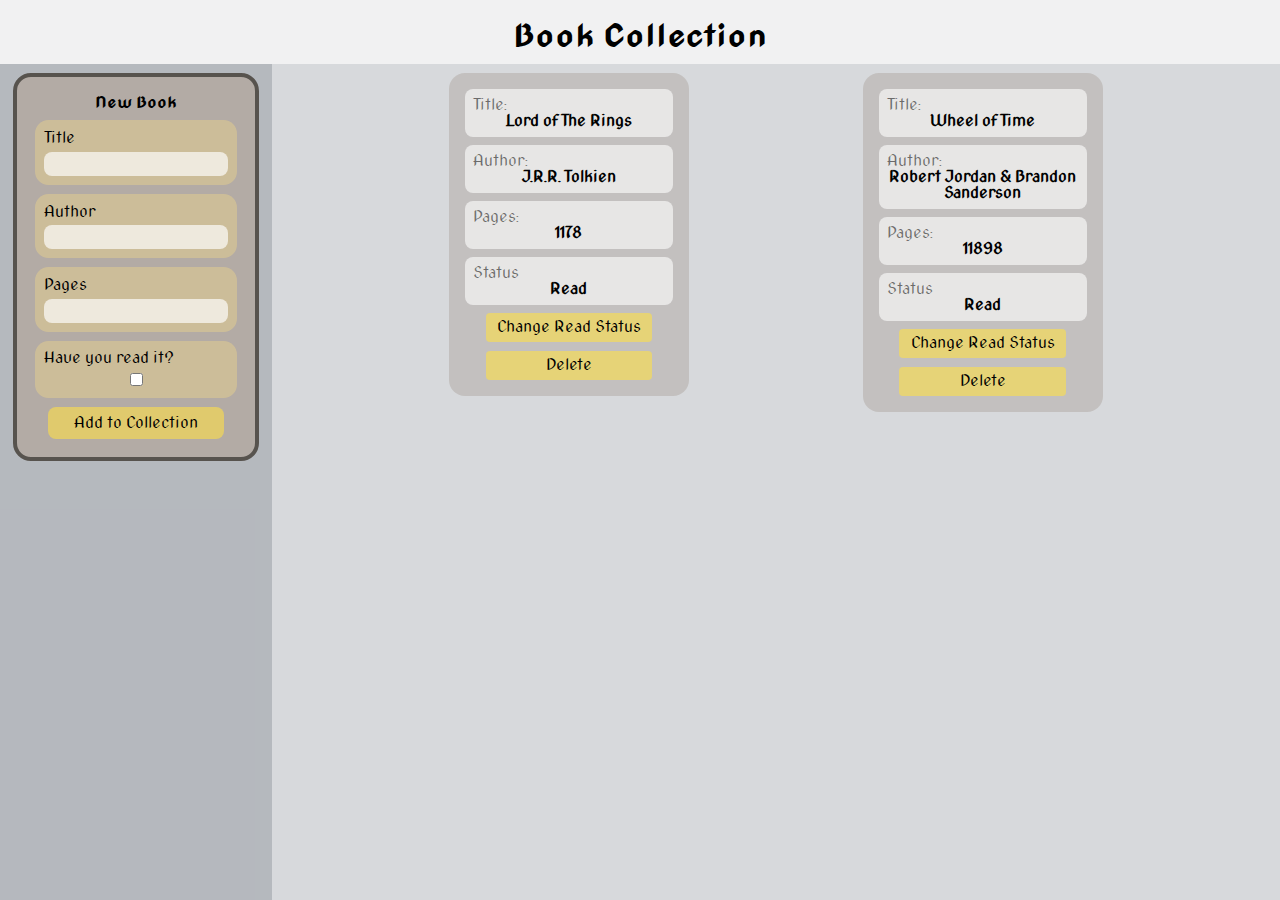
<file: index.html>
<!doctype html>
<html lang="en-US">
  <head>
    <meta charset="UTF-8" />
    <meta name="viewport" content="width=device-width, initial-scale=1.0" />
    <link rel="stylesheet" href="style.css" />
    <script src="script.js" defer></script>
    <title>Library</title>
  </head>
  <body>
    <div>
      <h1>Book Collection</h1>
    </div>
    <div id="sidebar">
      <form>
        <legend>New Book</legend>
        <label for="title"
          > <span>Title <span></span></span>
          <input type="text" id="title" />
        </label>
        <label for="author"
          ><span>Author <span></span></span>
          <input type="text" id="author" />
        </label>
        <label for="pages"
          ><span>Pages <span></span></span>
          <input type="tel" id="pages" />
        </label>
        <label for="read"
          >Have you read it?
          <input type="checkbox" id="read" />
        </label>
        <button type="button" id="addToCollection">Add to Collection</button>
      </form>
    </div>
    <div id="contents"></div>
  </body>
</html>
</file>
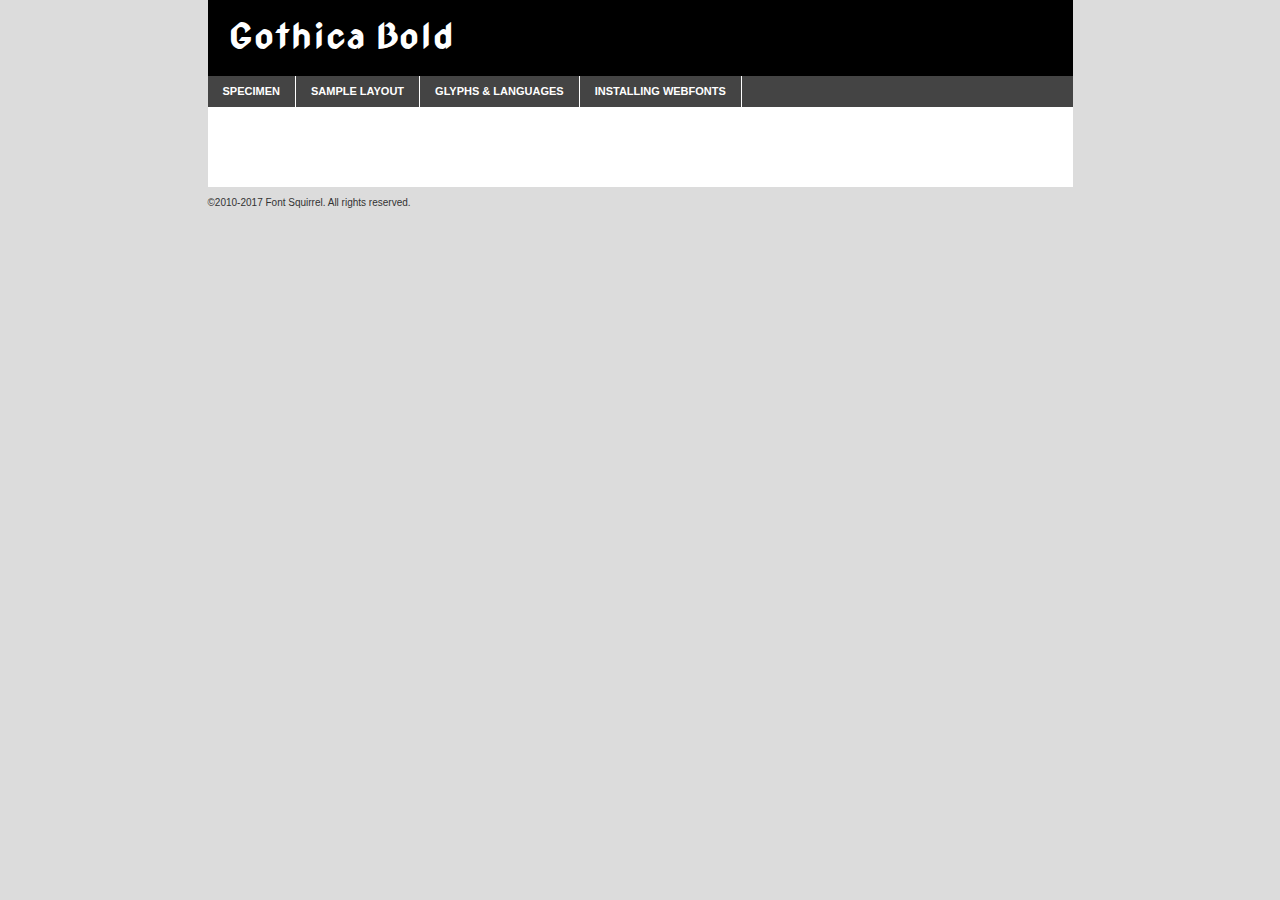
<file: fonts/gothica-bold-demo.html>
<!DOCTYPE html PUBLIC "-//W3C//DTD XHTML 1.0 Transitional//EN" "http://www.w3.org/TR/xhtml1/DTD/xhtml1-transitional.dtd">

<html xmlns="http://www.w3.org/1999/xhtml" xml:lang="en" lang="en">
  <head>
    <meta http-equiv="Content-Type" content="text/html; charset=utf-8" />
    <script
      src="http://ajax.googleapis.com/ajax/libs/jquery/1.7.2/jquery.min.js"
      type="text/javascript"
      charset="utf-8"
    ></script>
    <script type="text/javascript">
      (function ($) {
        $.fn.easyTabs = function (option) {
          var param = jQuery.extend(
            { fadeSpeed: "fast", defaultContent: 1, activeClass: "active" },
            option,
          );
          $(this).each(function () {
            var thisId = "#" + this.id;
            if (param.defaultContent == "") {
              param.defaultContent = 1;
            }
            if (typeof param.defaultContent == "number") {
              var defaultTab = $(
                thisId + " .tabs li:eq(" + (param.defaultContent - 1) + ") a",
              )
                .attr("href")
                .substr(1);
            } else {
              var defaultTab = param.defaultContent;
            }
            $(thisId + " .tabs li a").each(function () {
              var tabToHide = $(this).attr("href").substr(1);
              $("#" + tabToHide).addClass("easytabs-tab-content");
            });
            hideAll();
            changeContent(defaultTab);

            function hideAll() {
              $(thisId + " .easytabs-tab-content").hide();
            }

            function changeContent(tabId) {
              hideAll();
              $(thisId + " .tabs li").removeClass(param.activeClass);
              $(thisId + " .tabs li a[href=#" + tabId + "]")
                .closest("li")
                .addClass(param.activeClass);
              if (param.fadeSpeed != "none") {
                $(thisId + " #" + tabId).fadeIn(param.fadeSpeed);
              } else {
                $(thisId + " #" + tabId).show();
              }
            }

            $(thisId + " .tabs li").click(function () {
              var tabId = $(this).find("a").attr("href").substr(1);
              changeContent(tabId);
              return false;
            });
          });
        };
      })(jQuery);
    </script>
    <link
      rel="stylesheet"
      href="specimen_files/specimen_stylesheet.css"
      type="text/css"
      charset="utf-8"
    />
    <link
      rel="stylesheet"
      href="stylesheet.css"
      type="text/css"
      charset="utf-8"
    />

    <style type="text/css">
      body {
        font-family: "gothicabold";
      }
    </style>

    <title>Gothica Bold Specimen</title>

    <script type="text/javascript" charset="utf-8">
      $(document).ready(function () {
        $("#container").easyTabs({ defaultContent: 1 });
      });
    </script>
  </head>

  <body>
    <div id="container">
      <div id="header">Gothica Bold</div>
      <ul class="tabs">
        <li><a href="#specimen">Specimen</a></li>
        <li><a href="#layout">Sample Layout</a></li>
        <li><a href="#glyphs">Glyphs &amp; Languages</a></li>
        <li><a href="#installing">Installing Webfonts</a></li>
      </ul>

      <div id="main_content">
        <div id="specimen">
          <div class="section">
            <div class="grid12 firstcol">
              <div class="huge">AaBb</div>
            </div>
          </div>

          <div class="section">
            <div class="glyph_range">
              A&#x200B;B&#x200b;C&#x200b;D&#x200b;E&#x200b;F&#x200b;G&#x200b;H&#x200b;I&#x200b;J&#x200b;K&#x200b;L&#x200b;M&#x200b;N&#x200b;O&#x200b;P&#x200b;Q&#x200b;R&#x200b;S&#x200b;T&#x200b;U&#x200b;V&#x200b;W&#x200b;X&#x200b;Y&#x200b;Z&#x200b;a&#x200b;b&#x200b;c&#x200b;d&#x200b;e&#x200b;f&#x200b;g&#x200b;h&#x200b;i&#x200b;j&#x200b;k&#x200b;l&#x200b;m&#x200b;n&#x200b;o&#x200b;p&#x200b;q&#x200b;r&#x200b;s&#x200b;t&#x200b;u&#x200b;v&#x200b;w&#x200b;x&#x200b;y&#x200b;z&#x200b;1&#x200b;2&#x200b;3&#x200b;4&#x200b;5&#x200b;6&#x200b;7&#x200b;8&#x200b;9&#x200b;0&#x200b;&amp;&#x200b;.&#x200b;,&#x200b;?&#x200b;!&#x200b;&#64;&#x200b;(&#x200b;)&#x200b;#&#x200b;$&#x200b;%&#x200b;*&#x200b;+&#x200b;-&#x200b;=&#x200b;:&#x200b;;
            </div>
          </div>
          <div class="section">
            <div class="grid12 firstcol">
              <table class="sample_table">
                <tr>
                  <td>10</td>
                  <td class="size10">
                    abcdefghijklmnopqrstuvwxyzABCDEFGHIJKLMNOPQRSTUVWXYZ0123456789abcdefghijklmnopqrstuvwxyzABCDEFGHIJKLMNOPQRSTUVWXYZ0123456789abcdefghijklmnopqrstuvwxyzABCDEFGHIJKLMNOPQRSTUVWXYZ
                  </td>
                </tr>
                <tr>
                  <td>11</td>
                  <td class="size11">
                    abcdefghijklmnopqrstuvwxyzABCDEFGHIJKLMNOPQRSTUVWXYZ0123456789abcdefghijklmnopqrstuvwxyzABCDEFGHIJKLMNOPQRSTUVWXYZ0123456789abcdefghijklmnopqrstuvwxyzABCDEFGHIJKLMNOPQRSTUVWXYZ
                  </td>
                </tr>
                <tr>
                  <td>12</td>
                  <td class="size12">
                    abcdefghijklmnopqrstuvwxyzABCDEFGHIJKLMNOPQRSTUVWXYZ0123456789abcdefghijklmnopqrstuvwxyzABCDEFGHIJKLMNOPQRSTUVWXYZ0123456789abcdefghijklmnopqrstuvwxyzABCDEFGHIJKLMNOPQRSTUVWXYZ
                  </td>
                </tr>
                <tr>
                  <td>13</td>
                  <td class="size13">
                    abcdefghijklmnopqrstuvwxyzABCDEFGHIJKLMNOPQRSTUVWXYZ0123456789abcdefghijklmnopqrstuvwxyzABCDEFGHIJKLMNOPQRSTUVWXYZ0123456789abcdefghijklmnopqrstuvwxyzABCDEFGHIJKLMNOPQRSTUVWXYZ
                  </td>
                </tr>
                <tr>
                  <td>14</td>
                  <td class="size14">
                    abcdefghijklmnopqrstuvwxyzABCDEFGHIJKLMNOPQRSTUVWXYZ0123456789abcdefghijklmnopqrstuvwxyzABCDEFGHIJKLMNOPQRSTUVWXYZ0123456789abcdefghijklmnopqrstuvwxyzABCDEFGHIJKLMNOPQRSTUVWXYZ
                  </td>
                </tr>
                <tr>
                  <td>16</td>
                  <td class="size16">
                    abcdefghijklmnopqrstuvwxyzABCDEFGHIJKLMNOPQRSTUVWXYZ0123456789abcdefghijklmnopqrstuvwxyzABCDEFGHIJKLMNOPQRSTUVWXYZ
                  </td>
                </tr>
                <tr>
                  <td>18</td>
                  <td class="size18">
                    abcdefghijklmnopqrstuvwxyzABCDEFGHIJKLMNOPQRSTUVWXYZ0123456789abcdefghijklmnopqrstuvwxyzABCDEFGHIJKLMNOPQRSTUVWXYZ
                  </td>
                </tr>
                <tr>
                  <td>20</td>
                  <td class="size20">
                    abcdefghijklmnopqrstuvwxyzABCDEFGHIJKLMNOPQRSTUVWXYZ0123456789abcdefghijklmnopqrstuvwxyzABCDEFGHIJKLMNOPQRSTUVWXYZ
                  </td>
                </tr>
                <tr>
                  <td>24</td>
                  <td class="size24">
                    abcdefghijklmnopqrstuvwxyzABCDEFGHIJKLMNOPQRSTUVWXYZ0123456789abcdefghijklmnopqrstuvwxyzABCDEFGHIJKLMNOPQRSTUVWXYZ
                  </td>
                </tr>
                <tr>
                  <td>30</td>
                  <td class="size30">
                    abcdefghijklmnopqrstuvwxyzABCDEFGHIJKLMNOPQRSTUVWXYZ0123456789abcdefghijklmnopqrstuvwxyzABCDEFGHIJKLMNOPQRSTUVWXYZ
                  </td>
                </tr>
                <tr>
                  <td>36</td>
                  <td class="size36">
                    abcdefghijklmnopqrstuvwxyzABCDEFGHIJKLMNOPQRSTUVWXYZ0123456789abcdefghijklmnopqrstuvwxyzABCDEFGHIJKLMNOPQRSTUVWXYZ
                  </td>
                </tr>
                <tr>
                  <td>48</td>
                  <td class="size48">
                    abcdefghijklmnopqrstuvwxyzABCDEFGHIJKLMNOPQRSTUVWXYZ0123456789abcdefghijklmnopqrstuvwxyzABCDEFGHIJKLMNOPQRSTUVWXYZ
                  </td>
                </tr>
                <tr>
                  <td>60</td>
                  <td class="size60">
                    abcdefghijklmnopqrstuvwxyzABCDEFGHIJKLMNOPQRSTUVWXYZ0123456789abcdefghijklmnopqrstuvwxyzABCDEFGHIJKLMNOPQRSTUVWXYZ
                  </td>
                </tr>
                <tr>
                  <td>72</td>
                  <td class="size72">
                    abcdefghijklmnopqrstuvwxyzABCDEFGHIJKLMNOPQRSTUVWXYZ0123456789abcdefghijklmnopqrstuvwxyzABCDEFGHIJKLMNOPQRSTUVWXYZ
                  </td>
                </tr>
                <tr>
                  <td>90</td>
                  <td class="size90">
                    abcdefghijklmnopqrstuvwxyzABCDEFGHIJKLMNOPQRSTUVWXYZ0123456789abcdefghijklmnopqrstuvwxyzABCDEFGHIJKLMNOPQRSTUVWXYZ
                  </td>
                </tr>
              </table>
            </div>
          </div>

          <div class="section" id="bodycomparison">
            <div id="xheight">
              <div class="fontbody">
                &#x25FC;&#x25FC;&#x25FC;&#x25FC;&#x25FC;&#x25FC;&#x25FC;&#x25FC;&#x25FC;&#x25FC;&#x25FC;&#x25FC;&#x25FC;&#x25FC;&#x25FC;&#x25FC;&#x25FC;&#x25FC;&#x25FC;&#x25FC;&#x25FC;&#x25FC;&#x25FC;&#x25FC;&#x25FC;&#x25FC;&#x25FC;&#x25FC;&#x25FC;&#x25FC;&#x25FC;&#x25FC;&#x25FC;&#x25FC;&#x25FC;&#x25FC;&#x25FC;&#x25FC;&#x25FC;&#x25FC;&#x25FC;&#x25FC;&#x25FC;&#x25FC;&#x25FC;&#x25FC;&#x25FC;&#x25FC;&#x25FC;&#x25FC;&#x25FC;&#x25FC;&#x25FC;&#x25FC;&#x25FC;&#x25FC;&#x25FC;&#x25FC;&#x25FC;&#x25FC;&#x25FC;&#x25FC;&#x25FC;&#x25FC;&#x25FC;&#x25FC;&#x25FC;&#x25FC;&#x25FC;&#x25FC;&#x25FC;&#x25FC;&#x25FC;&#x25FC;&#x25FC;&#x25FC;&#x25FC;&#x25FC;&#x25FC;&#x25FC;&#x25FC;&#x25FC;&#x25FC;&#x25FC;&#x25FC;&#x25FC;&#x25FC;&#x25FC;&#x25FC;&#x25FC;&#x25FC;&#x25FC;&#x25FC;&#x25FC;&#x25FC;&#x25FC;&#x25FC;&#x25FC;&#x25FC;body
              </div>
              <div class="arialbody">body</div>
              <div class="verdanabody">body</div>
              <div class="georgiabody">body</div>
            </div>
            <div class="fontbody" style="z-index: 1">
              body<span>Gothica Bold</span>
            </div>
            <div class="arialbody" style="z-index: 1">
              body<span>Arial</span>
            </div>
            <div class="verdanabody" style="z-index: 1">
              body<span>Verdana</span>
            </div>
            <div class="georgiabody" style="z-index: 1">
              body<span>Georgia</span>
            </div>
          </div>

          <div class="section psample psample_row1" id="">
            <div class="grid2 firstcol">
              <p class="size10">
                <span>10.</span>Aenean lacinia bibendum nulla sed consectetur.
                Fusce dapibus, tellus ac cursus commodo, tortor mauris
                condimentum nibh, ut fermentum massa justo sit amet risus.
                Nullam id dolor id nibh ultricies vehicula ut id elit. Cum
                sociis natoque penatibus et magnis dis parturient montes,
                nascetur ridiculus mus. Nulla vitae elit libero, a pharetra
                augue.
              </p>
            </div>
            <div class="grid3">
              <p class="size11">
                <span>11.</span>Aenean lacinia bibendum nulla sed consectetur.
                Fusce dapibus, tellus ac cursus commodo, tortor mauris
                condimentum nibh, ut fermentum massa justo sit amet risus.
                Nullam id dolor id nibh ultricies vehicula ut id elit. Cum
                sociis natoque penatibus et magnis dis parturient montes,
                nascetur ridiculus mus. Nulla vitae elit libero, a pharetra
                augue.
              </p>
            </div>
            <div class="grid3">
              <p class="size12">
                <span>12.</span>Aenean lacinia bibendum nulla sed consectetur.
                Fusce dapibus, tellus ac cursus commodo, tortor mauris
                condimentum nibh, ut fermentum massa justo sit amet risus.
                Nullam id dolor id nibh ultricies vehicula ut id elit. Cum
                sociis natoque penatibus et magnis dis parturient montes,
                nascetur ridiculus mus. Nulla vitae elit libero, a pharetra
                augue.
              </p>
            </div>
            <div class="grid4">
              <p class="size13">
                <span>13.</span>Aenean lacinia bibendum nulla sed consectetur.
                Fusce dapibus, tellus ac cursus commodo, tortor mauris
                condimentum nibh, ut fermentum massa justo sit amet risus.
                Nullam id dolor id nibh ultricies vehicula ut id elit. Cum
                sociis natoque penatibus et magnis dis parturient montes,
                nascetur ridiculus mus. Nulla vitae elit libero, a pharetra
                augue.
              </p>
            </div>
            <div class="white_blend"></div>
          </div>
          <div class="section psample psample_row2" id="">
            <div class="grid3 firstcol">
              <p class="size14">
                <span>14.</span>Aenean lacinia bibendum nulla sed consectetur.
                Fusce dapibus, tellus ac cursus commodo, tortor mauris
                condimentum nibh, ut fermentum massa justo sit amet risus.
                Nullam id dolor id nibh ultricies vehicula ut id elit. Cum
                sociis natoque penatibus et magnis dis parturient montes,
                nascetur ridiculus mus. Nulla vitae elit libero, a pharetra
                augue.
              </p>
            </div>
            <div class="grid4">
              <p class="size16">
                <span>16.</span>Aenean lacinia bibendum nulla sed consectetur.
                Fusce dapibus, tellus ac cursus commodo, tortor mauris
                condimentum nibh, ut fermentum massa justo sit amet risus.
                Nullam id dolor id nibh ultricies vehicula ut id elit. Cum
                sociis natoque penatibus et magnis dis parturient montes,
                nascetur ridiculus mus. Nulla vitae elit libero, a pharetra
                augue.
              </p>
            </div>
            <div class="grid5">
              <p class="size18">
                <span>18.</span>Aenean lacinia bibendum nulla sed consectetur.
                Fusce dapibus, tellus ac cursus commodo, tortor mauris
                condimentum nibh, ut fermentum massa justo sit amet risus.
                Nullam id dolor id nibh ultricies vehicula ut id elit. Cum
                sociis natoque penatibus et magnis dis parturient montes,
                nascetur ridiculus mus. Nulla vitae elit libero, a pharetra
                augue.
              </p>
            </div>

            <div class="white_blend"></div>
          </div>

          <div class="section psample psample_row3" id="">
            <div class="grid5 firstcol">
              <p class="size20">
                <span>20.</span>Aenean lacinia bibendum nulla sed consectetur.
                Fusce dapibus, tellus ac cursus commodo, tortor mauris
                condimentum nibh, ut fermentum massa justo sit amet risus.
                Nullam id dolor id nibh ultricies vehicula ut id elit. Cum
                sociis natoque penatibus et magnis dis parturient montes,
                nascetur ridiculus mus. Nulla vitae elit libero, a pharetra
                augue.
              </p>
            </div>
            <div class="grid7">
              <p class="size24">
                <span>24.</span>Aenean lacinia bibendum nulla sed consectetur.
                Fusce dapibus, tellus ac cursus commodo, tortor mauris
                condimentum nibh, ut fermentum massa justo sit amet risus.
                Nullam id dolor id nibh ultricies vehicula ut id elit. Cum
                sociis natoque penatibus et magnis dis parturient montes,
                nascetur ridiculus mus. Nulla vitae elit libero, a pharetra
                augue.
              </p>
            </div>

            <div class="white_blend"></div>
          </div>

          <div class="section psample psample_row4" id="">
            <div class="grid12 firstcol">
              <p class="size30">
                <span>30.</span>Aenean lacinia bibendum nulla sed consectetur.
                Fusce dapibus, tellus ac cursus commodo, tortor mauris
                condimentum nibh, ut fermentum massa justo sit amet risus.
                Nullam id dolor id nibh ultricies vehicula ut id elit. Cum
                sociis natoque penatibus et magnis dis parturient montes,
                nascetur ridiculus mus. Nulla vitae elit libero, a pharetra
                augue.
              </p>
            </div>
            <div class="white_blend"></div>
          </div>

          <div class="section psample psample_row1 fullreverse">
            <div class="grid2 firstcol">
              <p class="size10">
                <span>10.</span>Aenean lacinia bibendum nulla sed consectetur.
                Fusce dapibus, tellus ac cursus commodo, tortor mauris
                condimentum nibh, ut fermentum massa justo sit amet risus.
                Nullam id dolor id nibh ultricies vehicula ut id elit. Cum
                sociis natoque penatibus et magnis dis parturient montes,
                nascetur ridiculus mus. Nulla vitae elit libero, a pharetra
                augue.
              </p>
            </div>
            <div class="grid3">
              <p class="size11">
                <span>11.</span>Aenean lacinia bibendum nulla sed consectetur.
                Fusce dapibus, tellus ac cursus commodo, tortor mauris
                condimentum nibh, ut fermentum massa justo sit amet risus.
                Nullam id dolor id nibh ultricies vehicula ut id elit. Cum
                sociis natoque penatibus et magnis dis parturient montes,
                nascetur ridiculus mus. Nulla vitae elit libero, a pharetra
                augue.
              </p>
            </div>
            <div class="grid3">
              <p class="size12">
                <span>12.</span>Aenean lacinia bibendum nulla sed consectetur.
                Fusce dapibus, tellus ac cursus commodo, tortor mauris
                condimentum nibh, ut fermentum massa justo sit amet risus.
                Nullam id dolor id nibh ultricies vehicula ut id elit. Cum
                sociis natoque penatibus et magnis dis parturient montes,
                nascetur ridiculus mus. Nulla vitae elit libero, a pharetra
                augue.
              </p>
            </div>
            <div class="grid4">
              <p class="size13">
                <span>13.</span>Aenean lacinia bibendum nulla sed consectetur.
                Fusce dapibus, tellus ac cursus commodo, tortor mauris
                condimentum nibh, ut fermentum massa justo sit amet risus.
                Nullam id dolor id nibh ultricies vehicula ut id elit. Cum
                sociis natoque penatibus et magnis dis parturient montes,
                nascetur ridiculus mus. Nulla vitae elit libero, a pharetra
                augue.
              </p>
            </div>
            <div class="black_blend"></div>
          </div>

          <div class="section psample psample_row2 fullreverse">
            <div class="grid3 firstcol">
              <p class="size14">
                <span>14.</span>Aenean lacinia bibendum nulla sed consectetur.
                Fusce dapibus, tellus ac cursus commodo, tortor mauris
                condimentum nibh, ut fermentum massa justo sit amet risus.
                Nullam id dolor id nibh ultricies vehicula ut id elit. Cum
                sociis natoque penatibus et magnis dis parturient montes,
                nascetur ridiculus mus. Nulla vitae elit libero, a pharetra
                augue.
              </p>
            </div>
            <div class="grid4">
              <p class="size16">
                <span>16.</span>Aenean lacinia bibendum nulla sed consectetur.
                Fusce dapibus, tellus ac cursus commodo, tortor mauris
                condimentum nibh, ut fermentum massa justo sit amet risus.
                Nullam id dolor id nibh ultricies vehicula ut id elit. Cum
                sociis natoque penatibus et magnis dis parturient montes,
                nascetur ridiculus mus. Nulla vitae elit libero, a pharetra
                augue.
              </p>
            </div>
            <div class="grid5">
              <p class="size18">
                <span>18.</span>Aenean lacinia bibendum nulla sed consectetur.
                Fusce dapibus, tellus ac cursus commodo, tortor mauris
                condimentum nibh, ut fermentum massa justo sit amet risus.
                Nullam id dolor id nibh ultricies vehicula ut id elit. Cum
                sociis natoque penatibus et magnis dis parturient montes,
                nascetur ridiculus mus. Nulla vitae elit libero, a pharetra
                augue.
              </p>
            </div>
            <div class="black_blend"></div>
          </div>

          <div class="section psample fullreverse psample_row3" id="">
            <div class="grid5 firstcol">
              <p class="size20">
                <span>20.</span>Aenean lacinia bibendum nulla sed consectetur.
                Fusce dapibus, tellus ac cursus commodo, tortor mauris
                condimentum nibh, ut fermentum massa justo sit amet risus.
                Nullam id dolor id nibh ultricies vehicula ut id elit. Cum
                sociis natoque penatibus et magnis dis parturient montes,
                nascetur ridiculus mus. Nulla vitae elit libero, a pharetra
                augue.
              </p>
            </div>
            <div class="grid7">
              <p class="size24">
                <span>24.</span>Aenean lacinia bibendum nulla sed consectetur.
                Fusce dapibus, tellus ac cursus commodo, tortor mauris
                condimentum nibh, ut fermentum massa justo sit amet risus.
                Nullam id dolor id nibh ultricies vehicula ut id elit. Cum
                sociis natoque penatibus et magnis dis parturient montes,
                nascetur ridiculus mus. Nulla vitae elit libero, a pharetra
                augue.
              </p>
            </div>

            <div class="black_blend"></div>
          </div>

          <div
            class="section psample fullreverse psample_row4"
            id=""
            style="border-bottom: 20px #000 solid"
          >
            <div class="grid12 firstcol">
              <p class="size30">
                <span>30.</span>Aenean lacinia bibendum nulla sed consectetur.
                Fusce dapibus, tellus ac cursus commodo, tortor mauris
                condimentum nibh, ut fermentum massa justo sit amet risus.
                Nullam id dolor id nibh ultricies vehicula ut id elit. Cum
                sociis natoque penatibus et magnis dis parturient montes,
                nascetur ridiculus mus. Nulla vitae elit libero, a pharetra
                augue.
              </p>
            </div>
            <div class="black_blend"></div>
          </div>
        </div>

        <div id="layout">
          <div class="section">
            <div class="grid12 firstcol">
              <h1>Lorem Ipsum Dolor</h1>
              <h2>Etiam porta sem malesuada magna mollis euismod</h2>

              <p class="byline">By <a href="#link">Aenean Lacinia</a></p>
            </div>
          </div>
          <div class="section">
            <div class="grid8 firstcol">
              <p class="large">
                Donec sed odio dui. Morbi leo risus, porta ac consectetur ac,
                vestibulum at eros. Fusce dapibus, tellus ac cursus commodo,
                tortor mauris condimentum nibh, ut fermentum massa justo sit
                amet risus.
              </p>

              <h3>Pellentesque ornare sem</h3>

              <p>
                Maecenas sed diam eget risus varius blandit sit amet non magna.
                Maecenas faucibus mollis interdum. Donec ullamcorper nulla non
                metus auctor fringilla. Nullam id dolor id nibh ultricies
                vehicula ut id elit. Nullam id dolor id nibh ultricies vehicula
                ut id elit.
              </p>

              <p>
                Aenean eu leo quam. Pellentesque ornare sem lacinia quam
                venenatis vestibulum. Lorem ipsum dolor sit amet, consectetur
                adipiscing elit. Cum sociis natoque penatibus et magnis dis
                parturient montes, nascetur ridiculus mus.
              </p>

              <p>
                Nulla vitae elit libero, a pharetra augue. Praesent commodo
                cursus magna, vel scelerisque nisl consectetur et. Aenean
                lacinia bibendum nulla sed consectetur.
              </p>

              <p>
                Nullam quis risus eget urna mollis ornare vel eu leo. Nullam
                quis risus eget urna mollis ornare vel eu leo. Maecenas sed diam
                eget risus varius blandit sit amet non magna. Donec ullamcorper
                nulla non metus auctor fringilla.
              </p>

              <h3>Cras mattis consectetur</h3>

              <p>
                Aenean eu leo quam. Pellentesque ornare sem lacinia quam
                venenatis vestibulum. Aenean lacinia bibendum nulla sed
                consectetur. Integer posuere erat a ante venenatis dapibus
                posuere velit aliquet. Cras mattis consectetur purus sit amet
                fermentum.
              </p>

              <p>
                Nullam id dolor id nibh ultricies vehicula ut id elit. Nullam
                quis risus eget urna mollis ornare vel eu leo. Cras mattis
                consectetur purus sit amet fermentum.
              </p>
            </div>

            <div class="grid4 sidebar">
              <div class="box reverse">
                <p class="last">
                  Nullam quis risus eget urna mollis ornare vel eu leo. Donec
                  ullamcorper nulla non metus auctor fringilla. Cras mattis
                  consectetur purus sit amet fermentum. Sed posuere consectetur
                  est at lobortis. Lorem ipsum dolor sit amet, consectetur
                  adipiscing elit.
                </p>
              </div>

              <p class="caption">Maecenas sed diam eget risus varius.</p>

              <p>
                Vestibulum id ligula porta felis euismod semper. Integer posuere
                erat a ante venenatis dapibus posuere velit aliquet. Vestibulum
                id ligula porta felis euismod semper. Sed posuere consectetur
                est at lobortis. Maecenas sed diam eget risus varius blandit sit
                amet non magna. Fusce dapibus, tellus ac cursus commodo, tortor
                mauris condimentum nibh, ut fermentum massa justo sit amet
                risus.
              </p>

              <p>
                Duis mollis, est non commodo luctus, nisi erat porttitor ligula,
                eget lacinia odio sem nec elit. Aenean lacinia bibendum nulla
                sed consectetur. Vivamus sagittis lacus vel augue laoreet rutrum
                faucibus dolor auctor. Aenean lacinia bibendum nulla sed
                consectetur. Nullam quis risus eget urna mollis ornare vel eu
                leo.
              </p>

              <p>
                Praesent commodo cursus magna, vel scelerisque nisl consectetur
                et. Donec ullamcorper nulla non metus auctor fringilla. Maecenas
                faucibus mollis interdum. Fusce dapibus, tellus ac cursus
                commodo, tortor mauris condimentum nibh, ut fermentum massa
                justo sit amet risus.
              </p>
            </div>
          </div>
        </div>

        <div id="glyphs">
          <div class="section">
            <div class="grid12 firstcol">
              <h1>Language Support</h1>
              <p>
                The subset of Gothica Bold in this kit supports the following
                languages:<br />

                Albanian, Basque, Breton, Chamorro, Danish, Dutch, English,
                Faroese, Finnish, French, Frisian, Galician, German, Icelandic,
                Italian, Malagasy, Norwegian, Portuguese, Spanish, Alsatian,
                Aragonese, Arapaho, Arrernte, Asturian, Aymara, Bislama,
                Cebuano, Corsican, Fijian, French_creole, Genoese, Gilbertese,
                Greenlandic, Haitian_creole, Hiligaynon, Hmong, Hopi, Ibanag,
                Iloko_ilokano, Indonesian, Interglossa_glosa, Interlingua,
                Irish_gaelic, Jerriais, Lojban, Lombard, Luxembourgeois, Manx,
                Mohawk, Norfolk_pitcairnese, Occitan, Oromo, Pangasinan,
                Papiamento, Piedmontese, Potawatomi, Rhaeto-romance, Romansh,
                Rotokas, Sami_lule, Samoan, Sardinian, Scots_gaelic,
                Seychelles_creole, Shona, Sicilian, Somali, Southern_ndebele,
                Swahili, Swati_swazi, Tagalog_filipino_pilipino, Tetum,
                Tok_pisin, Uyghur_latinized, Volapuk, Walloon, Warlpiri, Xhosa,
                Yapese, Zulu, Latinbasic, Ubasic, Demo
              </p>
              <h1>Glyph Chart</h1>
              <p>
                The subset of Gothica Bold in this kit includes all the glyphs
                listed below. Unicode entities are included above each glyph to
                help you insert individual characters into your layout.
              </p>
              <div id="glyph_chart">
                <div>
                  <p>&amp;#13;</p>
                  &#13;
                </div>
                <div>
                  <p>&amp;#32;</p>
                  &#32;
                </div>
                <div>
                  <p>&amp;#33;</p>
                  &#33;
                </div>
                <div>
                  <p>&amp;#34;</p>
                  &#34;
                </div>
                <div>
                  <p>&amp;#35;</p>
                  &#35;
                </div>
                <div>
                  <p>&amp;#36;</p>
                  &#36;
                </div>
                <div>
                  <p>&amp;#37;</p>
                  &#37;
                </div>
                <div>
                  <p>&amp;#38;</p>
                  &#38;
                </div>
                <div>
                  <p>&amp;#39;</p>
                  &#39;
                </div>
                <div>
                  <p>&amp;#40;</p>
                  &#40;
                </div>
                <div>
                  <p>&amp;#41;</p>
                  &#41;
                </div>
                <div>
                  <p>&amp;#42;</p>
                  &#42;
                </div>
                <div>
                  <p>&amp;#43;</p>
                  &#43;
                </div>
                <div>
                  <p>&amp;#44;</p>
                  &#44;
                </div>
                <div>
                  <p>&amp;#45;</p>
                  &#45;
                </div>
                <div>
                  <p>&amp;#46;</p>
                  &#46;
                </div>
                <div>
                  <p>&amp;#47;</p>
                  &#47;
                </div>
                <div>
                  <p>&amp;#48;</p>
                  &#48;
                </div>
                <div>
                  <p>&amp;#49;</p>
                  &#49;
                </div>
                <div>
                  <p>&amp;#50;</p>
                  &#50;
                </div>
                <div>
                  <p>&amp;#51;</p>
                  &#51;
                </div>
                <div>
                  <p>&amp;#52;</p>
                  &#52;
                </div>
                <div>
                  <p>&amp;#53;</p>
                  &#53;
                </div>
                <div>
                  <p>&amp;#54;</p>
                  &#54;
                </div>
                <div>
                  <p>&amp;#55;</p>
                  &#55;
                </div>
                <div>
                  <p>&amp;#56;</p>
                  &#56;
                </div>
                <div>
                  <p>&amp;#57;</p>
                  &#57;
                </div>
                <div>
                  <p>&amp;#58;</p>
                  &#58;
                </div>
                <div>
                  <p>&amp;#59;</p>
                  &#59;
                </div>
                <div>
                  <p>&amp;#60;</p>
                  &#60;
                </div>
                <div>
                  <p>&amp;#61;</p>
                  &#61;
                </div>
                <div>
                  <p>&amp;#62;</p>
                  &#62;
                </div>
                <div>
                  <p>&amp;#63;</p>
                  &#63;
                </div>
                <div>
                  <p>&amp;#64;</p>
                  &#64;
                </div>
                <div>
                  <p>&amp;#65;</p>
                  &#65;
                </div>
                <div>
                  <p>&amp;#66;</p>
                  &#66;
                </div>
                <div>
                  <p>&amp;#67;</p>
                  &#67;
                </div>
                <div>
                  <p>&amp;#68;</p>
                  &#68;
                </div>
                <div>
                  <p>&amp;#69;</p>
                  &#69;
                </div>
                <div>
                  <p>&amp;#70;</p>
                  &#70;
                </div>
                <div>
                  <p>&amp;#71;</p>
                  &#71;
                </div>
                <div>
                  <p>&amp;#72;</p>
                  &#72;
                </div>
                <div>
                  <p>&amp;#73;</p>
                  &#73;
                </div>
                <div>
                  <p>&amp;#74;</p>
                  &#74;
                </div>
                <div>
                  <p>&amp;#75;</p>
                  &#75;
                </div>
                <div>
                  <p>&amp;#76;</p>
                  &#76;
                </div>
                <div>
                  <p>&amp;#77;</p>
                  &#77;
                </div>
                <div>
                  <p>&amp;#78;</p>
                  &#78;
                </div>
                <div>
                  <p>&amp;#79;</p>
                  &#79;
                </div>
                <div>
                  <p>&amp;#80;</p>
                  &#80;
                </div>
                <div>
                  <p>&amp;#81;</p>
                  &#81;
                </div>
                <div>
                  <p>&amp;#82;</p>
                  &#82;
                </div>
                <div>
                  <p>&amp;#83;</p>
                  &#83;
                </div>
                <div>
                  <p>&amp;#84;</p>
                  &#84;
                </div>
                <div>
                  <p>&amp;#85;</p>
                  &#85;
                </div>
                <div>
                  <p>&amp;#86;</p>
                  &#86;
                </div>
                <div>
                  <p>&amp;#87;</p>
                  &#87;
                </div>
                <div>
                  <p>&amp;#88;</p>
                  &#88;
                </div>
                <div>
                  <p>&amp;#89;</p>
                  &#89;
                </div>
                <div>
                  <p>&amp;#90;</p>
                  &#90;
                </div>
                <div>
                  <p>&amp;#91;</p>
                  &#91;
                </div>
                <div>
                  <p>&amp;#92;</p>
                  &#92;
                </div>
                <div>
                  <p>&amp;#93;</p>
                  &#93;
                </div>
                <div>
                  <p>&amp;#94;</p>
                  &#94;
                </div>
                <div>
                  <p>&amp;#95;</p>
                  &#95;
                </div>
                <div>
                  <p>&amp;#96;</p>
                  &#96;
                </div>
                <div>
                  <p>&amp;#97;</p>
                  &#97;
                </div>
                <div>
                  <p>&amp;#98;</p>
                  &#98;
                </div>
                <div>
                  <p>&amp;#99;</p>
                  &#99;
                </div>
                <div>
                  <p>&amp;#100;</p>
                  &#100;
                </div>
                <div>
                  <p>&amp;#101;</p>
                  &#101;
                </div>
                <div>
                  <p>&amp;#102;</p>
                  &#102;
                </div>
                <div>
                  <p>&amp;#103;</p>
                  &#103;
                </div>
                <div>
                  <p>&amp;#104;</p>
                  &#104;
                </div>
                <div>
                  <p>&amp;#105;</p>
                  &#105;
                </div>
                <div>
                  <p>&amp;#106;</p>
                  &#106;
                </div>
                <div>
                  <p>&amp;#107;</p>
                  &#107;
                </div>
                <div>
                  <p>&amp;#108;</p>
                  &#108;
                </div>
                <div>
                  <p>&amp;#109;</p>
                  &#109;
                </div>
                <div>
                  <p>&amp;#110;</p>
                  &#110;
                </div>
                <div>
                  <p>&amp;#111;</p>
                  &#111;
                </div>
                <div>
                  <p>&amp;#112;</p>
                  &#112;
                </div>
                <div>
                  <p>&amp;#113;</p>
                  &#113;
                </div>
                <div>
                  <p>&amp;#114;</p>
                  &#114;
                </div>
                <div>
                  <p>&amp;#115;</p>
                  &#115;
                </div>
                <div>
                  <p>&amp;#116;</p>
                  &#116;
                </div>
                <div>
                  <p>&amp;#117;</p>
                  &#117;
                </div>
                <div>
                  <p>&amp;#118;</p>
                  &#118;
                </div>
                <div>
                  <p>&amp;#119;</p>
                  &#119;
                </div>
                <div>
                  <p>&amp;#120;</p>
                  &#120;
                </div>
                <div>
                  <p>&amp;#121;</p>
                  &#121;
                </div>
                <div>
                  <p>&amp;#122;</p>
                  &#122;
                </div>
                <div>
                  <p>&amp;#123;</p>
                  &#123;
                </div>
                <div>
                  <p>&amp;#124;</p>
                  &#124;
                </div>
                <div>
                  <p>&amp;#125;</p>
                  &#125;
                </div>
                <div>
                  <p>&amp;#126;</p>
                  &#126;
                </div>
                <div>
                  <p>&amp;#160;</p>
                  &#160;
                </div>
                <div>
                  <p>&amp;#161;</p>
                  &#161;
                </div>
                <div>
                  <p>&amp;#162;</p>
                  &#162;
                </div>
                <div>
                  <p>&amp;#163;</p>
                  &#163;
                </div>
                <div>
                  <p>&amp;#164;</p>
                  &#164;
                </div>
                <div>
                  <p>&amp;#165;</p>
                  &#165;
                </div>
                <div>
                  <p>&amp;#166;</p>
                  &#166;
                </div>
                <div>
                  <p>&amp;#167;</p>
                  &#167;
                </div>
                <div>
                  <p>&amp;#168;</p>
                  &#168;
                </div>
                <div>
                  <p>&amp;#169;</p>
                  &#169;
                </div>
                <div>
                  <p>&amp;#170;</p>
                  &#170;
                </div>
                <div>
                  <p>&amp;#171;</p>
                  &#171;
                </div>
                <div>
                  <p>&amp;#172;</p>
                  &#172;
                </div>
                <div>
                  <p>&amp;#173;</p>
                  &#173;
                </div>
                <div>
                  <p>&amp;#174;</p>
                  &#174;
                </div>
                <div>
                  <p>&amp;#175;</p>
                  &#175;
                </div>
                <div>
                  <p>&amp;#176;</p>
                  &#176;
                </div>
                <div>
                  <p>&amp;#177;</p>
                  &#177;
                </div>
                <div>
                  <p>&amp;#178;</p>
                  &#178;
                </div>
                <div>
                  <p>&amp;#179;</p>
                  &#179;
                </div>
                <div>
                  <p>&amp;#180;</p>
                  &#180;
                </div>
                <div>
                  <p>&amp;#181;</p>
                  &#181;
                </div>
                <div>
                  <p>&amp;#182;</p>
                  &#182;
                </div>
                <div>
                  <p>&amp;#183;</p>
                  &#183;
                </div>
                <div>
                  <p>&amp;#184;</p>
                  &#184;
                </div>
                <div>
                  <p>&amp;#185;</p>
                  &#185;
                </div>
                <div>
                  <p>&amp;#186;</p>
                  &#186;
                </div>
                <div>
                  <p>&amp;#187;</p>
                  &#187;
                </div>
                <div>
                  <p>&amp;#188;</p>
                  &#188;
                </div>
                <div>
                  <p>&amp;#189;</p>
                  &#189;
                </div>
                <div>
                  <p>&amp;#190;</p>
                  &#190;
                </div>
                <div>
                  <p>&amp;#191;</p>
                  &#191;
                </div>
                <div>
                  <p>&amp;#192;</p>
                  &#192;
                </div>
                <div>
                  <p>&amp;#193;</p>
                  &#193;
                </div>
                <div>
                  <p>&amp;#194;</p>
                  &#194;
                </div>
                <div>
                  <p>&amp;#195;</p>
                  &#195;
                </div>
                <div>
                  <p>&amp;#196;</p>
                  &#196;
                </div>
                <div>
                  <p>&amp;#197;</p>
                  &#197;
                </div>
                <div>
                  <p>&amp;#198;</p>
                  &#198;
                </div>
                <div>
                  <p>&amp;#199;</p>
                  &#199;
                </div>
                <div>
                  <p>&amp;#200;</p>
                  &#200;
                </div>
                <div>
                  <p>&amp;#201;</p>
                  &#201;
                </div>
                <div>
                  <p>&amp;#202;</p>
                  &#202;
                </div>
                <div>
                  <p>&amp;#203;</p>
                  &#203;
                </div>
                <div>
                  <p>&amp;#204;</p>
                  &#204;
                </div>
                <div>
                  <p>&amp;#205;</p>
                  &#205;
                </div>
                <div>
                  <p>&amp;#206;</p>
                  &#206;
                </div>
                <div>
                  <p>&amp;#207;</p>
                  &#207;
                </div>
                <div>
                  <p>&amp;#208;</p>
                  &#208;
                </div>
                <div>
                  <p>&amp;#209;</p>
                  &#209;
                </div>
                <div>
                  <p>&amp;#210;</p>
                  &#210;
                </div>
                <div>
                  <p>&amp;#211;</p>
                  &#211;
                </div>
                <div>
                  <p>&amp;#212;</p>
                  &#212;
                </div>
                <div>
                  <p>&amp;#213;</p>
                  &#213;
                </div>
                <div>
                  <p>&amp;#214;</p>
                  &#214;
                </div>
                <div>
                  <p>&amp;#215;</p>
                  &#215;
                </div>
                <div>
                  <p>&amp;#216;</p>
                  &#216;
                </div>
                <div>
                  <p>&amp;#217;</p>
                  &#217;
                </div>
                <div>
                  <p>&amp;#218;</p>
                  &#218;
                </div>
                <div>
                  <p>&amp;#219;</p>
                  &#219;
                </div>
                <div>
                  <p>&amp;#220;</p>
                  &#220;
                </div>
                <div>
                  <p>&amp;#221;</p>
                  &#221;
                </div>
                <div>
                  <p>&amp;#222;</p>
                  &#222;
                </div>
                <div>
                  <p>&amp;#223;</p>
                  &#223;
                </div>
                <div>
                  <p>&amp;#224;</p>
                  &#224;
                </div>
                <div>
                  <p>&amp;#225;</p>
                  &#225;
                </div>
                <div>
                  <p>&amp;#226;</p>
                  &#226;
                </div>
                <div>
                  <p>&amp;#227;</p>
                  &#227;
                </div>
                <div>
                  <p>&amp;#228;</p>
                  &#228;
                </div>
                <div>
                  <p>&amp;#229;</p>
                  &#229;
                </div>
                <div>
                  <p>&amp;#230;</p>
                  &#230;
                </div>
                <div>
                  <p>&amp;#231;</p>
                  &#231;
                </div>
                <div>
                  <p>&amp;#232;</p>
                  &#232;
                </div>
                <div>
                  <p>&amp;#233;</p>
                  &#233;
                </div>
                <div>
                  <p>&amp;#234;</p>
                  &#234;
                </div>
                <div>
                  <p>&amp;#235;</p>
                  &#235;
                </div>
                <div>
                  <p>&amp;#236;</p>
                  &#236;
                </div>
                <div>
                  <p>&amp;#237;</p>
                  &#237;
                </div>
                <div>
                  <p>&amp;#238;</p>
                  &#238;
                </div>
                <div>
                  <p>&amp;#239;</p>
                  &#239;
                </div>
                <div>
                  <p>&amp;#240;</p>
                  &#240;
                </div>
                <div>
                  <p>&amp;#241;</p>
                  &#241;
                </div>
                <div>
                  <p>&amp;#242;</p>
                  &#242;
                </div>
                <div>
                  <p>&amp;#243;</p>
                  &#243;
                </div>
                <div>
                  <p>&amp;#244;</p>
                  &#244;
                </div>
                <div>
                  <p>&amp;#245;</p>
                  &#245;
                </div>
                <div>
                  <p>&amp;#246;</p>
                  &#246;
                </div>
                <div>
                  <p>&amp;#247;</p>
                  &#247;
                </div>
                <div>
                  <p>&amp;#248;</p>
                  &#248;
                </div>
                <div>
                  <p>&amp;#249;</p>
                  &#249;
                </div>
                <div>
                  <p>&amp;#250;</p>
                  &#250;
                </div>
                <div>
                  <p>&amp;#251;</p>
                  &#251;
                </div>
                <div>
                  <p>&amp;#252;</p>
                  &#252;
                </div>
                <div>
                  <p>&amp;#253;</p>
                  &#253;
                </div>
                <div>
                  <p>&amp;#254;</p>
                  &#254;
                </div>
                <div>
                  <p>&amp;#255;</p>
                  &#255;
                </div>
                <div>
                  <p>&amp;#338;</p>
                  &#338;
                </div>
                <div>
                  <p>&amp;#339;</p>
                  &#339;
                </div>
                <div>
                  <p>&amp;#376;</p>
                  &#376;
                </div>
                <div>
                  <p>&amp;#710;</p>
                  &#710;
                </div>
                <div>
                  <p>&amp;#732;</p>
                  &#732;
                </div>
                <div>
                  <p>&amp;#8192;</p>
                  &#8192;
                </div>
                <div>
                  <p>&amp;#8193;</p>
                  &#8193;
                </div>
                <div>
                  <p>&amp;#8194;</p>
                  &#8194;
                </div>
                <div>
                  <p>&amp;#8195;</p>
                  &#8195;
                </div>
                <div>
                  <p>&amp;#8196;</p>
                  &#8196;
                </div>
                <div>
                  <p>&amp;#8197;</p>
                  &#8197;
                </div>
                <div>
                  <p>&amp;#8198;</p>
                  &#8198;
                </div>
                <div>
                  <p>&amp;#8199;</p>
                  &#8199;
                </div>
                <div>
                  <p>&amp;#8200;</p>
                  &#8200;
                </div>
                <div>
                  <p>&amp;#8201;</p>
                  &#8201;
                </div>
                <div>
                  <p>&amp;#8202;</p>
                  &#8202;
                </div>
                <div>
                  <p>&amp;#8208;</p>
                  &#8208;
                </div>
                <div>
                  <p>&amp;#8209;</p>
                  &#8209;
                </div>
                <div>
                  <p>&amp;#8210;</p>
                  &#8210;
                </div>
                <div>
                  <p>&amp;#8211;</p>
                  &#8211;
                </div>
                <div>
                  <p>&amp;#8212;</p>
                  &#8212;
                </div>
                <div>
                  <p>&amp;#8216;</p>
                  &#8216;
                </div>
                <div>
                  <p>&amp;#8217;</p>
                  &#8217;
                </div>
                <div>
                  <p>&amp;#8218;</p>
                  &#8218;
                </div>
                <div>
                  <p>&amp;#8220;</p>
                  &#8220;
                </div>
                <div>
                  <p>&amp;#8221;</p>
                  &#8221;
                </div>
                <div>
                  <p>&amp;#8222;</p>
                  &#8222;
                </div>
                <div>
                  <p>&amp;#8226;</p>
                  &#8226;
                </div>
                <div>
                  <p>&amp;#8230;</p>
                  &#8230;
                </div>
                <div>
                  <p>&amp;#8239;</p>
                  &#8239;
                </div>
                <div>
                  <p>&amp;#8249;</p>
                  &#8249;
                </div>
                <div>
                  <p>&amp;#8250;</p>
                  &#8250;
                </div>
                <div>
                  <p>&amp;#8287;</p>
                  &#8287;
                </div>
                <div>
                  <p>&amp;#8364;</p>
                  &#8364;
                </div>
                <div>
                  <p>&amp;#8482;</p>
                  &#8482;
                </div>
                <div>
                  <p>&amp;#9724;</p>
                  &#9724;
                </div>
              </div>
            </div>
          </div>
        </div>

        <div id="specs"></div>

        <div id="installing">
          <div class="section">
            <div class="grid7 firstcol">
              <h1>Installing Webfonts</h1>

              <p>
                Webfonts are supported by all major browser platforms but not
                all in the same way. There are currently four different font
                formats that must be included in order to target all browsers.
                This includes TTF, WOFF, EOT and SVG.
              </p>

              <h2>1. Upload your webfonts</h2>
              <p>
                You must upload your webfont kit to your website. They should be
                in or near the same directory as your CSS files.
              </p>

              <h2>2. Include the webfont stylesheet</h2>
              <p>
                A special CSS @font-face declaration helps the various browsers
                select the appropriate font it needs without causing you a bunch
                of headaches. Learn more about this syntax by reading the
                <a
                  href="https://www.fontspring.com/blog/further-hardening-of-the-bulletproof-syntax"
                  >Fontspring blog post</a
                >
                about it. The code for it is as follows:
              </p>

              <code>
                @font-face{ font-family: 'MyWebFont'; src: url('WebFont.eot');
                src: url('WebFont.eot?#iefix') format('embedded-opentype'),
                url('WebFont.woff') format('woff'), url('WebFont.ttf')
                format('truetype'), url('WebFont.svg#webfont') format('svg'); }
              </code>

              <p>
                We've already gone ahead and generated the code for you. All you
                have to do is link to the stylesheet in your HTML, like this:
              </p>
              <code
                >&lt;link rel=&quot;stylesheet&quot;
                href=&quot;stylesheet.css&quot; type=&quot;text/css&quot;
                charset=&quot;utf-8&quot; /&gt;</code
              >

              <h2>3. Modify your own stylesheet</h2>
              <p>
                To take advantage of your new fonts, you must tell your
                stylesheet to use them. Look at the original @font-face
                declaration above and find the property called "font-family."
                The name linked there will be what you use to reference the
                font. Prepend that webfont name to the font stack in the
                "font-family" property, inside the selector you want to change.
                For example:
              </p>
              <code>p { font-family: 'WebFont', Arial, sans-serif; }</code>

              <h2>4. Test</h2>
              <p>
                Getting webfonts to work cross-browser <em>can</em> be tricky.
                Use the information in the sidebar to help you if you find that
                fonts aren't loading in a particular browser.
              </p>
            </div>

            <div class="grid5 sidebar">
              <div class="box">
                <h2>Troubleshooting<br />Font-Face Problems</h2>
                <p>
                  Having trouble getting your webfonts to load in your new
                  website? Here are some tips to sort out what might be the
                  problem.
                </p>

                <h3>Fonts not showing in any browser</h3>

                <p>
                  This sounds like you need to work on the plumbing. You either
                  did not upload the fonts to the correct directory, or you did
                  not link the fonts properly in the CSS. If you've confirmed
                  that all this is correct and you still have a problem, take a
                  look at your .htaccess file and see if requests are getting
                  intercepted.
                </p>

                <h3>Fonts not loading in iPhone or iPad</h3>

                <p>
                  The most common problem here is that you are serving the fonts
                  from an IIS server. IIS refuses to serve files that have
                  unknown MIME types. If that is the case, you must set the MIME
                  type for SVG to "image/svg+xml" in the server settings. Follow
                  these instructions from Microsoft if you need help.
                </p>

                <h3>Fonts not loading in Firefox</h3>

                <p>
                  The primary reason for this failure? You are still using a
                  version Firefox older than 3.5. So upgrade already! If that
                  isn't it, then you are very likely serving fonts from a
                  different domain. Firefox requires that all font assets be
                  served from the same domain. Lastly it is possible that you
                  need to add WOFF to your list of MIME types (if you are
                  serving via IIS.)
                </p>

                <h3>Fonts not loading in IE</h3>

                <p>
                  Are you looking at Internet Explorer on an actual Windows
                  machine or are you cheating by using a service like Adobe
                  BrowserLab? Many of these screenshot services do not render
                  @font-face for IE. Best to test it on a real machine.
                </p>

                <h3>Fonts not loading in IE9</h3>

                <p>
                  IE9, like Firefox, requires that fonts be served from the same
                  domain as the website. Make sure that is the case.
                </p>
              </div>
            </div>
          </div>
        </div>
      </div>
      <div id="footer">
        <p>&copy;2010-2017 Font Squirrel. All rights reserved.</p>
      </div>
    </div>
  </body>
</html>
</file>
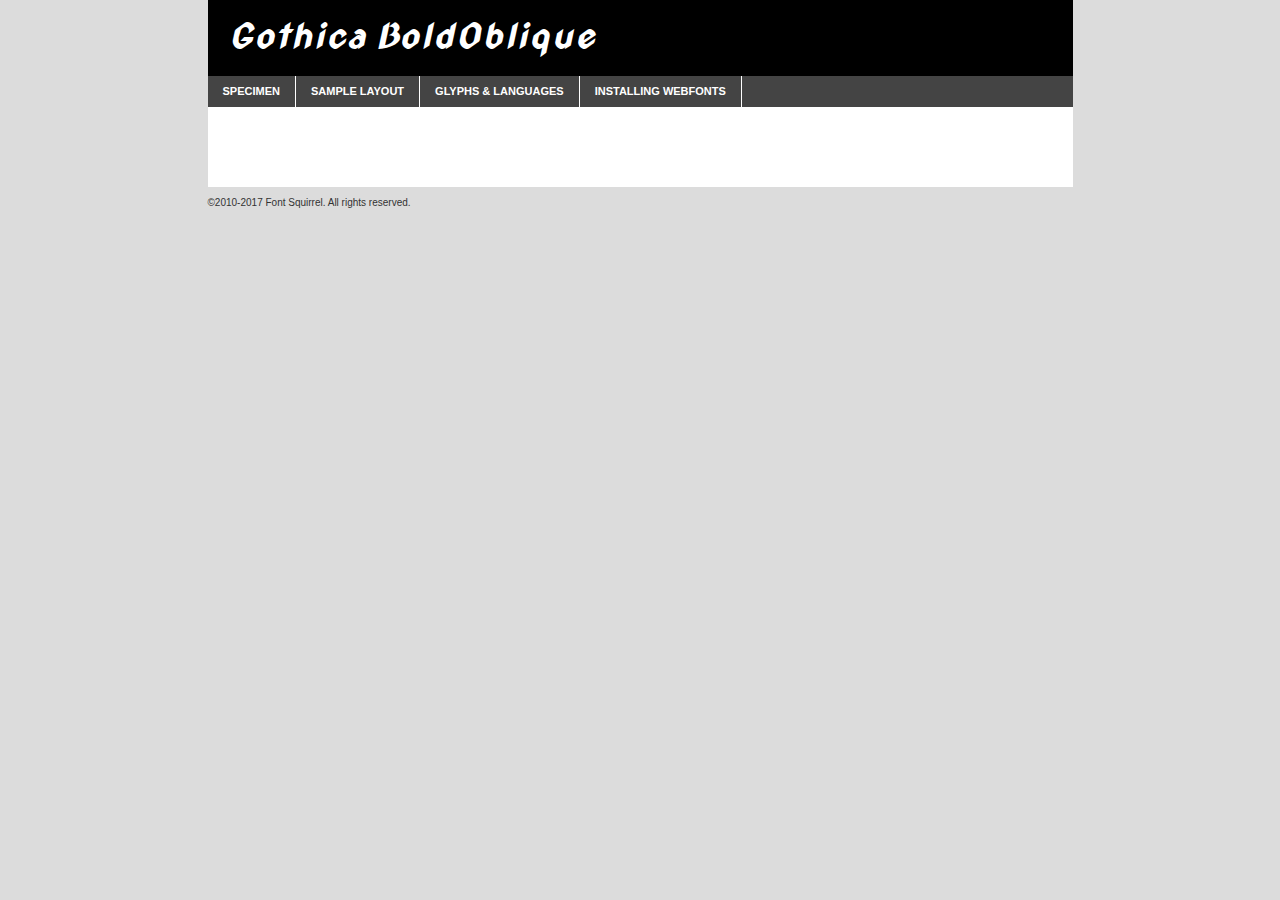
<file: fonts/gothica-boldoblique-demo.html>
<!DOCTYPE html PUBLIC "-//W3C//DTD XHTML 1.0 Transitional//EN" "http://www.w3.org/TR/xhtml1/DTD/xhtml1-transitional.dtd">

<html xmlns="http://www.w3.org/1999/xhtml" xml:lang="en" lang="en">
  <head>
    <meta http-equiv="Content-Type" content="text/html; charset=utf-8" />
    <script
      src="http://ajax.googleapis.com/ajax/libs/jquery/1.7.2/jquery.min.js"
      type="text/javascript"
      charset="utf-8"
    ></script>
    <script type="text/javascript">
      (function ($) {
        $.fn.easyTabs = function (option) {
          var param = jQuery.extend(
            { fadeSpeed: "fast", defaultContent: 1, activeClass: "active" },
            option,
          );
          $(this).each(function () {
            var thisId = "#" + this.id;
            if (param.defaultContent == "") {
              param.defaultContent = 1;
            }
            if (typeof param.defaultContent == "number") {
              var defaultTab = $(
                thisId + " .tabs li:eq(" + (param.defaultContent - 1) + ") a",
              )
                .attr("href")
                .substr(1);
            } else {
              var defaultTab = param.defaultContent;
            }
            $(thisId + " .tabs li a").each(function () {
              var tabToHide = $(this).attr("href").substr(1);
              $("#" + tabToHide).addClass("easytabs-tab-content");
            });
            hideAll();
            changeContent(defaultTab);

            function hideAll() {
              $(thisId + " .easytabs-tab-content").hide();
            }

            function changeContent(tabId) {
              hideAll();
              $(thisId + " .tabs li").removeClass(param.activeClass);
              $(thisId + " .tabs li a[href=#" + tabId + "]")
                .closest("li")
                .addClass(param.activeClass);
              if (param.fadeSpeed != "none") {
                $(thisId + " #" + tabId).fadeIn(param.fadeSpeed);
              } else {
                $(thisId + " #" + tabId).show();
              }
            }

            $(thisId + " .tabs li").click(function () {
              var tabId = $(this).find("a").attr("href").substr(1);
              changeContent(tabId);
              return false;
            });
          });
        };
      })(jQuery);
    </script>
    <link
      rel="stylesheet"
      href="specimen_files/specimen_stylesheet.css"
      type="text/css"
      charset="utf-8"
    />
    <link
      rel="stylesheet"
      href="stylesheet.css"
      type="text/css"
      charset="utf-8"
    />

    <style type="text/css">
      body {
        font-family: "gothicabold_oblique";
      }
    </style>

    <title>Gothica BoldOblique Specimen</title>

    <script type="text/javascript" charset="utf-8">
      $(document).ready(function () {
        $("#container").easyTabs({ defaultContent: 1 });
      });
    </script>
  </head>

  <body>
    <div id="container">
      <div id="header">Gothica BoldOblique</div>
      <ul class="tabs">
        <li><a href="#specimen">Specimen</a></li>
        <li><a href="#layout">Sample Layout</a></li>
        <li><a href="#glyphs">Glyphs &amp; Languages</a></li>
        <li><a href="#installing">Installing Webfonts</a></li>
      </ul>

      <div id="main_content">
        <div id="specimen">
          <div class="section">
            <div class="grid12 firstcol">
              <div class="huge">AaBb</div>
            </div>
          </div>

          <div class="section">
            <div class="glyph_range">
              A&#x200B;B&#x200b;C&#x200b;D&#x200b;E&#x200b;F&#x200b;G&#x200b;H&#x200b;I&#x200b;J&#x200b;K&#x200b;L&#x200b;M&#x200b;N&#x200b;O&#x200b;P&#x200b;Q&#x200b;R&#x200b;S&#x200b;T&#x200b;U&#x200b;V&#x200b;W&#x200b;X&#x200b;Y&#x200b;Z&#x200b;a&#x200b;b&#x200b;c&#x200b;d&#x200b;e&#x200b;f&#x200b;g&#x200b;h&#x200b;i&#x200b;j&#x200b;k&#x200b;l&#x200b;m&#x200b;n&#x200b;o&#x200b;p&#x200b;q&#x200b;r&#x200b;s&#x200b;t&#x200b;u&#x200b;v&#x200b;w&#x200b;x&#x200b;y&#x200b;z&#x200b;1&#x200b;2&#x200b;3&#x200b;4&#x200b;5&#x200b;6&#x200b;7&#x200b;8&#x200b;9&#x200b;0&#x200b;&amp;&#x200b;.&#x200b;,&#x200b;?&#x200b;!&#x200b;&#64;&#x200b;(&#x200b;)&#x200b;#&#x200b;$&#x200b;%&#x200b;*&#x200b;+&#x200b;-&#x200b;=&#x200b;:&#x200b;;
            </div>
          </div>
          <div class="section">
            <div class="grid12 firstcol">
              <table class="sample_table">
                <tr>
                  <td>10</td>
                  <td class="size10">
                    abcdefghijklmnopqrstuvwxyzABCDEFGHIJKLMNOPQRSTUVWXYZ0123456789abcdefghijklmnopqrstuvwxyzABCDEFGHIJKLMNOPQRSTUVWXYZ0123456789abcdefghijklmnopqrstuvwxyzABCDEFGHIJKLMNOPQRSTUVWXYZ
                  </td>
                </tr>
                <tr>
                  <td>11</td>
                  <td class="size11">
                    abcdefghijklmnopqrstuvwxyzABCDEFGHIJKLMNOPQRSTUVWXYZ0123456789abcdefghijklmnopqrstuvwxyzABCDEFGHIJKLMNOPQRSTUVWXYZ0123456789abcdefghijklmnopqrstuvwxyzABCDEFGHIJKLMNOPQRSTUVWXYZ
                  </td>
                </tr>
                <tr>
                  <td>12</td>
                  <td class="size12">
                    abcdefghijklmnopqrstuvwxyzABCDEFGHIJKLMNOPQRSTUVWXYZ0123456789abcdefghijklmnopqrstuvwxyzABCDEFGHIJKLMNOPQRSTUVWXYZ0123456789abcdefghijklmnopqrstuvwxyzABCDEFGHIJKLMNOPQRSTUVWXYZ
                  </td>
                </tr>
                <tr>
                  <td>13</td>
                  <td class="size13">
                    abcdefghijklmnopqrstuvwxyzABCDEFGHIJKLMNOPQRSTUVWXYZ0123456789abcdefghijklmnopqrstuvwxyzABCDEFGHIJKLMNOPQRSTUVWXYZ0123456789abcdefghijklmnopqrstuvwxyzABCDEFGHIJKLMNOPQRSTUVWXYZ
                  </td>
                </tr>
                <tr>
                  <td>14</td>
                  <td class="size14">
                    abcdefghijklmnopqrstuvwxyzABCDEFGHIJKLMNOPQRSTUVWXYZ0123456789abcdefghijklmnopqrstuvwxyzABCDEFGHIJKLMNOPQRSTUVWXYZ0123456789abcdefghijklmnopqrstuvwxyzABCDEFGHIJKLMNOPQRSTUVWXYZ
                  </td>
                </tr>
                <tr>
                  <td>16</td>
                  <td class="size16">
                    abcdefghijklmnopqrstuvwxyzABCDEFGHIJKLMNOPQRSTUVWXYZ0123456789abcdefghijklmnopqrstuvwxyzABCDEFGHIJKLMNOPQRSTUVWXYZ
                  </td>
                </tr>
                <tr>
                  <td>18</td>
                  <td class="size18">
                    abcdefghijklmnopqrstuvwxyzABCDEFGHIJKLMNOPQRSTUVWXYZ0123456789abcdefghijklmnopqrstuvwxyzABCDEFGHIJKLMNOPQRSTUVWXYZ
                  </td>
                </tr>
                <tr>
                  <td>20</td>
                  <td class="size20">
                    abcdefghijklmnopqrstuvwxyzABCDEFGHIJKLMNOPQRSTUVWXYZ0123456789abcdefghijklmnopqrstuvwxyzABCDEFGHIJKLMNOPQRSTUVWXYZ
                  </td>
                </tr>
                <tr>
                  <td>24</td>
                  <td class="size24">
                    abcdefghijklmnopqrstuvwxyzABCDEFGHIJKLMNOPQRSTUVWXYZ0123456789abcdefghijklmnopqrstuvwxyzABCDEFGHIJKLMNOPQRSTUVWXYZ
                  </td>
                </tr>
                <tr>
                  <td>30</td>
                  <td class="size30">
                    abcdefghijklmnopqrstuvwxyzABCDEFGHIJKLMNOPQRSTUVWXYZ0123456789abcdefghijklmnopqrstuvwxyzABCDEFGHIJKLMNOPQRSTUVWXYZ
                  </td>
                </tr>
                <tr>
                  <td>36</td>
                  <td class="size36">
                    abcdefghijklmnopqrstuvwxyzABCDEFGHIJKLMNOPQRSTUVWXYZ0123456789abcdefghijklmnopqrstuvwxyzABCDEFGHIJKLMNOPQRSTUVWXYZ
                  </td>
                </tr>
                <tr>
                  <td>48</td>
                  <td class="size48">
                    abcdefghijklmnopqrstuvwxyzABCDEFGHIJKLMNOPQRSTUVWXYZ0123456789abcdefghijklmnopqrstuvwxyzABCDEFGHIJKLMNOPQRSTUVWXYZ
                  </td>
                </tr>
                <tr>
                  <td>60</td>
                  <td class="size60">
                    abcdefghijklmnopqrstuvwxyzABCDEFGHIJKLMNOPQRSTUVWXYZ0123456789abcdefghijklmnopqrstuvwxyzABCDEFGHIJKLMNOPQRSTUVWXYZ
                  </td>
                </tr>
                <tr>
                  <td>72</td>
                  <td class="size72">
                    abcdefghijklmnopqrstuvwxyzABCDEFGHIJKLMNOPQRSTUVWXYZ0123456789abcdefghijklmnopqrstuvwxyzABCDEFGHIJKLMNOPQRSTUVWXYZ
                  </td>
                </tr>
                <tr>
                  <td>90</td>
                  <td class="size90">
                    abcdefghijklmnopqrstuvwxyzABCDEFGHIJKLMNOPQRSTUVWXYZ0123456789abcdefghijklmnopqrstuvwxyzABCDEFGHIJKLMNOPQRSTUVWXYZ
                  </td>
                </tr>
              </table>
            </div>
          </div>

          <div class="section" id="bodycomparison">
            <div id="xheight">
              <div class="fontbody">
                &#x25FC;&#x25FC;&#x25FC;&#x25FC;&#x25FC;&#x25FC;&#x25FC;&#x25FC;&#x25FC;&#x25FC;&#x25FC;&#x25FC;&#x25FC;&#x25FC;&#x25FC;&#x25FC;&#x25FC;&#x25FC;&#x25FC;&#x25FC;&#x25FC;&#x25FC;&#x25FC;&#x25FC;&#x25FC;&#x25FC;&#x25FC;&#x25FC;&#x25FC;&#x25FC;&#x25FC;&#x25FC;&#x25FC;&#x25FC;&#x25FC;&#x25FC;&#x25FC;&#x25FC;&#x25FC;&#x25FC;&#x25FC;&#x25FC;&#x25FC;&#x25FC;&#x25FC;&#x25FC;&#x25FC;&#x25FC;&#x25FC;&#x25FC;&#x25FC;&#x25FC;&#x25FC;&#x25FC;&#x25FC;&#x25FC;&#x25FC;&#x25FC;&#x25FC;&#x25FC;&#x25FC;&#x25FC;&#x25FC;&#x25FC;&#x25FC;&#x25FC;&#x25FC;&#x25FC;&#x25FC;&#x25FC;&#x25FC;&#x25FC;&#x25FC;&#x25FC;&#x25FC;&#x25FC;&#x25FC;&#x25FC;&#x25FC;&#x25FC;&#x25FC;&#x25FC;&#x25FC;&#x25FC;&#x25FC;&#x25FC;&#x25FC;&#x25FC;&#x25FC;&#x25FC;&#x25FC;&#x25FC;&#x25FC;&#x25FC;&#x25FC;&#x25FC;&#x25FC;&#x25FC;&#x25FC;body
              </div>
              <div class="arialbody">body</div>
              <div class="verdanabody">body</div>
              <div class="georgiabody">body</div>
            </div>
            <div class="fontbody" style="z-index: 1">
              body<span>Gothica BoldOblique</span>
            </div>
            <div class="arialbody" style="z-index: 1">
              body<span>Arial</span>
            </div>
            <div class="verdanabody" style="z-index: 1">
              body<span>Verdana</span>
            </div>
            <div class="georgiabody" style="z-index: 1">
              body<span>Georgia</span>
            </div>
          </div>

          <div class="section psample psample_row1" id="">
            <div class="grid2 firstcol">
              <p class="size10">
                <span>10.</span>Aenean lacinia bibendum nulla sed consectetur.
                Fusce dapibus, tellus ac cursus commodo, tortor mauris
                condimentum nibh, ut fermentum massa justo sit amet risus.
                Nullam id dolor id nibh ultricies vehicula ut id elit. Cum
                sociis natoque penatibus et magnis dis parturient montes,
                nascetur ridiculus mus. Nulla vitae elit libero, a pharetra
                augue.
              </p>
            </div>
            <div class="grid3">
              <p class="size11">
                <span>11.</span>Aenean lacinia bibendum nulla sed consectetur.
                Fusce dapibus, tellus ac cursus commodo, tortor mauris
                condimentum nibh, ut fermentum massa justo sit amet risus.
                Nullam id dolor id nibh ultricies vehicula ut id elit. Cum
                sociis natoque penatibus et magnis dis parturient montes,
                nascetur ridiculus mus. Nulla vitae elit libero, a pharetra
                augue.
              </p>
            </div>
            <div class="grid3">
              <p class="size12">
                <span>12.</span>Aenean lacinia bibendum nulla sed consectetur.
                Fusce dapibus, tellus ac cursus commodo, tortor mauris
                condimentum nibh, ut fermentum massa justo sit amet risus.
                Nullam id dolor id nibh ultricies vehicula ut id elit. Cum
                sociis natoque penatibus et magnis dis parturient montes,
                nascetur ridiculus mus. Nulla vitae elit libero, a pharetra
                augue.
              </p>
            </div>
            <div class="grid4">
              <p class="size13">
                <span>13.</span>Aenean lacinia bibendum nulla sed consectetur.
                Fusce dapibus, tellus ac cursus commodo, tortor mauris
                condimentum nibh, ut fermentum massa justo sit amet risus.
                Nullam id dolor id nibh ultricies vehicula ut id elit. Cum
                sociis natoque penatibus et magnis dis parturient montes,
                nascetur ridiculus mus. Nulla vitae elit libero, a pharetra
                augue.
              </p>
            </div>
            <div class="white_blend"></div>
          </div>
          <div class="section psample psample_row2" id="">
            <div class="grid3 firstcol">
              <p class="size14">
                <span>14.</span>Aenean lacinia bibendum nulla sed consectetur.
                Fusce dapibus, tellus ac cursus commodo, tortor mauris
                condimentum nibh, ut fermentum massa justo sit amet risus.
                Nullam id dolor id nibh ultricies vehicula ut id elit. Cum
                sociis natoque penatibus et magnis dis parturient montes,
                nascetur ridiculus mus. Nulla vitae elit libero, a pharetra
                augue.
              </p>
            </div>
            <div class="grid4">
              <p class="size16">
                <span>16.</span>Aenean lacinia bibendum nulla sed consectetur.
                Fusce dapibus, tellus ac cursus commodo, tortor mauris
                condimentum nibh, ut fermentum massa justo sit amet risus.
                Nullam id dolor id nibh ultricies vehicula ut id elit. Cum
                sociis natoque penatibus et magnis dis parturient montes,
                nascetur ridiculus mus. Nulla vitae elit libero, a pharetra
                augue.
              </p>
            </div>
            <div class="grid5">
              <p class="size18">
                <span>18.</span>Aenean lacinia bibendum nulla sed consectetur.
                Fusce dapibus, tellus ac cursus commodo, tortor mauris
                condimentum nibh, ut fermentum massa justo sit amet risus.
                Nullam id dolor id nibh ultricies vehicula ut id elit. Cum
                sociis natoque penatibus et magnis dis parturient montes,
                nascetur ridiculus mus. Nulla vitae elit libero, a pharetra
                augue.
              </p>
            </div>

            <div class="white_blend"></div>
          </div>

          <div class="section psample psample_row3" id="">
            <div class="grid5 firstcol">
              <p class="size20">
                <span>20.</span>Aenean lacinia bibendum nulla sed consectetur.
                Fusce dapibus, tellus ac cursus commodo, tortor mauris
                condimentum nibh, ut fermentum massa justo sit amet risus.
                Nullam id dolor id nibh ultricies vehicula ut id elit. Cum
                sociis natoque penatibus et magnis dis parturient montes,
                nascetur ridiculus mus. Nulla vitae elit libero, a pharetra
                augue.
              </p>
            </div>
            <div class="grid7">
              <p class="size24">
                <span>24.</span>Aenean lacinia bibendum nulla sed consectetur.
                Fusce dapibus, tellus ac cursus commodo, tortor mauris
                condimentum nibh, ut fermentum massa justo sit amet risus.
                Nullam id dolor id nibh ultricies vehicula ut id elit. Cum
                sociis natoque penatibus et magnis dis parturient montes,
                nascetur ridiculus mus. Nulla vitae elit libero, a pharetra
                augue.
              </p>
            </div>

            <div class="white_blend"></div>
          </div>

          <div class="section psample psample_row4" id="">
            <div class="grid12 firstcol">
              <p class="size30">
                <span>30.</span>Aenean lacinia bibendum nulla sed consectetur.
                Fusce dapibus, tellus ac cursus commodo, tortor mauris
                condimentum nibh, ut fermentum massa justo sit amet risus.
                Nullam id dolor id nibh ultricies vehicula ut id elit. Cum
                sociis natoque penatibus et magnis dis parturient montes,
                nascetur ridiculus mus. Nulla vitae elit libero, a pharetra
                augue.
              </p>
            </div>
            <div class="white_blend"></div>
          </div>

          <div class="section psample psample_row1 fullreverse">
            <div class="grid2 firstcol">
              <p class="size10">
                <span>10.</span>Aenean lacinia bibendum nulla sed consectetur.
                Fusce dapibus, tellus ac cursus commodo, tortor mauris
                condimentum nibh, ut fermentum massa justo sit amet risus.
                Nullam id dolor id nibh ultricies vehicula ut id elit. Cum
                sociis natoque penatibus et magnis dis parturient montes,
                nascetur ridiculus mus. Nulla vitae elit libero, a pharetra
                augue.
              </p>
            </div>
            <div class="grid3">
              <p class="size11">
                <span>11.</span>Aenean lacinia bibendum nulla sed consectetur.
                Fusce dapibus, tellus ac cursus commodo, tortor mauris
                condimentum nibh, ut fermentum massa justo sit amet risus.
                Nullam id dolor id nibh ultricies vehicula ut id elit. Cum
                sociis natoque penatibus et magnis dis parturient montes,
                nascetur ridiculus mus. Nulla vitae elit libero, a pharetra
                augue.
              </p>
            </div>
            <div class="grid3">
              <p class="size12">
                <span>12.</span>Aenean lacinia bibendum nulla sed consectetur.
                Fusce dapibus, tellus ac cursus commodo, tortor mauris
                condimentum nibh, ut fermentum massa justo sit amet risus.
                Nullam id dolor id nibh ultricies vehicula ut id elit. Cum
                sociis natoque penatibus et magnis dis parturient montes,
                nascetur ridiculus mus. Nulla vitae elit libero, a pharetra
                augue.
              </p>
            </div>
            <div class="grid4">
              <p class="size13">
                <span>13.</span>Aenean lacinia bibendum nulla sed consectetur.
                Fusce dapibus, tellus ac cursus commodo, tortor mauris
                condimentum nibh, ut fermentum massa justo sit amet risus.
                Nullam id dolor id nibh ultricies vehicula ut id elit. Cum
                sociis natoque penatibus et magnis dis parturient montes,
                nascetur ridiculus mus. Nulla vitae elit libero, a pharetra
                augue.
              </p>
            </div>
            <div class="black_blend"></div>
          </div>

          <div class="section psample psample_row2 fullreverse">
            <div class="grid3 firstcol">
              <p class="size14">
                <span>14.</span>Aenean lacinia bibendum nulla sed consectetur.
                Fusce dapibus, tellus ac cursus commodo, tortor mauris
                condimentum nibh, ut fermentum massa justo sit amet risus.
                Nullam id dolor id nibh ultricies vehicula ut id elit. Cum
                sociis natoque penatibus et magnis dis parturient montes,
                nascetur ridiculus mus. Nulla vitae elit libero, a pharetra
                augue.
              </p>
            </div>
            <div class="grid4">
              <p class="size16">
                <span>16.</span>Aenean lacinia bibendum nulla sed consectetur.
                Fusce dapibus, tellus ac cursus commodo, tortor mauris
                condimentum nibh, ut fermentum massa justo sit amet risus.
                Nullam id dolor id nibh ultricies vehicula ut id elit. Cum
                sociis natoque penatibus et magnis dis parturient montes,
                nascetur ridiculus mus. Nulla vitae elit libero, a pharetra
                augue.
              </p>
            </div>
            <div class="grid5">
              <p class="size18">
                <span>18.</span>Aenean lacinia bibendum nulla sed consectetur.
                Fusce dapibus, tellus ac cursus commodo, tortor mauris
                condimentum nibh, ut fermentum massa justo sit amet risus.
                Nullam id dolor id nibh ultricies vehicula ut id elit. Cum
                sociis natoque penatibus et magnis dis parturient montes,
                nascetur ridiculus mus. Nulla vitae elit libero, a pharetra
                augue.
              </p>
            </div>
            <div class="black_blend"></div>
          </div>

          <div class="section psample fullreverse psample_row3" id="">
            <div class="grid5 firstcol">
              <p class="size20">
                <span>20.</span>Aenean lacinia bibendum nulla sed consectetur.
                Fusce dapibus, tellus ac cursus commodo, tortor mauris
                condimentum nibh, ut fermentum massa justo sit amet risus.
                Nullam id dolor id nibh ultricies vehicula ut id elit. Cum
                sociis natoque penatibus et magnis dis parturient montes,
                nascetur ridiculus mus. Nulla vitae elit libero, a pharetra
                augue.
              </p>
            </div>
            <div class="grid7">
              <p class="size24">
                <span>24.</span>Aenean lacinia bibendum nulla sed consectetur.
                Fusce dapibus, tellus ac cursus commodo, tortor mauris
                condimentum nibh, ut fermentum massa justo sit amet risus.
                Nullam id dolor id nibh ultricies vehicula ut id elit. Cum
                sociis natoque penatibus et magnis dis parturient montes,
                nascetur ridiculus mus. Nulla vitae elit libero, a pharetra
                augue.
              </p>
            </div>

            <div class="black_blend"></div>
          </div>

          <div
            class="section psample fullreverse psample_row4"
            id=""
            style="border-bottom: 20px #000 solid"
          >
            <div class="grid12 firstcol">
              <p class="size30">
                <span>30.</span>Aenean lacinia bibendum nulla sed consectetur.
                Fusce dapibus, tellus ac cursus commodo, tortor mauris
                condimentum nibh, ut fermentum massa justo sit amet risus.
                Nullam id dolor id nibh ultricies vehicula ut id elit. Cum
                sociis natoque penatibus et magnis dis parturient montes,
                nascetur ridiculus mus. Nulla vitae elit libero, a pharetra
                augue.
              </p>
            </div>
            <div class="black_blend"></div>
          </div>
        </div>

        <div id="layout">
          <div class="section">
            <div class="grid12 firstcol">
              <h1>Lorem Ipsum Dolor</h1>
              <h2>Etiam porta sem malesuada magna mollis euismod</h2>

              <p class="byline">By <a href="#link">Aenean Lacinia</a></p>
            </div>
          </div>
          <div class="section">
            <div class="grid8 firstcol">
              <p class="large">
                Donec sed odio dui. Morbi leo risus, porta ac consectetur ac,
                vestibulum at eros. Fusce dapibus, tellus ac cursus commodo,
                tortor mauris condimentum nibh, ut fermentum massa justo sit
                amet risus.
              </p>

              <h3>Pellentesque ornare sem</h3>

              <p>
                Maecenas sed diam eget risus varius blandit sit amet non magna.
                Maecenas faucibus mollis interdum. Donec ullamcorper nulla non
                metus auctor fringilla. Nullam id dolor id nibh ultricies
                vehicula ut id elit. Nullam id dolor id nibh ultricies vehicula
                ut id elit.
              </p>

              <p>
                Aenean eu leo quam. Pellentesque ornare sem lacinia quam
                venenatis vestibulum. Lorem ipsum dolor sit amet, consectetur
                adipiscing elit. Cum sociis natoque penatibus et magnis dis
                parturient montes, nascetur ridiculus mus.
              </p>

              <p>
                Nulla vitae elit libero, a pharetra augue. Praesent commodo
                cursus magna, vel scelerisque nisl consectetur et. Aenean
                lacinia bibendum nulla sed consectetur.
              </p>

              <p>
                Nullam quis risus eget urna mollis ornare vel eu leo. Nullam
                quis risus eget urna mollis ornare vel eu leo. Maecenas sed diam
                eget risus varius blandit sit amet non magna. Donec ullamcorper
                nulla non metus auctor fringilla.
              </p>

              <h3>Cras mattis consectetur</h3>

              <p>
                Aenean eu leo quam. Pellentesque ornare sem lacinia quam
                venenatis vestibulum. Aenean lacinia bibendum nulla sed
                consectetur. Integer posuere erat a ante venenatis dapibus
                posuere velit aliquet. Cras mattis consectetur purus sit amet
                fermentum.
              </p>

              <p>
                Nullam id dolor id nibh ultricies vehicula ut id elit. Nullam
                quis risus eget urna mollis ornare vel eu leo. Cras mattis
                consectetur purus sit amet fermentum.
              </p>
            </div>

            <div class="grid4 sidebar">
              <div class="box reverse">
                <p class="last">
                  Nullam quis risus eget urna mollis ornare vel eu leo. Donec
                  ullamcorper nulla non metus auctor fringilla. Cras mattis
                  consectetur purus sit amet fermentum. Sed posuere consectetur
                  est at lobortis. Lorem ipsum dolor sit amet, consectetur
                  adipiscing elit.
                </p>
              </div>

              <p class="caption">Maecenas sed diam eget risus varius.</p>

              <p>
                Vestibulum id ligula porta felis euismod semper. Integer posuere
                erat a ante venenatis dapibus posuere velit aliquet. Vestibulum
                id ligula porta felis euismod semper. Sed posuere consectetur
                est at lobortis. Maecenas sed diam eget risus varius blandit sit
                amet non magna. Fusce dapibus, tellus ac cursus commodo, tortor
                mauris condimentum nibh, ut fermentum massa justo sit amet
                risus.
              </p>

              <p>
                Duis mollis, est non commodo luctus, nisi erat porttitor ligula,
                eget lacinia odio sem nec elit. Aenean lacinia bibendum nulla
                sed consectetur. Vivamus sagittis lacus vel augue laoreet rutrum
                faucibus dolor auctor. Aenean lacinia bibendum nulla sed
                consectetur. Nullam quis risus eget urna mollis ornare vel eu
                leo.
              </p>

              <p>
                Praesent commodo cursus magna, vel scelerisque nisl consectetur
                et. Donec ullamcorper nulla non metus auctor fringilla. Maecenas
                faucibus mollis interdum. Fusce dapibus, tellus ac cursus
                commodo, tortor mauris condimentum nibh, ut fermentum massa
                justo sit amet risus.
              </p>
            </div>
          </div>
        </div>

        <div id="glyphs">
          <div class="section">
            <div class="grid12 firstcol">
              <h1>Language Support</h1>
              <p>
                The subset of Gothica BoldOblique in this kit supports the
                following languages:<br />

                Albanian, Basque, Breton, Chamorro, Danish, Dutch, English,
                Faroese, Finnish, French, Frisian, Galician, German, Icelandic,
                Italian, Malagasy, Norwegian, Portuguese, Spanish, Alsatian,
                Aragonese, Arapaho, Arrernte, Asturian, Aymara, Bislama,
                Cebuano, Corsican, Fijian, French_creole, Genoese, Gilbertese,
                Greenlandic, Haitian_creole, Hiligaynon, Hmong, Hopi, Ibanag,
                Iloko_ilokano, Indonesian, Interglossa_glosa, Interlingua,
                Irish_gaelic, Jerriais, Lojban, Lombard, Luxembourgeois, Manx,
                Mohawk, Norfolk_pitcairnese, Occitan, Oromo, Pangasinan,
                Papiamento, Piedmontese, Potawatomi, Rhaeto-romance, Romansh,
                Rotokas, Sami_lule, Samoan, Sardinian, Scots_gaelic,
                Seychelles_creole, Shona, Sicilian, Somali, Southern_ndebele,
                Swahili, Swati_swazi, Tagalog_filipino_pilipino, Tetum,
                Tok_pisin, Uyghur_latinized, Volapuk, Walloon, Warlpiri, Xhosa,
                Yapese, Zulu, Latinbasic, Ubasic, Demo
              </p>
              <h1>Glyph Chart</h1>
              <p>
                The subset of Gothica BoldOblique in this kit includes all the
                glyphs listed below. Unicode entities are included above each
                glyph to help you insert individual characters into your layout.
              </p>
              <div id="glyph_chart">
                <div>
                  <p>&amp;#13;</p>
                  &#13;
                </div>
                <div>
                  <p>&amp;#32;</p>
                  &#32;
                </div>
                <div>
                  <p>&amp;#33;</p>
                  &#33;
                </div>
                <div>
                  <p>&amp;#34;</p>
                  &#34;
                </div>
                <div>
                  <p>&amp;#35;</p>
                  &#35;
                </div>
                <div>
                  <p>&amp;#36;</p>
                  &#36;
                </div>
                <div>
                  <p>&amp;#37;</p>
                  &#37;
                </div>
                <div>
                  <p>&amp;#38;</p>
                  &#38;
                </div>
                <div>
                  <p>&amp;#39;</p>
                  &#39;
                </div>
                <div>
                  <p>&amp;#40;</p>
                  &#40;
                </div>
                <div>
                  <p>&amp;#41;</p>
                  &#41;
                </div>
                <div>
                  <p>&amp;#42;</p>
                  &#42;
                </div>
                <div>
                  <p>&amp;#43;</p>
                  &#43;
                </div>
                <div>
                  <p>&amp;#44;</p>
                  &#44;
                </div>
                <div>
                  <p>&amp;#45;</p>
                  &#45;
                </div>
                <div>
                  <p>&amp;#46;</p>
                  &#46;
                </div>
                <div>
                  <p>&amp;#47;</p>
                  &#47;
                </div>
                <div>
                  <p>&amp;#48;</p>
                  &#48;
                </div>
                <div>
                  <p>&amp;#49;</p>
                  &#49;
                </div>
                <div>
                  <p>&amp;#50;</p>
                  &#50;
                </div>
                <div>
                  <p>&amp;#51;</p>
                  &#51;
                </div>
                <div>
                  <p>&amp;#52;</p>
                  &#52;
                </div>
                <div>
                  <p>&amp;#53;</p>
                  &#53;
                </div>
                <div>
                  <p>&amp;#54;</p>
                  &#54;
                </div>
                <div>
                  <p>&amp;#55;</p>
                  &#55;
                </div>
                <div>
                  <p>&amp;#56;</p>
                  &#56;
                </div>
                <div>
                  <p>&amp;#57;</p>
                  &#57;
                </div>
                <div>
                  <p>&amp;#58;</p>
                  &#58;
                </div>
                <div>
                  <p>&amp;#59;</p>
                  &#59;
                </div>
                <div>
                  <p>&amp;#60;</p>
                  &#60;
                </div>
                <div>
                  <p>&amp;#61;</p>
                  &#61;
                </div>
                <div>
                  <p>&amp;#62;</p>
                  &#62;
                </div>
                <div>
                  <p>&amp;#63;</p>
                  &#63;
                </div>
                <div>
                  <p>&amp;#64;</p>
                  &#64;
                </div>
                <div>
                  <p>&amp;#65;</p>
                  &#65;
                </div>
                <div>
                  <p>&amp;#66;</p>
                  &#66;
                </div>
                <div>
                  <p>&amp;#67;</p>
                  &#67;
                </div>
                <div>
                  <p>&amp;#68;</p>
                  &#68;
                </div>
                <div>
                  <p>&amp;#69;</p>
                  &#69;
                </div>
                <div>
                  <p>&amp;#70;</p>
                  &#70;
                </div>
                <div>
                  <p>&amp;#71;</p>
                  &#71;
                </div>
                <div>
                  <p>&amp;#72;</p>
                  &#72;
                </div>
                <div>
                  <p>&amp;#73;</p>
                  &#73;
                </div>
                <div>
                  <p>&amp;#74;</p>
                  &#74;
                </div>
                <div>
                  <p>&amp;#75;</p>
                  &#75;
                </div>
                <div>
                  <p>&amp;#76;</p>
                  &#76;
                </div>
                <div>
                  <p>&amp;#77;</p>
                  &#77;
                </div>
                <div>
                  <p>&amp;#78;</p>
                  &#78;
                </div>
                <div>
                  <p>&amp;#79;</p>
                  &#79;
                </div>
                <div>
                  <p>&amp;#80;</p>
                  &#80;
                </div>
                <div>
                  <p>&amp;#81;</p>
                  &#81;
                </div>
                <div>
                  <p>&amp;#82;</p>
                  &#82;
                </div>
                <div>
                  <p>&amp;#83;</p>
                  &#83;
                </div>
                <div>
                  <p>&amp;#84;</p>
                  &#84;
                </div>
                <div>
                  <p>&amp;#85;</p>
                  &#85;
                </div>
                <div>
                  <p>&amp;#86;</p>
                  &#86;
                </div>
                <div>
                  <p>&amp;#87;</p>
                  &#87;
                </div>
                <div>
                  <p>&amp;#88;</p>
                  &#88;
                </div>
                <div>
                  <p>&amp;#89;</p>
                  &#89;
                </div>
                <div>
                  <p>&amp;#90;</p>
                  &#90;
                </div>
                <div>
                  <p>&amp;#91;</p>
                  &#91;
                </div>
                <div>
                  <p>&amp;#92;</p>
                  &#92;
                </div>
                <div>
                  <p>&amp;#93;</p>
                  &#93;
                </div>
                <div>
                  <p>&amp;#94;</p>
                  &#94;
                </div>
                <div>
                  <p>&amp;#95;</p>
                  &#95;
                </div>
                <div>
                  <p>&amp;#96;</p>
                  &#96;
                </div>
                <div>
                  <p>&amp;#97;</p>
                  &#97;
                </div>
                <div>
                  <p>&amp;#98;</p>
                  &#98;
                </div>
                <div>
                  <p>&amp;#99;</p>
                  &#99;
                </div>
                <div>
                  <p>&amp;#100;</p>
                  &#100;
                </div>
                <div>
                  <p>&amp;#101;</p>
                  &#101;
                </div>
                <div>
                  <p>&amp;#102;</p>
                  &#102;
                </div>
                <div>
                  <p>&amp;#103;</p>
                  &#103;
                </div>
                <div>
                  <p>&amp;#104;</p>
                  &#104;
                </div>
                <div>
                  <p>&amp;#105;</p>
                  &#105;
                </div>
                <div>
                  <p>&amp;#106;</p>
                  &#106;
                </div>
                <div>
                  <p>&amp;#107;</p>
                  &#107;
                </div>
                <div>
                  <p>&amp;#108;</p>
                  &#108;
                </div>
                <div>
                  <p>&amp;#109;</p>
                  &#109;
                </div>
                <div>
                  <p>&amp;#110;</p>
                  &#110;
                </div>
                <div>
                  <p>&amp;#111;</p>
                  &#111;
                </div>
                <div>
                  <p>&amp;#112;</p>
                  &#112;
                </div>
                <div>
                  <p>&amp;#113;</p>
                  &#113;
                </div>
                <div>
                  <p>&amp;#114;</p>
                  &#114;
                </div>
                <div>
                  <p>&amp;#115;</p>
                  &#115;
                </div>
                <div>
                  <p>&amp;#116;</p>
                  &#116;
                </div>
                <div>
                  <p>&amp;#117;</p>
                  &#117;
                </div>
                <div>
                  <p>&amp;#118;</p>
                  &#118;
                </div>
                <div>
                  <p>&amp;#119;</p>
                  &#119;
                </div>
                <div>
                  <p>&amp;#120;</p>
                  &#120;
                </div>
                <div>
                  <p>&amp;#121;</p>
                  &#121;
                </div>
                <div>
                  <p>&amp;#122;</p>
                  &#122;
                </div>
                <div>
                  <p>&amp;#123;</p>
                  &#123;
                </div>
                <div>
                  <p>&amp;#124;</p>
                  &#124;
                </div>
                <div>
                  <p>&amp;#125;</p>
                  &#125;
                </div>
                <div>
                  <p>&amp;#126;</p>
                  &#126;
                </div>
                <div>
                  <p>&amp;#160;</p>
                  &#160;
                </div>
                <div>
                  <p>&amp;#161;</p>
                  &#161;
                </div>
                <div>
                  <p>&amp;#162;</p>
                  &#162;
                </div>
                <div>
                  <p>&amp;#163;</p>
                  &#163;
                </div>
                <div>
                  <p>&amp;#164;</p>
                  &#164;
                </div>
                <div>
                  <p>&amp;#165;</p>
                  &#165;
                </div>
                <div>
                  <p>&amp;#166;</p>
                  &#166;
                </div>
                <div>
                  <p>&amp;#167;</p>
                  &#167;
                </div>
                <div>
                  <p>&amp;#168;</p>
                  &#168;
                </div>
                <div>
                  <p>&amp;#169;</p>
                  &#169;
                </div>
                <div>
                  <p>&amp;#170;</p>
                  &#170;
                </div>
                <div>
                  <p>&amp;#171;</p>
                  &#171;
                </div>
                <div>
                  <p>&amp;#172;</p>
                  &#172;
                </div>
                <div>
                  <p>&amp;#173;</p>
                  &#173;
                </div>
                <div>
                  <p>&amp;#174;</p>
                  &#174;
                </div>
                <div>
                  <p>&amp;#175;</p>
                  &#175;
                </div>
                <div>
                  <p>&amp;#176;</p>
                  &#176;
                </div>
                <div>
                  <p>&amp;#177;</p>
                  &#177;
                </div>
                <div>
                  <p>&amp;#178;</p>
                  &#178;
                </div>
                <div>
                  <p>&amp;#179;</p>
                  &#179;
                </div>
                <div>
                  <p>&amp;#180;</p>
                  &#180;
                </div>
                <div>
                  <p>&amp;#181;</p>
                  &#181;
                </div>
                <div>
                  <p>&amp;#182;</p>
                  &#182;
                </div>
                <div>
                  <p>&amp;#183;</p>
                  &#183;
                </div>
                <div>
                  <p>&amp;#184;</p>
                  &#184;
                </div>
                <div>
                  <p>&amp;#185;</p>
                  &#185;
                </div>
                <div>
                  <p>&amp;#186;</p>
                  &#186;
                </div>
                <div>
                  <p>&amp;#187;</p>
                  &#187;
                </div>
                <div>
                  <p>&amp;#188;</p>
                  &#188;
                </div>
                <div>
                  <p>&amp;#189;</p>
                  &#189;
                </div>
                <div>
                  <p>&amp;#190;</p>
                  &#190;
                </div>
                <div>
                  <p>&amp;#191;</p>
                  &#191;
                </div>
                <div>
                  <p>&amp;#192;</p>
                  &#192;
                </div>
                <div>
                  <p>&amp;#193;</p>
                  &#193;
                </div>
                <div>
                  <p>&amp;#194;</p>
                  &#194;
                </div>
                <div>
                  <p>&amp;#195;</p>
                  &#195;
                </div>
                <div>
                  <p>&amp;#196;</p>
                  &#196;
                </div>
                <div>
                  <p>&amp;#197;</p>
                  &#197;
                </div>
                <div>
                  <p>&amp;#198;</p>
                  &#198;
                </div>
                <div>
                  <p>&amp;#199;</p>
                  &#199;
                </div>
                <div>
                  <p>&amp;#200;</p>
                  &#200;
                </div>
                <div>
                  <p>&amp;#201;</p>
                  &#201;
                </div>
                <div>
                  <p>&amp;#202;</p>
                  &#202;
                </div>
                <div>
                  <p>&amp;#203;</p>
                  &#203;
                </div>
                <div>
                  <p>&amp;#204;</p>
                  &#204;
                </div>
                <div>
                  <p>&amp;#205;</p>
                  &#205;
                </div>
                <div>
                  <p>&amp;#206;</p>
                  &#206;
                </div>
                <div>
                  <p>&amp;#207;</p>
                  &#207;
                </div>
                <div>
                  <p>&amp;#208;</p>
                  &#208;
                </div>
                <div>
                  <p>&amp;#209;</p>
                  &#209;
                </div>
                <div>
                  <p>&amp;#210;</p>
                  &#210;
                </div>
                <div>
                  <p>&amp;#211;</p>
                  &#211;
                </div>
                <div>
                  <p>&amp;#212;</p>
                  &#212;
                </div>
                <div>
                  <p>&amp;#213;</p>
                  &#213;
                </div>
                <div>
                  <p>&amp;#214;</p>
                  &#214;
                </div>
                <div>
                  <p>&amp;#215;</p>
                  &#215;
                </div>
                <div>
                  <p>&amp;#216;</p>
                  &#216;
                </div>
                <div>
                  <p>&amp;#217;</p>
                  &#217;
                </div>
                <div>
                  <p>&amp;#218;</p>
                  &#218;
                </div>
                <div>
                  <p>&amp;#219;</p>
                  &#219;
                </div>
                <div>
                  <p>&amp;#220;</p>
                  &#220;
                </div>
                <div>
                  <p>&amp;#221;</p>
                  &#221;
                </div>
                <div>
                  <p>&amp;#222;</p>
                  &#222;
                </div>
                <div>
                  <p>&amp;#223;</p>
                  &#223;
                </div>
                <div>
                  <p>&amp;#224;</p>
                  &#224;
                </div>
                <div>
                  <p>&amp;#225;</p>
                  &#225;
                </div>
                <div>
                  <p>&amp;#226;</p>
                  &#226;
                </div>
                <div>
                  <p>&amp;#227;</p>
                  &#227;
                </div>
                <div>
                  <p>&amp;#228;</p>
                  &#228;
                </div>
                <div>
                  <p>&amp;#229;</p>
                  &#229;
                </div>
                <div>
                  <p>&amp;#230;</p>
                  &#230;
                </div>
                <div>
                  <p>&amp;#231;</p>
                  &#231;
                </div>
                <div>
                  <p>&amp;#232;</p>
                  &#232;
                </div>
                <div>
                  <p>&amp;#233;</p>
                  &#233;
                </div>
                <div>
                  <p>&amp;#234;</p>
                  &#234;
                </div>
                <div>
                  <p>&amp;#235;</p>
                  &#235;
                </div>
                <div>
                  <p>&amp;#236;</p>
                  &#236;
                </div>
                <div>
                  <p>&amp;#237;</p>
                  &#237;
                </div>
                <div>
                  <p>&amp;#238;</p>
                  &#238;
                </div>
                <div>
                  <p>&amp;#239;</p>
                  &#239;
                </div>
                <div>
                  <p>&amp;#240;</p>
                  &#240;
                </div>
                <div>
                  <p>&amp;#241;</p>
                  &#241;
                </div>
                <div>
                  <p>&amp;#242;</p>
                  &#242;
                </div>
                <div>
                  <p>&amp;#243;</p>
                  &#243;
                </div>
                <div>
                  <p>&amp;#244;</p>
                  &#244;
                </div>
                <div>
                  <p>&amp;#245;</p>
                  &#245;
                </div>
                <div>
                  <p>&amp;#246;</p>
                  &#246;
                </div>
                <div>
                  <p>&amp;#247;</p>
                  &#247;
                </div>
                <div>
                  <p>&amp;#248;</p>
                  &#248;
                </div>
                <div>
                  <p>&amp;#249;</p>
                  &#249;
                </div>
                <div>
                  <p>&amp;#250;</p>
                  &#250;
                </div>
                <div>
                  <p>&amp;#251;</p>
                  &#251;
                </div>
                <div>
                  <p>&amp;#252;</p>
                  &#252;
                </div>
                <div>
                  <p>&amp;#253;</p>
                  &#253;
                </div>
                <div>
                  <p>&amp;#254;</p>
                  &#254;
                </div>
                <div>
                  <p>&amp;#255;</p>
                  &#255;
                </div>
                <div>
                  <p>&amp;#338;</p>
                  &#338;
                </div>
                <div>
                  <p>&amp;#339;</p>
                  &#339;
                </div>
                <div>
                  <p>&amp;#376;</p>
                  &#376;
                </div>
                <div>
                  <p>&amp;#710;</p>
                  &#710;
                </div>
                <div>
                  <p>&amp;#732;</p>
                  &#732;
                </div>
                <div>
                  <p>&amp;#8192;</p>
                  &#8192;
                </div>
                <div>
                  <p>&amp;#8193;</p>
                  &#8193;
                </div>
                <div>
                  <p>&amp;#8194;</p>
                  &#8194;
                </div>
                <div>
                  <p>&amp;#8195;</p>
                  &#8195;
                </div>
                <div>
                  <p>&amp;#8196;</p>
                  &#8196;
                </div>
                <div>
                  <p>&amp;#8197;</p>
                  &#8197;
                </div>
                <div>
                  <p>&amp;#8198;</p>
                  &#8198;
                </div>
                <div>
                  <p>&amp;#8199;</p>
                  &#8199;
                </div>
                <div>
                  <p>&amp;#8200;</p>
                  &#8200;
                </div>
                <div>
                  <p>&amp;#8201;</p>
                  &#8201;
                </div>
                <div>
                  <p>&amp;#8202;</p>
                  &#8202;
                </div>
                <div>
                  <p>&amp;#8208;</p>
                  &#8208;
                </div>
                <div>
                  <p>&amp;#8209;</p>
                  &#8209;
                </div>
                <div>
                  <p>&amp;#8210;</p>
                  &#8210;
                </div>
                <div>
                  <p>&amp;#8211;</p>
                  &#8211;
                </div>
                <div>
                  <p>&amp;#8212;</p>
                  &#8212;
                </div>
                <div>
                  <p>&amp;#8216;</p>
                  &#8216;
                </div>
                <div>
                  <p>&amp;#8217;</p>
                  &#8217;
                </div>
                <div>
                  <p>&amp;#8218;</p>
                  &#8218;
                </div>
                <div>
                  <p>&amp;#8220;</p>
                  &#8220;
                </div>
                <div>
                  <p>&amp;#8221;</p>
                  &#8221;
                </div>
                <div>
                  <p>&amp;#8222;</p>
                  &#8222;
                </div>
                <div>
                  <p>&amp;#8226;</p>
                  &#8226;
                </div>
                <div>
                  <p>&amp;#8230;</p>
                  &#8230;
                </div>
                <div>
                  <p>&amp;#8239;</p>
                  &#8239;
                </div>
                <div>
                  <p>&amp;#8249;</p>
                  &#8249;
                </div>
                <div>
                  <p>&amp;#8250;</p>
                  &#8250;
                </div>
                <div>
                  <p>&amp;#8287;</p>
                  &#8287;
                </div>
                <div>
                  <p>&amp;#8364;</p>
                  &#8364;
                </div>
                <div>
                  <p>&amp;#8482;</p>
                  &#8482;
                </div>
                <div>
                  <p>&amp;#9724;</p>
                  &#9724;
                </div>
              </div>
            </div>
          </div>
        </div>

        <div id="specs"></div>

        <div id="installing">
          <div class="section">
            <div class="grid7 firstcol">
              <h1>Installing Webfonts</h1>

              <p>
                Webfonts are supported by all major browser platforms but not
                all in the same way. There are currently four different font
                formats that must be included in order to target all browsers.
                This includes TTF, WOFF, EOT and SVG.
              </p>

              <h2>1. Upload your webfonts</h2>
              <p>
                You must upload your webfont kit to your website. They should be
                in or near the same directory as your CSS files.
              </p>

              <h2>2. Include the webfont stylesheet</h2>
              <p>
                A special CSS @font-face declaration helps the various browsers
                select the appropriate font it needs without causing you a bunch
                of headaches. Learn more about this syntax by reading the
                <a
                  href="https://www.fontspring.com/blog/further-hardening-of-the-bulletproof-syntax"
                  >Fontspring blog post</a
                >
                about it. The code for it is as follows:
              </p>

              <code>
                @font-face{ font-family: 'MyWebFont'; src: url('WebFont.eot');
                src: url('WebFont.eot?#iefix') format('embedded-opentype'),
                url('WebFont.woff') format('woff'), url('WebFont.ttf')
                format('truetype'), url('WebFont.svg#webfont') format('svg'); }
              </code>

              <p>
                We've already gone ahead and generated the code for you. All you
                have to do is link to the stylesheet in your HTML, like this:
              </p>
              <code
                >&lt;link rel=&quot;stylesheet&quot;
                href=&quot;stylesheet.css&quot; type=&quot;text/css&quot;
                charset=&quot;utf-8&quot; /&gt;</code
              >

              <h2>3. Modify your own stylesheet</h2>
              <p>
                To take advantage of your new fonts, you must tell your
                stylesheet to use them. Look at the original @font-face
                declaration above and find the property called "font-family."
                The name linked there will be what you use to reference the
                font. Prepend that webfont name to the font stack in the
                "font-family" property, inside the selector you want to change.
                For example:
              </p>
              <code>p { font-family: 'WebFont', Arial, sans-serif; }</code>

              <h2>4. Test</h2>
              <p>
                Getting webfonts to work cross-browser <em>can</em> be tricky.
                Use the information in the sidebar to help you if you find that
                fonts aren't loading in a particular browser.
              </p>
            </div>

            <div class="grid5 sidebar">
              <div class="box">
                <h2>Troubleshooting<br />Font-Face Problems</h2>
                <p>
                  Having trouble getting your webfonts to load in your new
                  website? Here are some tips to sort out what might be the
                  problem.
                </p>

                <h3>Fonts not showing in any browser</h3>

                <p>
                  This sounds like you need to work on the plumbing. You either
                  did not upload the fonts to the correct directory, or you did
                  not link the fonts properly in the CSS. If you've confirmed
                  that all this is correct and you still have a problem, take a
                  look at your .htaccess file and see if requests are getting
                  intercepted.
                </p>

                <h3>Fonts not loading in iPhone or iPad</h3>

                <p>
                  The most common problem here is that you are serving the fonts
                  from an IIS server. IIS refuses to serve files that have
                  unknown MIME types. If that is the case, you must set the MIME
                  type for SVG to "image/svg+xml" in the server settings. Follow
                  these instructions from Microsoft if you need help.
                </p>

                <h3>Fonts not loading in Firefox</h3>

                <p>
                  The primary reason for this failure? You are still using a
                  version Firefox older than 3.5. So upgrade already! If that
                  isn't it, then you are very likely serving fonts from a
                  different domain. Firefox requires that all font assets be
                  served from the same domain. Lastly it is possible that you
                  need to add WOFF to your list of MIME types (if you are
                  serving via IIS.)
                </p>

                <h3>Fonts not loading in IE</h3>

                <p>
                  Are you looking at Internet Explorer on an actual Windows
                  machine or are you cheating by using a service like Adobe
                  BrowserLab? Many of these screenshot services do not render
                  @font-face for IE. Best to test it on a real machine.
                </p>

                <h3>Fonts not loading in IE9</h3>

                <p>
                  IE9, like Firefox, requires that fonts be served from the same
                  domain as the website. Make sure that is the case.
                </p>
              </div>
            </div>
          </div>
        </div>
      </div>
      <div id="footer">
        <p>&copy;2010-2017 Font Squirrel. All rights reserved.</p>
      </div>
    </div>
  </body>
</html>
</file>
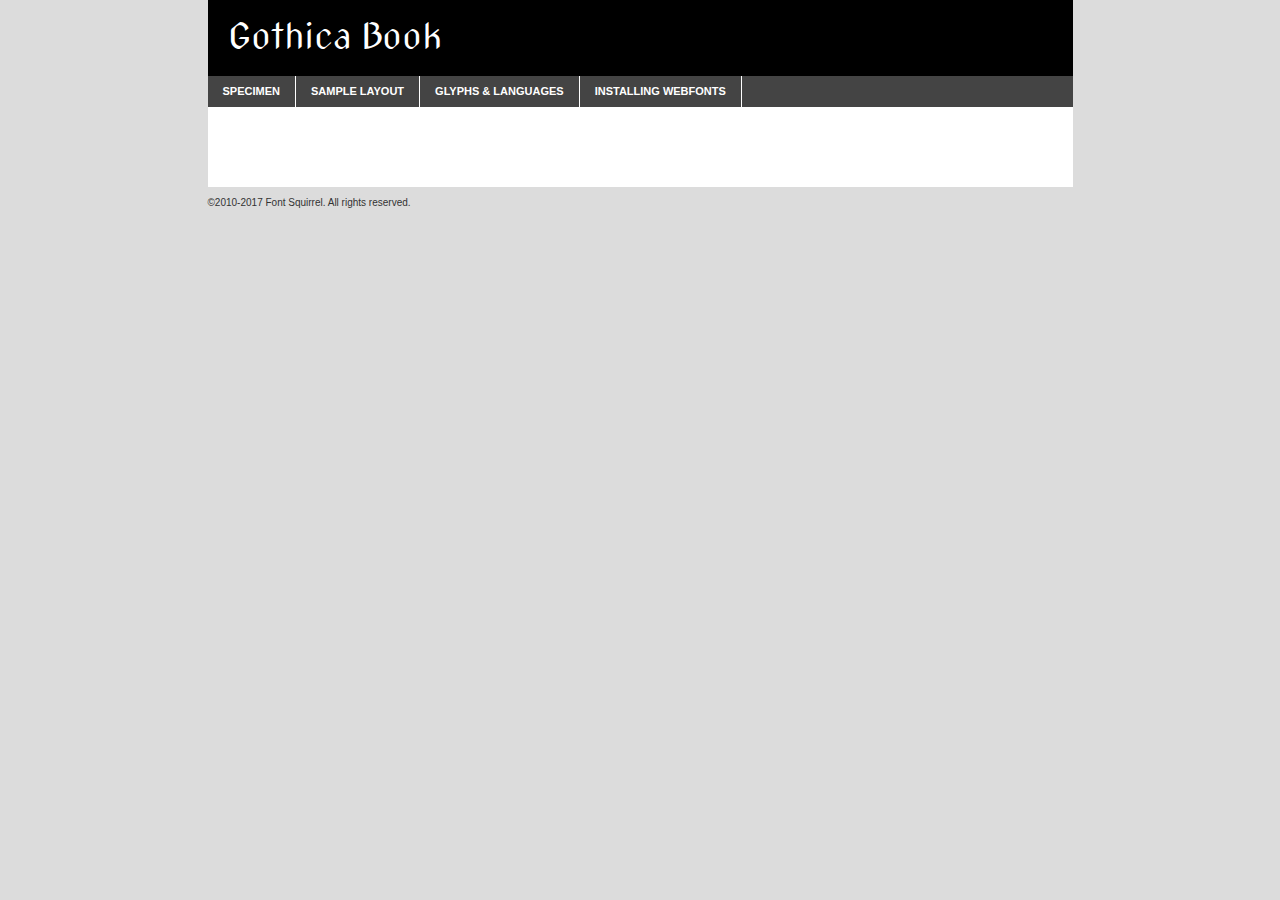
<file: fonts/gothica-book-demo.html>
<!DOCTYPE html PUBLIC "-//W3C//DTD XHTML 1.0 Transitional//EN" "http://www.w3.org/TR/xhtml1/DTD/xhtml1-transitional.dtd">

<html xmlns="http://www.w3.org/1999/xhtml" xml:lang="en" lang="en">
  <head>
    <meta http-equiv="Content-Type" content="text/html; charset=utf-8" />
    <script
      src="http://ajax.googleapis.com/ajax/libs/jquery/1.7.2/jquery.min.js"
      type="text/javascript"
      charset="utf-8"
    ></script>
    <script type="text/javascript">
      (function ($) {
        $.fn.easyTabs = function (option) {
          var param = jQuery.extend(
            { fadeSpeed: "fast", defaultContent: 1, activeClass: "active" },
            option,
          );
          $(this).each(function () {
            var thisId = "#" + this.id;
            if (param.defaultContent == "") {
              param.defaultContent = 1;
            }
            if (typeof param.defaultContent == "number") {
              var defaultTab = $(
                thisId + " .tabs li:eq(" + (param.defaultContent - 1) + ") a",
              )
                .attr("href")
                .substr(1);
            } else {
              var defaultTab = param.defaultContent;
            }
            $(thisId + " .tabs li a").each(function () {
              var tabToHide = $(this).attr("href").substr(1);
              $("#" + tabToHide).addClass("easytabs-tab-content");
            });
            hideAll();
            changeContent(defaultTab);

            function hideAll() {
              $(thisId + " .easytabs-tab-content").hide();
            }

            function changeContent(tabId) {
              hideAll();
              $(thisId + " .tabs li").removeClass(param.activeClass);
              $(thisId + " .tabs li a[href=#" + tabId + "]")
                .closest("li")
                .addClass(param.activeClass);
              if (param.fadeSpeed != "none") {
                $(thisId + " #" + tabId).fadeIn(param.fadeSpeed);
              } else {
                $(thisId + " #" + tabId).show();
              }
            }

            $(thisId + " .tabs li").click(function () {
              var tabId = $(this).find("a").attr("href").substr(1);
              changeContent(tabId);
              return false;
            });
          });
        };
      })(jQuery);
    </script>
    <link
      rel="stylesheet"
      href="specimen_files/specimen_stylesheet.css"
      type="text/css"
      charset="utf-8"
    />
    <link
      rel="stylesheet"
      href="stylesheet.css"
      type="text/css"
      charset="utf-8"
    />

    <style type="text/css">
      body {
        font-family: "gothicabook";
      }
    </style>

    <title>Gothica Book Specimen</title>

    <script type="text/javascript" charset="utf-8">
      $(document).ready(function () {
        $("#container").easyTabs({ defaultContent: 1 });
      });
    </script>
  </head>

  <body>
    <div id="container">
      <div id="header">Gothica Book</div>
      <ul class="tabs">
        <li><a href="#specimen">Specimen</a></li>
        <li><a href="#layout">Sample Layout</a></li>
        <li><a href="#glyphs">Glyphs &amp; Languages</a></li>
        <li><a href="#installing">Installing Webfonts</a></li>
      </ul>

      <div id="main_content">
        <div id="specimen">
          <div class="section">
            <div class="grid12 firstcol">
              <div class="huge">AaBb</div>
            </div>
          </div>

          <div class="section">
            <div class="glyph_range">
              A&#x200B;B&#x200b;C&#x200b;D&#x200b;E&#x200b;F&#x200b;G&#x200b;H&#x200b;I&#x200b;J&#x200b;K&#x200b;L&#x200b;M&#x200b;N&#x200b;O&#x200b;P&#x200b;Q&#x200b;R&#x200b;S&#x200b;T&#x200b;U&#x200b;V&#x200b;W&#x200b;X&#x200b;Y&#x200b;Z&#x200b;a&#x200b;b&#x200b;c&#x200b;d&#x200b;e&#x200b;f&#x200b;g&#x200b;h&#x200b;i&#x200b;j&#x200b;k&#x200b;l&#x200b;m&#x200b;n&#x200b;o&#x200b;p&#x200b;q&#x200b;r&#x200b;s&#x200b;t&#x200b;u&#x200b;v&#x200b;w&#x200b;x&#x200b;y&#x200b;z&#x200b;1&#x200b;2&#x200b;3&#x200b;4&#x200b;5&#x200b;6&#x200b;7&#x200b;8&#x200b;9&#x200b;0&#x200b;&amp;&#x200b;.&#x200b;,&#x200b;?&#x200b;!&#x200b;&#64;&#x200b;(&#x200b;)&#x200b;#&#x200b;$&#x200b;%&#x200b;*&#x200b;+&#x200b;-&#x200b;=&#x200b;:&#x200b;;
            </div>
          </div>
          <div class="section">
            <div class="grid12 firstcol">
              <table class="sample_table">
                <tr>
                  <td>10</td>
                  <td class="size10">
                    abcdefghijklmnopqrstuvwxyzABCDEFGHIJKLMNOPQRSTUVWXYZ0123456789abcdefghijklmnopqrstuvwxyzABCDEFGHIJKLMNOPQRSTUVWXYZ0123456789abcdefghijklmnopqrstuvwxyzABCDEFGHIJKLMNOPQRSTUVWXYZ
                  </td>
                </tr>
                <tr>
                  <td>11</td>
                  <td class="size11">
                    abcdefghijklmnopqrstuvwxyzABCDEFGHIJKLMNOPQRSTUVWXYZ0123456789abcdefghijklmnopqrstuvwxyzABCDEFGHIJKLMNOPQRSTUVWXYZ0123456789abcdefghijklmnopqrstuvwxyzABCDEFGHIJKLMNOPQRSTUVWXYZ
                  </td>
                </tr>
                <tr>
                  <td>12</td>
                  <td class="size12">
                    abcdefghijklmnopqrstuvwxyzABCDEFGHIJKLMNOPQRSTUVWXYZ0123456789abcdefghijklmnopqrstuvwxyzABCDEFGHIJKLMNOPQRSTUVWXYZ0123456789abcdefghijklmnopqrstuvwxyzABCDEFGHIJKLMNOPQRSTUVWXYZ
                  </td>
                </tr>
                <tr>
                  <td>13</td>
                  <td class="size13">
                    abcdefghijklmnopqrstuvwxyzABCDEFGHIJKLMNOPQRSTUVWXYZ0123456789abcdefghijklmnopqrstuvwxyzABCDEFGHIJKLMNOPQRSTUVWXYZ0123456789abcdefghijklmnopqrstuvwxyzABCDEFGHIJKLMNOPQRSTUVWXYZ
                  </td>
                </tr>
                <tr>
                  <td>14</td>
                  <td class="size14">
                    abcdefghijklmnopqrstuvwxyzABCDEFGHIJKLMNOPQRSTUVWXYZ0123456789abcdefghijklmnopqrstuvwxyzABCDEFGHIJKLMNOPQRSTUVWXYZ0123456789abcdefghijklmnopqrstuvwxyzABCDEFGHIJKLMNOPQRSTUVWXYZ
                  </td>
                </tr>
                <tr>
                  <td>16</td>
                  <td class="size16">
                    abcdefghijklmnopqrstuvwxyzABCDEFGHIJKLMNOPQRSTUVWXYZ0123456789abcdefghijklmnopqrstuvwxyzABCDEFGHIJKLMNOPQRSTUVWXYZ
                  </td>
                </tr>
                <tr>
                  <td>18</td>
                  <td class="size18">
                    abcdefghijklmnopqrstuvwxyzABCDEFGHIJKLMNOPQRSTUVWXYZ0123456789abcdefghijklmnopqrstuvwxyzABCDEFGHIJKLMNOPQRSTUVWXYZ
                  </td>
                </tr>
                <tr>
                  <td>20</td>
                  <td class="size20">
                    abcdefghijklmnopqrstuvwxyzABCDEFGHIJKLMNOPQRSTUVWXYZ0123456789abcdefghijklmnopqrstuvwxyzABCDEFGHIJKLMNOPQRSTUVWXYZ
                  </td>
                </tr>
                <tr>
                  <td>24</td>
                  <td class="size24">
                    abcdefghijklmnopqrstuvwxyzABCDEFGHIJKLMNOPQRSTUVWXYZ0123456789abcdefghijklmnopqrstuvwxyzABCDEFGHIJKLMNOPQRSTUVWXYZ
                  </td>
                </tr>
                <tr>
                  <td>30</td>
                  <td class="size30">
                    abcdefghijklmnopqrstuvwxyzABCDEFGHIJKLMNOPQRSTUVWXYZ0123456789abcdefghijklmnopqrstuvwxyzABCDEFGHIJKLMNOPQRSTUVWXYZ
                  </td>
                </tr>
                <tr>
                  <td>36</td>
                  <td class="size36">
                    abcdefghijklmnopqrstuvwxyzABCDEFGHIJKLMNOPQRSTUVWXYZ0123456789abcdefghijklmnopqrstuvwxyzABCDEFGHIJKLMNOPQRSTUVWXYZ
                  </td>
                </tr>
                <tr>
                  <td>48</td>
                  <td class="size48">
                    abcdefghijklmnopqrstuvwxyzABCDEFGHIJKLMNOPQRSTUVWXYZ0123456789abcdefghijklmnopqrstuvwxyzABCDEFGHIJKLMNOPQRSTUVWXYZ
                  </td>
                </tr>
                <tr>
                  <td>60</td>
                  <td class="size60">
                    abcdefghijklmnopqrstuvwxyzABCDEFGHIJKLMNOPQRSTUVWXYZ0123456789abcdefghijklmnopqrstuvwxyzABCDEFGHIJKLMNOPQRSTUVWXYZ
                  </td>
                </tr>
                <tr>
                  <td>72</td>
                  <td class="size72">
                    abcdefghijklmnopqrstuvwxyzABCDEFGHIJKLMNOPQRSTUVWXYZ0123456789abcdefghijklmnopqrstuvwxyzABCDEFGHIJKLMNOPQRSTUVWXYZ
                  </td>
                </tr>
                <tr>
                  <td>90</td>
                  <td class="size90">
                    abcdefghijklmnopqrstuvwxyzABCDEFGHIJKLMNOPQRSTUVWXYZ0123456789abcdefghijklmnopqrstuvwxyzABCDEFGHIJKLMNOPQRSTUVWXYZ
                  </td>
                </tr>
              </table>
            </div>
          </div>

          <div class="section" id="bodycomparison">
            <div id="xheight">
              <div class="fontbody">
                &#x25FC;&#x25FC;&#x25FC;&#x25FC;&#x25FC;&#x25FC;&#x25FC;&#x25FC;&#x25FC;&#x25FC;&#x25FC;&#x25FC;&#x25FC;&#x25FC;&#x25FC;&#x25FC;&#x25FC;&#x25FC;&#x25FC;&#x25FC;&#x25FC;&#x25FC;&#x25FC;&#x25FC;&#x25FC;&#x25FC;&#x25FC;&#x25FC;&#x25FC;&#x25FC;&#x25FC;&#x25FC;&#x25FC;&#x25FC;&#x25FC;&#x25FC;&#x25FC;&#x25FC;&#x25FC;&#x25FC;&#x25FC;&#x25FC;&#x25FC;&#x25FC;&#x25FC;&#x25FC;&#x25FC;&#x25FC;&#x25FC;&#x25FC;&#x25FC;&#x25FC;&#x25FC;&#x25FC;&#x25FC;&#x25FC;&#x25FC;&#x25FC;&#x25FC;&#x25FC;&#x25FC;&#x25FC;&#x25FC;&#x25FC;&#x25FC;&#x25FC;&#x25FC;&#x25FC;&#x25FC;&#x25FC;&#x25FC;&#x25FC;&#x25FC;&#x25FC;&#x25FC;&#x25FC;&#x25FC;&#x25FC;&#x25FC;&#x25FC;&#x25FC;&#x25FC;&#x25FC;&#x25FC;&#x25FC;&#x25FC;&#x25FC;&#x25FC;&#x25FC;&#x25FC;&#x25FC;&#x25FC;&#x25FC;&#x25FC;&#x25FC;&#x25FC;&#x25FC;&#x25FC;&#x25FC;body
              </div>
              <div class="arialbody">body</div>
              <div class="verdanabody">body</div>
              <div class="georgiabody">body</div>
            </div>
            <div class="fontbody" style="z-index: 1">
              body<span>Gothica Book</span>
            </div>
            <div class="arialbody" style="z-index: 1">
              body<span>Arial</span>
            </div>
            <div class="verdanabody" style="z-index: 1">
              body<span>Verdana</span>
            </div>
            <div class="georgiabody" style="z-index: 1">
              body<span>Georgia</span>
            </div>
          </div>

          <div class="section psample psample_row1" id="">
            <div class="grid2 firstcol">
              <p class="size10">
                <span>10.</span>Aenean lacinia bibendum nulla sed consectetur.
                Fusce dapibus, tellus ac cursus commodo, tortor mauris
                condimentum nibh, ut fermentum massa justo sit amet risus.
                Nullam id dolor id nibh ultricies vehicula ut id elit. Cum
                sociis natoque penatibus et magnis dis parturient montes,
                nascetur ridiculus mus. Nulla vitae elit libero, a pharetra
                augue.
              </p>
            </div>
            <div class="grid3">
              <p class="size11">
                <span>11.</span>Aenean lacinia bibendum nulla sed consectetur.
                Fusce dapibus, tellus ac cursus commodo, tortor mauris
                condimentum nibh, ut fermentum massa justo sit amet risus.
                Nullam id dolor id nibh ultricies vehicula ut id elit. Cum
                sociis natoque penatibus et magnis dis parturient montes,
                nascetur ridiculus mus. Nulla vitae elit libero, a pharetra
                augue.
              </p>
            </div>
            <div class="grid3">
              <p class="size12">
                <span>12.</span>Aenean lacinia bibendum nulla sed consectetur.
                Fusce dapibus, tellus ac cursus commodo, tortor mauris
                condimentum nibh, ut fermentum massa justo sit amet risus.
                Nullam id dolor id nibh ultricies vehicula ut id elit. Cum
                sociis natoque penatibus et magnis dis parturient montes,
                nascetur ridiculus mus. Nulla vitae elit libero, a pharetra
                augue.
              </p>
            </div>
            <div class="grid4">
              <p class="size13">
                <span>13.</span>Aenean lacinia bibendum nulla sed consectetur.
                Fusce dapibus, tellus ac cursus commodo, tortor mauris
                condimentum nibh, ut fermentum massa justo sit amet risus.
                Nullam id dolor id nibh ultricies vehicula ut id elit. Cum
                sociis natoque penatibus et magnis dis parturient montes,
                nascetur ridiculus mus. Nulla vitae elit libero, a pharetra
                augue.
              </p>
            </div>
            <div class="white_blend"></div>
          </div>
          <div class="section psample psample_row2" id="">
            <div class="grid3 firstcol">
              <p class="size14">
                <span>14.</span>Aenean lacinia bibendum nulla sed consectetur.
                Fusce dapibus, tellus ac cursus commodo, tortor mauris
                condimentum nibh, ut fermentum massa justo sit amet risus.
                Nullam id dolor id nibh ultricies vehicula ut id elit. Cum
                sociis natoque penatibus et magnis dis parturient montes,
                nascetur ridiculus mus. Nulla vitae elit libero, a pharetra
                augue.
              </p>
            </div>
            <div class="grid4">
              <p class="size16">
                <span>16.</span>Aenean lacinia bibendum nulla sed consectetur.
                Fusce dapibus, tellus ac cursus commodo, tortor mauris
                condimentum nibh, ut fermentum massa justo sit amet risus.
                Nullam id dolor id nibh ultricies vehicula ut id elit. Cum
                sociis natoque penatibus et magnis dis parturient montes,
                nascetur ridiculus mus. Nulla vitae elit libero, a pharetra
                augue.
              </p>
            </div>
            <div class="grid5">
              <p class="size18">
                <span>18.</span>Aenean lacinia bibendum nulla sed consectetur.
                Fusce dapibus, tellus ac cursus commodo, tortor mauris
                condimentum nibh, ut fermentum massa justo sit amet risus.
                Nullam id dolor id nibh ultricies vehicula ut id elit. Cum
                sociis natoque penatibus et magnis dis parturient montes,
                nascetur ridiculus mus. Nulla vitae elit libero, a pharetra
                augue.
              </p>
            </div>

            <div class="white_blend"></div>
          </div>

          <div class="section psample psample_row3" id="">
            <div class="grid5 firstcol">
              <p class="size20">
                <span>20.</span>Aenean lacinia bibendum nulla sed consectetur.
                Fusce dapibus, tellus ac cursus commodo, tortor mauris
                condimentum nibh, ut fermentum massa justo sit amet risus.
                Nullam id dolor id nibh ultricies vehicula ut id elit. Cum
                sociis natoque penatibus et magnis dis parturient montes,
                nascetur ridiculus mus. Nulla vitae elit libero, a pharetra
                augue.
              </p>
            </div>
            <div class="grid7">
              <p class="size24">
                <span>24.</span>Aenean lacinia bibendum nulla sed consectetur.
                Fusce dapibus, tellus ac cursus commodo, tortor mauris
                condimentum nibh, ut fermentum massa justo sit amet risus.
                Nullam id dolor id nibh ultricies vehicula ut id elit. Cum
                sociis natoque penatibus et magnis dis parturient montes,
                nascetur ridiculus mus. Nulla vitae elit libero, a pharetra
                augue.
              </p>
            </div>

            <div class="white_blend"></div>
          </div>

          <div class="section psample psample_row4" id="">
            <div class="grid12 firstcol">
              <p class="size30">
                <span>30.</span>Aenean lacinia bibendum nulla sed consectetur.
                Fusce dapibus, tellus ac cursus commodo, tortor mauris
                condimentum nibh, ut fermentum massa justo sit amet risus.
                Nullam id dolor id nibh ultricies vehicula ut id elit. Cum
                sociis natoque penatibus et magnis dis parturient montes,
                nascetur ridiculus mus. Nulla vitae elit libero, a pharetra
                augue.
              </p>
            </div>
            <div class="white_blend"></div>
          </div>

          <div class="section psample psample_row1 fullreverse">
            <div class="grid2 firstcol">
              <p class="size10">
                <span>10.</span>Aenean lacinia bibendum nulla sed consectetur.
                Fusce dapibus, tellus ac cursus commodo, tortor mauris
                condimentum nibh, ut fermentum massa justo sit amet risus.
                Nullam id dolor id nibh ultricies vehicula ut id elit. Cum
                sociis natoque penatibus et magnis dis parturient montes,
                nascetur ridiculus mus. Nulla vitae elit libero, a pharetra
                augue.
              </p>
            </div>
            <div class="grid3">
              <p class="size11">
                <span>11.</span>Aenean lacinia bibendum nulla sed consectetur.
                Fusce dapibus, tellus ac cursus commodo, tortor mauris
                condimentum nibh, ut fermentum massa justo sit amet risus.
                Nullam id dolor id nibh ultricies vehicula ut id elit. Cum
                sociis natoque penatibus et magnis dis parturient montes,
                nascetur ridiculus mus. Nulla vitae elit libero, a pharetra
                augue.
              </p>
            </div>
            <div class="grid3">
              <p class="size12">
                <span>12.</span>Aenean lacinia bibendum nulla sed consectetur.
                Fusce dapibus, tellus ac cursus commodo, tortor mauris
                condimentum nibh, ut fermentum massa justo sit amet risus.
                Nullam id dolor id nibh ultricies vehicula ut id elit. Cum
                sociis natoque penatibus et magnis dis parturient montes,
                nascetur ridiculus mus. Nulla vitae elit libero, a pharetra
                augue.
              </p>
            </div>
            <div class="grid4">
              <p class="size13">
                <span>13.</span>Aenean lacinia bibendum nulla sed consectetur.
                Fusce dapibus, tellus ac cursus commodo, tortor mauris
                condimentum nibh, ut fermentum massa justo sit amet risus.
                Nullam id dolor id nibh ultricies vehicula ut id elit. Cum
                sociis natoque penatibus et magnis dis parturient montes,
                nascetur ridiculus mus. Nulla vitae elit libero, a pharetra
                augue.
              </p>
            </div>
            <div class="black_blend"></div>
          </div>

          <div class="section psample psample_row2 fullreverse">
            <div class="grid3 firstcol">
              <p class="size14">
                <span>14.</span>Aenean lacinia bibendum nulla sed consectetur.
                Fusce dapibus, tellus ac cursus commodo, tortor mauris
                condimentum nibh, ut fermentum massa justo sit amet risus.
                Nullam id dolor id nibh ultricies vehicula ut id elit. Cum
                sociis natoque penatibus et magnis dis parturient montes,
                nascetur ridiculus mus. Nulla vitae elit libero, a pharetra
                augue.
              </p>
            </div>
            <div class="grid4">
              <p class="size16">
                <span>16.</span>Aenean lacinia bibendum nulla sed consectetur.
                Fusce dapibus, tellus ac cursus commodo, tortor mauris
                condimentum nibh, ut fermentum massa justo sit amet risus.
                Nullam id dolor id nibh ultricies vehicula ut id elit. Cum
                sociis natoque penatibus et magnis dis parturient montes,
                nascetur ridiculus mus. Nulla vitae elit libero, a pharetra
                augue.
              </p>
            </div>
            <div class="grid5">
              <p class="size18">
                <span>18.</span>Aenean lacinia bibendum nulla sed consectetur.
                Fusce dapibus, tellus ac cursus commodo, tortor mauris
                condimentum nibh, ut fermentum massa justo sit amet risus.
                Nullam id dolor id nibh ultricies vehicula ut id elit. Cum
                sociis natoque penatibus et magnis dis parturient montes,
                nascetur ridiculus mus. Nulla vitae elit libero, a pharetra
                augue.
              </p>
            </div>
            <div class="black_blend"></div>
          </div>

          <div class="section psample fullreverse psample_row3" id="">
            <div class="grid5 firstcol">
              <p class="size20">
                <span>20.</span>Aenean lacinia bibendum nulla sed consectetur.
                Fusce dapibus, tellus ac cursus commodo, tortor mauris
                condimentum nibh, ut fermentum massa justo sit amet risus.
                Nullam id dolor id nibh ultricies vehicula ut id elit. Cum
                sociis natoque penatibus et magnis dis parturient montes,
                nascetur ridiculus mus. Nulla vitae elit libero, a pharetra
                augue.
              </p>
            </div>
            <div class="grid7">
              <p class="size24">
                <span>24.</span>Aenean lacinia bibendum nulla sed consectetur.
                Fusce dapibus, tellus ac cursus commodo, tortor mauris
                condimentum nibh, ut fermentum massa justo sit amet risus.
                Nullam id dolor id nibh ultricies vehicula ut id elit. Cum
                sociis natoque penatibus et magnis dis parturient montes,
                nascetur ridiculus mus. Nulla vitae elit libero, a pharetra
                augue.
              </p>
            </div>

            <div class="black_blend"></div>
          </div>

          <div
            class="section psample fullreverse psample_row4"
            id=""
            style="border-bottom: 20px #000 solid"
          >
            <div class="grid12 firstcol">
              <p class="size30">
                <span>30.</span>Aenean lacinia bibendum nulla sed consectetur.
                Fusce dapibus, tellus ac cursus commodo, tortor mauris
                condimentum nibh, ut fermentum massa justo sit amet risus.
                Nullam id dolor id nibh ultricies vehicula ut id elit. Cum
                sociis natoque penatibus et magnis dis parturient montes,
                nascetur ridiculus mus. Nulla vitae elit libero, a pharetra
                augue.
              </p>
            </div>
            <div class="black_blend"></div>
          </div>
        </div>

        <div id="layout">
          <div class="section">
            <div class="grid12 firstcol">
              <h1>Lorem Ipsum Dolor</h1>
              <h2>Etiam porta sem malesuada magna mollis euismod</h2>

              <p class="byline">By <a href="#link">Aenean Lacinia</a></p>
            </div>
          </div>
          <div class="section">
            <div class="grid8 firstcol">
              <p class="large">
                Donec sed odio dui. Morbi leo risus, porta ac consectetur ac,
                vestibulum at eros. Fusce dapibus, tellus ac cursus commodo,
                tortor mauris condimentum nibh, ut fermentum massa justo sit
                amet risus.
              </p>

              <h3>Pellentesque ornare sem</h3>

              <p>
                Maecenas sed diam eget risus varius blandit sit amet non magna.
                Maecenas faucibus mollis interdum. Donec ullamcorper nulla non
                metus auctor fringilla. Nullam id dolor id nibh ultricies
                vehicula ut id elit. Nullam id dolor id nibh ultricies vehicula
                ut id elit.
              </p>

              <p>
                Aenean eu leo quam. Pellentesque ornare sem lacinia quam
                venenatis vestibulum. Lorem ipsum dolor sit amet, consectetur
                adipiscing elit. Cum sociis natoque penatibus et magnis dis
                parturient montes, nascetur ridiculus mus.
              </p>

              <p>
                Nulla vitae elit libero, a pharetra augue. Praesent commodo
                cursus magna, vel scelerisque nisl consectetur et. Aenean
                lacinia bibendum nulla sed consectetur.
              </p>

              <p>
                Nullam quis risus eget urna mollis ornare vel eu leo. Nullam
                quis risus eget urna mollis ornare vel eu leo. Maecenas sed diam
                eget risus varius blandit sit amet non magna. Donec ullamcorper
                nulla non metus auctor fringilla.
              </p>

              <h3>Cras mattis consectetur</h3>

              <p>
                Aenean eu leo quam. Pellentesque ornare sem lacinia quam
                venenatis vestibulum. Aenean lacinia bibendum nulla sed
                consectetur. Integer posuere erat a ante venenatis dapibus
                posuere velit aliquet. Cras mattis consectetur purus sit amet
                fermentum.
              </p>

              <p>
                Nullam id dolor id nibh ultricies vehicula ut id elit. Nullam
                quis risus eget urna mollis ornare vel eu leo. Cras mattis
                consectetur purus sit amet fermentum.
              </p>
            </div>

            <div class="grid4 sidebar">
              <div class="box reverse">
                <p class="last">
                  Nullam quis risus eget urna mollis ornare vel eu leo. Donec
                  ullamcorper nulla non metus auctor fringilla. Cras mattis
                  consectetur purus sit amet fermentum. Sed posuere consectetur
                  est at lobortis. Lorem ipsum dolor sit amet, consectetur
                  adipiscing elit.
                </p>
              </div>

              <p class="caption">Maecenas sed diam eget risus varius.</p>

              <p>
                Vestibulum id ligula porta felis euismod semper. Integer posuere
                erat a ante venenatis dapibus posuere velit aliquet. Vestibulum
                id ligula porta felis euismod semper. Sed posuere consectetur
                est at lobortis. Maecenas sed diam eget risus varius blandit sit
                amet non magna. Fusce dapibus, tellus ac cursus commodo, tortor
                mauris condimentum nibh, ut fermentum massa justo sit amet
                risus.
              </p>

              <p>
                Duis mollis, est non commodo luctus, nisi erat porttitor ligula,
                eget lacinia odio sem nec elit. Aenean lacinia bibendum nulla
                sed consectetur. Vivamus sagittis lacus vel augue laoreet rutrum
                faucibus dolor auctor. Aenean lacinia bibendum nulla sed
                consectetur. Nullam quis risus eget urna mollis ornare vel eu
                leo.
              </p>

              <p>
                Praesent commodo cursus magna, vel scelerisque nisl consectetur
                et. Donec ullamcorper nulla non metus auctor fringilla. Maecenas
                faucibus mollis interdum. Fusce dapibus, tellus ac cursus
                commodo, tortor mauris condimentum nibh, ut fermentum massa
                justo sit amet risus.
              </p>
            </div>
          </div>
        </div>

        <div id="glyphs">
          <div class="section">
            <div class="grid12 firstcol">
              <h1>Language Support</h1>
              <p>
                The subset of Gothica Book in this kit supports the following
                languages:<br />

                Albanian, Basque, Breton, Chamorro, Danish, Dutch, English,
                Faroese, Finnish, French, Frisian, Galician, German, Icelandic,
                Italian, Malagasy, Norwegian, Portuguese, Spanish, Alsatian,
                Aragonese, Arapaho, Arrernte, Asturian, Aymara, Bislama,
                Cebuano, Corsican, Fijian, French_creole, Genoese, Gilbertese,
                Greenlandic, Haitian_creole, Hiligaynon, Hmong, Hopi, Ibanag,
                Iloko_ilokano, Indonesian, Interglossa_glosa, Interlingua,
                Irish_gaelic, Jerriais, Lojban, Lombard, Luxembourgeois, Manx,
                Mohawk, Norfolk_pitcairnese, Occitan, Oromo, Pangasinan,
                Papiamento, Piedmontese, Potawatomi, Rhaeto-romance, Romansh,
                Rotokas, Sami_lule, Samoan, Sardinian, Scots_gaelic,
                Seychelles_creole, Shona, Sicilian, Somali, Southern_ndebele,
                Swahili, Swati_swazi, Tagalog_filipino_pilipino, Tetum,
                Tok_pisin, Uyghur_latinized, Volapuk, Walloon, Warlpiri, Xhosa,
                Yapese, Zulu, Latinbasic, Ubasic, Demo
              </p>
              <h1>Glyph Chart</h1>
              <p>
                The subset of Gothica Book in this kit includes all the glyphs
                listed below. Unicode entities are included above each glyph to
                help you insert individual characters into your layout.
              </p>
              <div id="glyph_chart">
                <div>
                  <p>&amp;#13;</p>
                  &#13;
                </div>
                <div>
                  <p>&amp;#32;</p>
                  &#32;
                </div>
                <div>
                  <p>&amp;#33;</p>
                  &#33;
                </div>
                <div>
                  <p>&amp;#34;</p>
                  &#34;
                </div>
                <div>
                  <p>&amp;#35;</p>
                  &#35;
                </div>
                <div>
                  <p>&amp;#36;</p>
                  &#36;
                </div>
                <div>
                  <p>&amp;#37;</p>
                  &#37;
                </div>
                <div>
                  <p>&amp;#38;</p>
                  &#38;
                </div>
                <div>
                  <p>&amp;#39;</p>
                  &#39;
                </div>
                <div>
                  <p>&amp;#40;</p>
                  &#40;
                </div>
                <div>
                  <p>&amp;#41;</p>
                  &#41;
                </div>
                <div>
                  <p>&amp;#42;</p>
                  &#42;
                </div>
                <div>
                  <p>&amp;#43;</p>
                  &#43;
                </div>
                <div>
                  <p>&amp;#44;</p>
                  &#44;
                </div>
                <div>
                  <p>&amp;#45;</p>
                  &#45;
                </div>
                <div>
                  <p>&amp;#46;</p>
                  &#46;
                </div>
                <div>
                  <p>&amp;#47;</p>
                  &#47;
                </div>
                <div>
                  <p>&amp;#48;</p>
                  &#48;
                </div>
                <div>
                  <p>&amp;#49;</p>
                  &#49;
                </div>
                <div>
                  <p>&amp;#50;</p>
                  &#50;
                </div>
                <div>
                  <p>&amp;#51;</p>
                  &#51;
                </div>
                <div>
                  <p>&amp;#52;</p>
                  &#52;
                </div>
                <div>
                  <p>&amp;#53;</p>
                  &#53;
                </div>
                <div>
                  <p>&amp;#54;</p>
                  &#54;
                </div>
                <div>
                  <p>&amp;#55;</p>
                  &#55;
                </div>
                <div>
                  <p>&amp;#56;</p>
                  &#56;
                </div>
                <div>
                  <p>&amp;#57;</p>
                  &#57;
                </div>
                <div>
                  <p>&amp;#58;</p>
                  &#58;
                </div>
                <div>
                  <p>&amp;#59;</p>
                  &#59;
                </div>
                <div>
                  <p>&amp;#60;</p>
                  &#60;
                </div>
                <div>
                  <p>&amp;#61;</p>
                  &#61;
                </div>
                <div>
                  <p>&amp;#62;</p>
                  &#62;
                </div>
                <div>
                  <p>&amp;#63;</p>
                  &#63;
                </div>
                <div>
                  <p>&amp;#64;</p>
                  &#64;
                </div>
                <div>
                  <p>&amp;#65;</p>
                  &#65;
                </div>
                <div>
                  <p>&amp;#66;</p>
                  &#66;
                </div>
                <div>
                  <p>&amp;#67;</p>
                  &#67;
                </div>
                <div>
                  <p>&amp;#68;</p>
                  &#68;
                </div>
                <div>
                  <p>&amp;#69;</p>
                  &#69;
                </div>
                <div>
                  <p>&amp;#70;</p>
                  &#70;
                </div>
                <div>
                  <p>&amp;#71;</p>
                  &#71;
                </div>
                <div>
                  <p>&amp;#72;</p>
                  &#72;
                </div>
                <div>
                  <p>&amp;#73;</p>
                  &#73;
                </div>
                <div>
                  <p>&amp;#74;</p>
                  &#74;
                </div>
                <div>
                  <p>&amp;#75;</p>
                  &#75;
                </div>
                <div>
                  <p>&amp;#76;</p>
                  &#76;
                </div>
                <div>
                  <p>&amp;#77;</p>
                  &#77;
                </div>
                <div>
                  <p>&amp;#78;</p>
                  &#78;
                </div>
                <div>
                  <p>&amp;#79;</p>
                  &#79;
                </div>
                <div>
                  <p>&amp;#80;</p>
                  &#80;
                </div>
                <div>
                  <p>&amp;#81;</p>
                  &#81;
                </div>
                <div>
                  <p>&amp;#82;</p>
                  &#82;
                </div>
                <div>
                  <p>&amp;#83;</p>
                  &#83;
                </div>
                <div>
                  <p>&amp;#84;</p>
                  &#84;
                </div>
                <div>
                  <p>&amp;#85;</p>
                  &#85;
                </div>
                <div>
                  <p>&amp;#86;</p>
                  &#86;
                </div>
                <div>
                  <p>&amp;#87;</p>
                  &#87;
                </div>
                <div>
                  <p>&amp;#88;</p>
                  &#88;
                </div>
                <div>
                  <p>&amp;#89;</p>
                  &#89;
                </div>
                <div>
                  <p>&amp;#90;</p>
                  &#90;
                </div>
                <div>
                  <p>&amp;#91;</p>
                  &#91;
                </div>
                <div>
                  <p>&amp;#92;</p>
                  &#92;
                </div>
                <div>
                  <p>&amp;#93;</p>
                  &#93;
                </div>
                <div>
                  <p>&amp;#94;</p>
                  &#94;
                </div>
                <div>
                  <p>&amp;#95;</p>
                  &#95;
                </div>
                <div>
                  <p>&amp;#96;</p>
                  &#96;
                </div>
                <div>
                  <p>&amp;#97;</p>
                  &#97;
                </div>
                <div>
                  <p>&amp;#98;</p>
                  &#98;
                </div>
                <div>
                  <p>&amp;#99;</p>
                  &#99;
                </div>
                <div>
                  <p>&amp;#100;</p>
                  &#100;
                </div>
                <div>
                  <p>&amp;#101;</p>
                  &#101;
                </div>
                <div>
                  <p>&amp;#102;</p>
                  &#102;
                </div>
                <div>
                  <p>&amp;#103;</p>
                  &#103;
                </div>
                <div>
                  <p>&amp;#104;</p>
                  &#104;
                </div>
                <div>
                  <p>&amp;#105;</p>
                  &#105;
                </div>
                <div>
                  <p>&amp;#106;</p>
                  &#106;
                </div>
                <div>
                  <p>&amp;#107;</p>
                  &#107;
                </div>
                <div>
                  <p>&amp;#108;</p>
                  &#108;
                </div>
                <div>
                  <p>&amp;#109;</p>
                  &#109;
                </div>
                <div>
                  <p>&amp;#110;</p>
                  &#110;
                </div>
                <div>
                  <p>&amp;#111;</p>
                  &#111;
                </div>
                <div>
                  <p>&amp;#112;</p>
                  &#112;
                </div>
                <div>
                  <p>&amp;#113;</p>
                  &#113;
                </div>
                <div>
                  <p>&amp;#114;</p>
                  &#114;
                </div>
                <div>
                  <p>&amp;#115;</p>
                  &#115;
                </div>
                <div>
                  <p>&amp;#116;</p>
                  &#116;
                </div>
                <div>
                  <p>&amp;#117;</p>
                  &#117;
                </div>
                <div>
                  <p>&amp;#118;</p>
                  &#118;
                </div>
                <div>
                  <p>&amp;#119;</p>
                  &#119;
                </div>
                <div>
                  <p>&amp;#120;</p>
                  &#120;
                </div>
                <div>
                  <p>&amp;#121;</p>
                  &#121;
                </div>
                <div>
                  <p>&amp;#122;</p>
                  &#122;
                </div>
                <div>
                  <p>&amp;#123;</p>
                  &#123;
                </div>
                <div>
                  <p>&amp;#124;</p>
                  &#124;
                </div>
                <div>
                  <p>&amp;#125;</p>
                  &#125;
                </div>
                <div>
                  <p>&amp;#126;</p>
                  &#126;
                </div>
                <div>
                  <p>&amp;#160;</p>
                  &#160;
                </div>
                <div>
                  <p>&amp;#161;</p>
                  &#161;
                </div>
                <div>
                  <p>&amp;#162;</p>
                  &#162;
                </div>
                <div>
                  <p>&amp;#163;</p>
                  &#163;
                </div>
                <div>
                  <p>&amp;#164;</p>
                  &#164;
                </div>
                <div>
                  <p>&amp;#165;</p>
                  &#165;
                </div>
                <div>
                  <p>&amp;#166;</p>
                  &#166;
                </div>
                <div>
                  <p>&amp;#167;</p>
                  &#167;
                </div>
                <div>
                  <p>&amp;#168;</p>
                  &#168;
                </div>
                <div>
                  <p>&amp;#169;</p>
                  &#169;
                </div>
                <div>
                  <p>&amp;#170;</p>
                  &#170;
                </div>
                <div>
                  <p>&amp;#171;</p>
                  &#171;
                </div>
                <div>
                  <p>&amp;#172;</p>
                  &#172;
                </div>
                <div>
                  <p>&amp;#173;</p>
                  &#173;
                </div>
                <div>
                  <p>&amp;#174;</p>
                  &#174;
                </div>
                <div>
                  <p>&amp;#175;</p>
                  &#175;
                </div>
                <div>
                  <p>&amp;#176;</p>
                  &#176;
                </div>
                <div>
                  <p>&amp;#177;</p>
                  &#177;
                </div>
                <div>
                  <p>&amp;#178;</p>
                  &#178;
                </div>
                <div>
                  <p>&amp;#179;</p>
                  &#179;
                </div>
                <div>
                  <p>&amp;#180;</p>
                  &#180;
                </div>
                <div>
                  <p>&amp;#181;</p>
                  &#181;
                </div>
                <div>
                  <p>&amp;#182;</p>
                  &#182;
                </div>
                <div>
                  <p>&amp;#183;</p>
                  &#183;
                </div>
                <div>
                  <p>&amp;#184;</p>
                  &#184;
                </div>
                <div>
                  <p>&amp;#185;</p>
                  &#185;
                </div>
                <div>
                  <p>&amp;#186;</p>
                  &#186;
                </div>
                <div>
                  <p>&amp;#187;</p>
                  &#187;
                </div>
                <div>
                  <p>&amp;#188;</p>
                  &#188;
                </div>
                <div>
                  <p>&amp;#189;</p>
                  &#189;
                </div>
                <div>
                  <p>&amp;#190;</p>
                  &#190;
                </div>
                <div>
                  <p>&amp;#191;</p>
                  &#191;
                </div>
                <div>
                  <p>&amp;#192;</p>
                  &#192;
                </div>
                <div>
                  <p>&amp;#193;</p>
                  &#193;
                </div>
                <div>
                  <p>&amp;#194;</p>
                  &#194;
                </div>
                <div>
                  <p>&amp;#195;</p>
                  &#195;
                </div>
                <div>
                  <p>&amp;#196;</p>
                  &#196;
                </div>
                <div>
                  <p>&amp;#197;</p>
                  &#197;
                </div>
                <div>
                  <p>&amp;#198;</p>
                  &#198;
                </div>
                <div>
                  <p>&amp;#199;</p>
                  &#199;
                </div>
                <div>
                  <p>&amp;#200;</p>
                  &#200;
                </div>
                <div>
                  <p>&amp;#201;</p>
                  &#201;
                </div>
                <div>
                  <p>&amp;#202;</p>
                  &#202;
                </div>
                <div>
                  <p>&amp;#203;</p>
                  &#203;
                </div>
                <div>
                  <p>&amp;#204;</p>
                  &#204;
                </div>
                <div>
                  <p>&amp;#205;</p>
                  &#205;
                </div>
                <div>
                  <p>&amp;#206;</p>
                  &#206;
                </div>
                <div>
                  <p>&amp;#207;</p>
                  &#207;
                </div>
                <div>
                  <p>&amp;#208;</p>
                  &#208;
                </div>
                <div>
                  <p>&amp;#209;</p>
                  &#209;
                </div>
                <div>
                  <p>&amp;#210;</p>
                  &#210;
                </div>
                <div>
                  <p>&amp;#211;</p>
                  &#211;
                </div>
                <div>
                  <p>&amp;#212;</p>
                  &#212;
                </div>
                <div>
                  <p>&amp;#213;</p>
                  &#213;
                </div>
                <div>
                  <p>&amp;#214;</p>
                  &#214;
                </div>
                <div>
                  <p>&amp;#215;</p>
                  &#215;
                </div>
                <div>
                  <p>&amp;#216;</p>
                  &#216;
                </div>
                <div>
                  <p>&amp;#217;</p>
                  &#217;
                </div>
                <div>
                  <p>&amp;#218;</p>
                  &#218;
                </div>
                <div>
                  <p>&amp;#219;</p>
                  &#219;
                </div>
                <div>
                  <p>&amp;#220;</p>
                  &#220;
                </div>
                <div>
                  <p>&amp;#221;</p>
                  &#221;
                </div>
                <div>
                  <p>&amp;#222;</p>
                  &#222;
                </div>
                <div>
                  <p>&amp;#223;</p>
                  &#223;
                </div>
                <div>
                  <p>&amp;#224;</p>
                  &#224;
                </div>
                <div>
                  <p>&amp;#225;</p>
                  &#225;
                </div>
                <div>
                  <p>&amp;#226;</p>
                  &#226;
                </div>
                <div>
                  <p>&amp;#227;</p>
                  &#227;
                </div>
                <div>
                  <p>&amp;#228;</p>
                  &#228;
                </div>
                <div>
                  <p>&amp;#229;</p>
                  &#229;
                </div>
                <div>
                  <p>&amp;#230;</p>
                  &#230;
                </div>
                <div>
                  <p>&amp;#231;</p>
                  &#231;
                </div>
                <div>
                  <p>&amp;#232;</p>
                  &#232;
                </div>
                <div>
                  <p>&amp;#233;</p>
                  &#233;
                </div>
                <div>
                  <p>&amp;#234;</p>
                  &#234;
                </div>
                <div>
                  <p>&amp;#235;</p>
                  &#235;
                </div>
                <div>
                  <p>&amp;#236;</p>
                  &#236;
                </div>
                <div>
                  <p>&amp;#237;</p>
                  &#237;
                </div>
                <div>
                  <p>&amp;#238;</p>
                  &#238;
                </div>
                <div>
                  <p>&amp;#239;</p>
                  &#239;
                </div>
                <div>
                  <p>&amp;#240;</p>
                  &#240;
                </div>
                <div>
                  <p>&amp;#241;</p>
                  &#241;
                </div>
                <div>
                  <p>&amp;#242;</p>
                  &#242;
                </div>
                <div>
                  <p>&amp;#243;</p>
                  &#243;
                </div>
                <div>
                  <p>&amp;#244;</p>
                  &#244;
                </div>
                <div>
                  <p>&amp;#245;</p>
                  &#245;
                </div>
                <div>
                  <p>&amp;#246;</p>
                  &#246;
                </div>
                <div>
                  <p>&amp;#247;</p>
                  &#247;
                </div>
                <div>
                  <p>&amp;#248;</p>
                  &#248;
                </div>
                <div>
                  <p>&amp;#249;</p>
                  &#249;
                </div>
                <div>
                  <p>&amp;#250;</p>
                  &#250;
                </div>
                <div>
                  <p>&amp;#251;</p>
                  &#251;
                </div>
                <div>
                  <p>&amp;#252;</p>
                  &#252;
                </div>
                <div>
                  <p>&amp;#253;</p>
                  &#253;
                </div>
                <div>
                  <p>&amp;#254;</p>
                  &#254;
                </div>
                <div>
                  <p>&amp;#255;</p>
                  &#255;
                </div>
                <div>
                  <p>&amp;#338;</p>
                  &#338;
                </div>
                <div>
                  <p>&amp;#339;</p>
                  &#339;
                </div>
                <div>
                  <p>&amp;#376;</p>
                  &#376;
                </div>
                <div>
                  <p>&amp;#710;</p>
                  &#710;
                </div>
                <div>
                  <p>&amp;#732;</p>
                  &#732;
                </div>
                <div>
                  <p>&amp;#8192;</p>
                  &#8192;
                </div>
                <div>
                  <p>&amp;#8193;</p>
                  &#8193;
                </div>
                <div>
                  <p>&amp;#8194;</p>
                  &#8194;
                </div>
                <div>
                  <p>&amp;#8195;</p>
                  &#8195;
                </div>
                <div>
                  <p>&amp;#8196;</p>
                  &#8196;
                </div>
                <div>
                  <p>&amp;#8197;</p>
                  &#8197;
                </div>
                <div>
                  <p>&amp;#8198;</p>
                  &#8198;
                </div>
                <div>
                  <p>&amp;#8199;</p>
                  &#8199;
                </div>
                <div>
                  <p>&amp;#8200;</p>
                  &#8200;
                </div>
                <div>
                  <p>&amp;#8201;</p>
                  &#8201;
                </div>
                <div>
                  <p>&amp;#8202;</p>
                  &#8202;
                </div>
                <div>
                  <p>&amp;#8208;</p>
                  &#8208;
                </div>
                <div>
                  <p>&amp;#8209;</p>
                  &#8209;
                </div>
                <div>
                  <p>&amp;#8210;</p>
                  &#8210;
                </div>
                <div>
                  <p>&amp;#8211;</p>
                  &#8211;
                </div>
                <div>
                  <p>&amp;#8212;</p>
                  &#8212;
                </div>
                <div>
                  <p>&amp;#8216;</p>
                  &#8216;
                </div>
                <div>
                  <p>&amp;#8217;</p>
                  &#8217;
                </div>
                <div>
                  <p>&amp;#8218;</p>
                  &#8218;
                </div>
                <div>
                  <p>&amp;#8220;</p>
                  &#8220;
                </div>
                <div>
                  <p>&amp;#8221;</p>
                  &#8221;
                </div>
                <div>
                  <p>&amp;#8222;</p>
                  &#8222;
                </div>
                <div>
                  <p>&amp;#8226;</p>
                  &#8226;
                </div>
                <div>
                  <p>&amp;#8230;</p>
                  &#8230;
                </div>
                <div>
                  <p>&amp;#8239;</p>
                  &#8239;
                </div>
                <div>
                  <p>&amp;#8249;</p>
                  &#8249;
                </div>
                <div>
                  <p>&amp;#8250;</p>
                  &#8250;
                </div>
                <div>
                  <p>&amp;#8287;</p>
                  &#8287;
                </div>
                <div>
                  <p>&amp;#8364;</p>
                  &#8364;
                </div>
                <div>
                  <p>&amp;#8482;</p>
                  &#8482;
                </div>
                <div>
                  <p>&amp;#9724;</p>
                  &#9724;
                </div>
              </div>
            </div>
          </div>
        </div>

        <div id="specs"></div>

        <div id="installing">
          <div class="section">
            <div class="grid7 firstcol">
              <h1>Installing Webfonts</h1>

              <p>
                Webfonts are supported by all major browser platforms but not
                all in the same way. There are currently four different font
                formats that must be included in order to target all browsers.
                This includes TTF, WOFF, EOT and SVG.
              </p>

              <h2>1. Upload your webfonts</h2>
              <p>
                You must upload your webfont kit to your website. They should be
                in or near the same directory as your CSS files.
              </p>

              <h2>2. Include the webfont stylesheet</h2>
              <p>
                A special CSS @font-face declaration helps the various browsers
                select the appropriate font it needs without causing you a bunch
                of headaches. Learn more about this syntax by reading the
                <a
                  href="https://www.fontspring.com/blog/further-hardening-of-the-bulletproof-syntax"
                  >Fontspring blog post</a
                >
                about it. The code for it is as follows:
              </p>

              <code>
                @font-face{ font-family: 'MyWebFont'; src: url('WebFont.eot');
                src: url('WebFont.eot?#iefix') format('embedded-opentype'),
                url('WebFont.woff') format('woff'), url('WebFont.ttf')
                format('truetype'), url('WebFont.svg#webfont') format('svg'); }
              </code>

              <p>
                We've already gone ahead and generated the code for you. All you
                have to do is link to the stylesheet in your HTML, like this:
              </p>
              <code
                >&lt;link rel=&quot;stylesheet&quot;
                href=&quot;stylesheet.css&quot; type=&quot;text/css&quot;
                charset=&quot;utf-8&quot; /&gt;</code
              >

              <h2>3. Modify your own stylesheet</h2>
              <p>
                To take advantage of your new fonts, you must tell your
                stylesheet to use them. Look at the original @font-face
                declaration above and find the property called "font-family."
                The name linked there will be what you use to reference the
                font. Prepend that webfont name to the font stack in the
                "font-family" property, inside the selector you want to change.
                For example:
              </p>
              <code>p { font-family: 'WebFont', Arial, sans-serif; }</code>

              <h2>4. Test</h2>
              <p>
                Getting webfonts to work cross-browser <em>can</em> be tricky.
                Use the information in the sidebar to help you if you find that
                fonts aren't loading in a particular browser.
              </p>
            </div>

            <div class="grid5 sidebar">
              <div class="box">
                <h2>Troubleshooting<br />Font-Face Problems</h2>
                <p>
                  Having trouble getting your webfonts to load in your new
                  website? Here are some tips to sort out what might be the
                  problem.
                </p>

                <h3>Fonts not showing in any browser</h3>

                <p>
                  This sounds like you need to work on the plumbing. You either
                  did not upload the fonts to the correct directory, or you did
                  not link the fonts properly in the CSS. If you've confirmed
                  that all this is correct and you still have a problem, take a
                  look at your .htaccess file and see if requests are getting
                  intercepted.
                </p>

                <h3>Fonts not loading in iPhone or iPad</h3>

                <p>
                  The most common problem here is that you are serving the fonts
                  from an IIS server. IIS refuses to serve files that have
                  unknown MIME types. If that is the case, you must set the MIME
                  type for SVG to "image/svg+xml" in the server settings. Follow
                  these instructions from Microsoft if you need help.
                </p>

                <h3>Fonts not loading in Firefox</h3>

                <p>
                  The primary reason for this failure? You are still using a
                  version Firefox older than 3.5. So upgrade already! If that
                  isn't it, then you are very likely serving fonts from a
                  different domain. Firefox requires that all font assets be
                  served from the same domain. Lastly it is possible that you
                  need to add WOFF to your list of MIME types (if you are
                  serving via IIS.)
                </p>

                <h3>Fonts not loading in IE</h3>

                <p>
                  Are you looking at Internet Explorer on an actual Windows
                  machine or are you cheating by using a service like Adobe
                  BrowserLab? Many of these screenshot services do not render
                  @font-face for IE. Best to test it on a real machine.
                </p>

                <h3>Fonts not loading in IE9</h3>

                <p>
                  IE9, like Firefox, requires that fonts be served from the same
                  domain as the website. Make sure that is the case.
                </p>
              </div>
            </div>
          </div>
        </div>
      </div>
      <div id="footer">
        <p>&copy;2010-2017 Font Squirrel. All rights reserved.</p>
      </div>
    </div>
  </body>
</html>
</file>
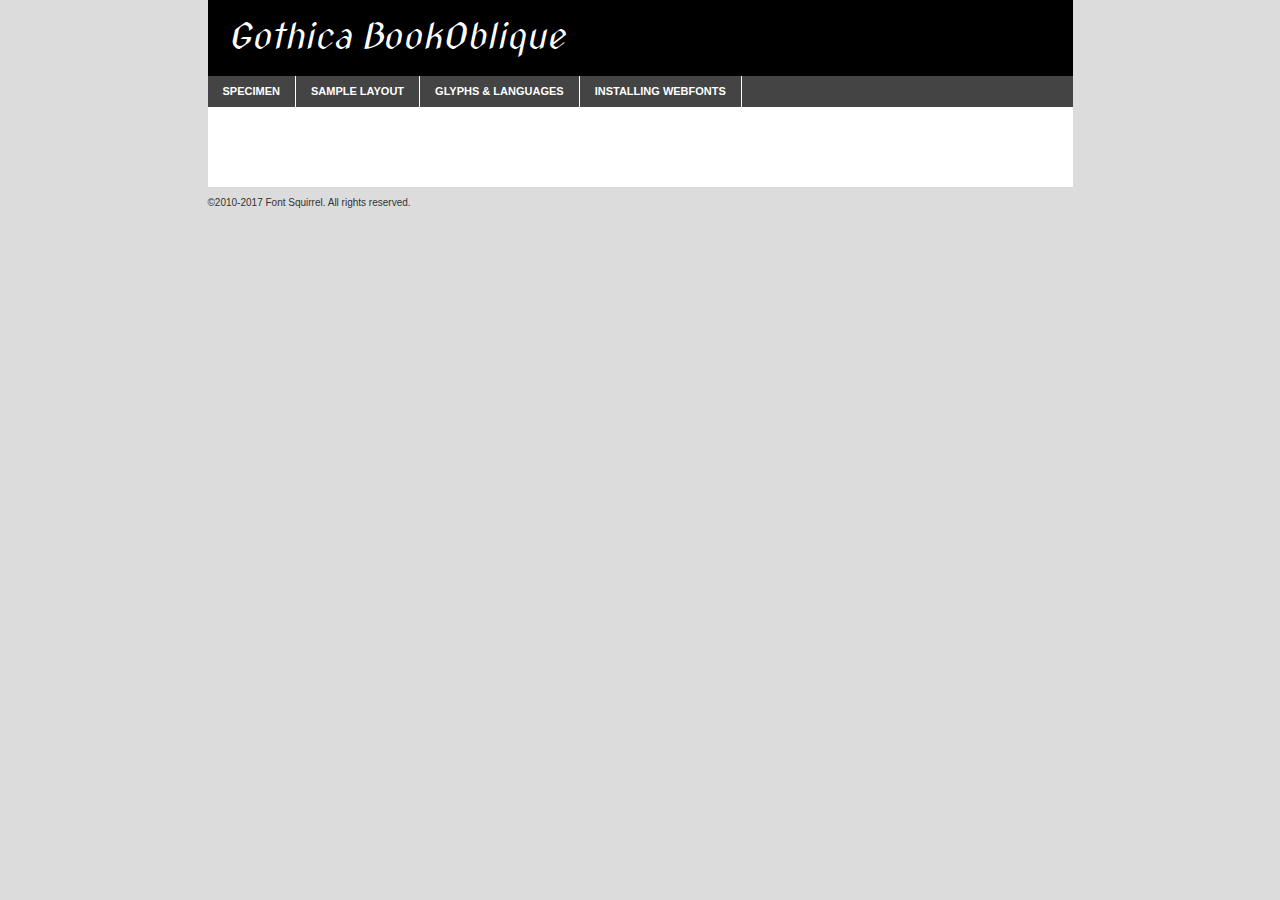
<file: fonts/gothica-bookoblique-demo.html>
<!DOCTYPE html PUBLIC "-//W3C//DTD XHTML 1.0 Transitional//EN" "http://www.w3.org/TR/xhtml1/DTD/xhtml1-transitional.dtd">

<html xmlns="http://www.w3.org/1999/xhtml" xml:lang="en" lang="en">
  <head>
    <meta http-equiv="Content-Type" content="text/html; charset=utf-8" />
    <script
      src="http://ajax.googleapis.com/ajax/libs/jquery/1.7.2/jquery.min.js"
      type="text/javascript"
      charset="utf-8"
    ></script>
    <script type="text/javascript">
      (function ($) {
        $.fn.easyTabs = function (option) {
          var param = jQuery.extend(
            { fadeSpeed: "fast", defaultContent: 1, activeClass: "active" },
            option,
          );
          $(this).each(function () {
            var thisId = "#" + this.id;
            if (param.defaultContent == "") {
              param.defaultContent = 1;
            }
            if (typeof param.defaultContent == "number") {
              var defaultTab = $(
                thisId + " .tabs li:eq(" + (param.defaultContent - 1) + ") a",
              )
                .attr("href")
                .substr(1);
            } else {
              var defaultTab = param.defaultContent;
            }
            $(thisId + " .tabs li a").each(function () {
              var tabToHide = $(this).attr("href").substr(1);
              $("#" + tabToHide).addClass("easytabs-tab-content");
            });
            hideAll();
            changeContent(defaultTab);

            function hideAll() {
              $(thisId + " .easytabs-tab-content").hide();
            }

            function changeContent(tabId) {
              hideAll();
              $(thisId + " .tabs li").removeClass(param.activeClass);
              $(thisId + " .tabs li a[href=#" + tabId + "]")
                .closest("li")
                .addClass(param.activeClass);
              if (param.fadeSpeed != "none") {
                $(thisId + " #" + tabId).fadeIn(param.fadeSpeed);
              } else {
                $(thisId + " #" + tabId).show();
              }
            }

            $(thisId + " .tabs li").click(function () {
              var tabId = $(this).find("a").attr("href").substr(1);
              changeContent(tabId);
              return false;
            });
          });
        };
      })(jQuery);
    </script>
    <link
      rel="stylesheet"
      href="specimen_files/specimen_stylesheet.css"
      type="text/css"
      charset="utf-8"
    />
    <link
      rel="stylesheet"
      href="stylesheet.css"
      type="text/css"
      charset="utf-8"
    />

    <style type="text/css">
      body {
        font-family: "gothicabook_oblique";
      }
    </style>

    <title>Gothica BookOblique Specimen</title>

    <script type="text/javascript" charset="utf-8">
      $(document).ready(function () {
        $("#container").easyTabs({ defaultContent: 1 });
      });
    </script>
  </head>

  <body>
    <div id="container">
      <div id="header">Gothica BookOblique</div>
      <ul class="tabs">
        <li><a href="#specimen">Specimen</a></li>
        <li><a href="#layout">Sample Layout</a></li>
        <li><a href="#glyphs">Glyphs &amp; Languages</a></li>
        <li><a href="#installing">Installing Webfonts</a></li>
      </ul>

      <div id="main_content">
        <div id="specimen">
          <div class="section">
            <div class="grid12 firstcol">
              <div class="huge">AaBb</div>
            </div>
          </div>

          <div class="section">
            <div class="glyph_range">
              A&#x200B;B&#x200b;C&#x200b;D&#x200b;E&#x200b;F&#x200b;G&#x200b;H&#x200b;I&#x200b;J&#x200b;K&#x200b;L&#x200b;M&#x200b;N&#x200b;O&#x200b;P&#x200b;Q&#x200b;R&#x200b;S&#x200b;T&#x200b;U&#x200b;V&#x200b;W&#x200b;X&#x200b;Y&#x200b;Z&#x200b;a&#x200b;b&#x200b;c&#x200b;d&#x200b;e&#x200b;f&#x200b;g&#x200b;h&#x200b;i&#x200b;j&#x200b;k&#x200b;l&#x200b;m&#x200b;n&#x200b;o&#x200b;p&#x200b;q&#x200b;r&#x200b;s&#x200b;t&#x200b;u&#x200b;v&#x200b;w&#x200b;x&#x200b;y&#x200b;z&#x200b;1&#x200b;2&#x200b;3&#x200b;4&#x200b;5&#x200b;6&#x200b;7&#x200b;8&#x200b;9&#x200b;0&#x200b;&amp;&#x200b;.&#x200b;,&#x200b;?&#x200b;!&#x200b;&#64;&#x200b;(&#x200b;)&#x200b;#&#x200b;$&#x200b;%&#x200b;*&#x200b;+&#x200b;-&#x200b;=&#x200b;:&#x200b;;
            </div>
          </div>
          <div class="section">
            <div class="grid12 firstcol">
              <table class="sample_table">
                <tr>
                  <td>10</td>
                  <td class="size10">
                    abcdefghijklmnopqrstuvwxyzABCDEFGHIJKLMNOPQRSTUVWXYZ0123456789abcdefghijklmnopqrstuvwxyzABCDEFGHIJKLMNOPQRSTUVWXYZ0123456789abcdefghijklmnopqrstuvwxyzABCDEFGHIJKLMNOPQRSTUVWXYZ
                  </td>
                </tr>
                <tr>
                  <td>11</td>
                  <td class="size11">
                    abcdefghijklmnopqrstuvwxyzABCDEFGHIJKLMNOPQRSTUVWXYZ0123456789abcdefghijklmnopqrstuvwxyzABCDEFGHIJKLMNOPQRSTUVWXYZ0123456789abcdefghijklmnopqrstuvwxyzABCDEFGHIJKLMNOPQRSTUVWXYZ
                  </td>
                </tr>
                <tr>
                  <td>12</td>
                  <td class="size12">
                    abcdefghijklmnopqrstuvwxyzABCDEFGHIJKLMNOPQRSTUVWXYZ0123456789abcdefghijklmnopqrstuvwxyzABCDEFGHIJKLMNOPQRSTUVWXYZ0123456789abcdefghijklmnopqrstuvwxyzABCDEFGHIJKLMNOPQRSTUVWXYZ
                  </td>
                </tr>
                <tr>
                  <td>13</td>
                  <td class="size13">
                    abcdefghijklmnopqrstuvwxyzABCDEFGHIJKLMNOPQRSTUVWXYZ0123456789abcdefghijklmnopqrstuvwxyzABCDEFGHIJKLMNOPQRSTUVWXYZ0123456789abcdefghijklmnopqrstuvwxyzABCDEFGHIJKLMNOPQRSTUVWXYZ
                  </td>
                </tr>
                <tr>
                  <td>14</td>
                  <td class="size14">
                    abcdefghijklmnopqrstuvwxyzABCDEFGHIJKLMNOPQRSTUVWXYZ0123456789abcdefghijklmnopqrstuvwxyzABCDEFGHIJKLMNOPQRSTUVWXYZ0123456789abcdefghijklmnopqrstuvwxyzABCDEFGHIJKLMNOPQRSTUVWXYZ
                  </td>
                </tr>
                <tr>
                  <td>16</td>
                  <td class="size16">
                    abcdefghijklmnopqrstuvwxyzABCDEFGHIJKLMNOPQRSTUVWXYZ0123456789abcdefghijklmnopqrstuvwxyzABCDEFGHIJKLMNOPQRSTUVWXYZ
                  </td>
                </tr>
                <tr>
                  <td>18</td>
                  <td class="size18">
                    abcdefghijklmnopqrstuvwxyzABCDEFGHIJKLMNOPQRSTUVWXYZ0123456789abcdefghijklmnopqrstuvwxyzABCDEFGHIJKLMNOPQRSTUVWXYZ
                  </td>
                </tr>
                <tr>
                  <td>20</td>
                  <td class="size20">
                    abcdefghijklmnopqrstuvwxyzABCDEFGHIJKLMNOPQRSTUVWXYZ0123456789abcdefghijklmnopqrstuvwxyzABCDEFGHIJKLMNOPQRSTUVWXYZ
                  </td>
                </tr>
                <tr>
                  <td>24</td>
                  <td class="size24">
                    abcdefghijklmnopqrstuvwxyzABCDEFGHIJKLMNOPQRSTUVWXYZ0123456789abcdefghijklmnopqrstuvwxyzABCDEFGHIJKLMNOPQRSTUVWXYZ
                  </td>
                </tr>
                <tr>
                  <td>30</td>
                  <td class="size30">
                    abcdefghijklmnopqrstuvwxyzABCDEFGHIJKLMNOPQRSTUVWXYZ0123456789abcdefghijklmnopqrstuvwxyzABCDEFGHIJKLMNOPQRSTUVWXYZ
                  </td>
                </tr>
                <tr>
                  <td>36</td>
                  <td class="size36">
                    abcdefghijklmnopqrstuvwxyzABCDEFGHIJKLMNOPQRSTUVWXYZ0123456789abcdefghijklmnopqrstuvwxyzABCDEFGHIJKLMNOPQRSTUVWXYZ
                  </td>
                </tr>
                <tr>
                  <td>48</td>
                  <td class="size48">
                    abcdefghijklmnopqrstuvwxyzABCDEFGHIJKLMNOPQRSTUVWXYZ0123456789abcdefghijklmnopqrstuvwxyzABCDEFGHIJKLMNOPQRSTUVWXYZ
                  </td>
                </tr>
                <tr>
                  <td>60</td>
                  <td class="size60">
                    abcdefghijklmnopqrstuvwxyzABCDEFGHIJKLMNOPQRSTUVWXYZ0123456789abcdefghijklmnopqrstuvwxyzABCDEFGHIJKLMNOPQRSTUVWXYZ
                  </td>
                </tr>
                <tr>
                  <td>72</td>
                  <td class="size72">
                    abcdefghijklmnopqrstuvwxyzABCDEFGHIJKLMNOPQRSTUVWXYZ0123456789abcdefghijklmnopqrstuvwxyzABCDEFGHIJKLMNOPQRSTUVWXYZ
                  </td>
                </tr>
                <tr>
                  <td>90</td>
                  <td class="size90">
                    abcdefghijklmnopqrstuvwxyzABCDEFGHIJKLMNOPQRSTUVWXYZ0123456789abcdefghijklmnopqrstuvwxyzABCDEFGHIJKLMNOPQRSTUVWXYZ
                  </td>
                </tr>
              </table>
            </div>
          </div>

          <div class="section" id="bodycomparison">
            <div id="xheight">
              <div class="fontbody">
                &#x25FC;&#x25FC;&#x25FC;&#x25FC;&#x25FC;&#x25FC;&#x25FC;&#x25FC;&#x25FC;&#x25FC;&#x25FC;&#x25FC;&#x25FC;&#x25FC;&#x25FC;&#x25FC;&#x25FC;&#x25FC;&#x25FC;&#x25FC;&#x25FC;&#x25FC;&#x25FC;&#x25FC;&#x25FC;&#x25FC;&#x25FC;&#x25FC;&#x25FC;&#x25FC;&#x25FC;&#x25FC;&#x25FC;&#x25FC;&#x25FC;&#x25FC;&#x25FC;&#x25FC;&#x25FC;&#x25FC;&#x25FC;&#x25FC;&#x25FC;&#x25FC;&#x25FC;&#x25FC;&#x25FC;&#x25FC;&#x25FC;&#x25FC;&#x25FC;&#x25FC;&#x25FC;&#x25FC;&#x25FC;&#x25FC;&#x25FC;&#x25FC;&#x25FC;&#x25FC;&#x25FC;&#x25FC;&#x25FC;&#x25FC;&#x25FC;&#x25FC;&#x25FC;&#x25FC;&#x25FC;&#x25FC;&#x25FC;&#x25FC;&#x25FC;&#x25FC;&#x25FC;&#x25FC;&#x25FC;&#x25FC;&#x25FC;&#x25FC;&#x25FC;&#x25FC;&#x25FC;&#x25FC;&#x25FC;&#x25FC;&#x25FC;&#x25FC;&#x25FC;&#x25FC;&#x25FC;&#x25FC;&#x25FC;&#x25FC;&#x25FC;&#x25FC;&#x25FC;&#x25FC;&#x25FC;body
              </div>
              <div class="arialbody">body</div>
              <div class="verdanabody">body</div>
              <div class="georgiabody">body</div>
            </div>
            <div class="fontbody" style="z-index: 1">
              body<span>Gothica BookOblique</span>
            </div>
            <div class="arialbody" style="z-index: 1">
              body<span>Arial</span>
            </div>
            <div class="verdanabody" style="z-index: 1">
              body<span>Verdana</span>
            </div>
            <div class="georgiabody" style="z-index: 1">
              body<span>Georgia</span>
            </div>
          </div>

          <div class="section psample psample_row1" id="">
            <div class="grid2 firstcol">
              <p class="size10">
                <span>10.</span>Aenean lacinia bibendum nulla sed consectetur.
                Fusce dapibus, tellus ac cursus commodo, tortor mauris
                condimentum nibh, ut fermentum massa justo sit amet risus.
                Nullam id dolor id nibh ultricies vehicula ut id elit. Cum
                sociis natoque penatibus et magnis dis parturient montes,
                nascetur ridiculus mus. Nulla vitae elit libero, a pharetra
                augue.
              </p>
            </div>
            <div class="grid3">
              <p class="size11">
                <span>11.</span>Aenean lacinia bibendum nulla sed consectetur.
                Fusce dapibus, tellus ac cursus commodo, tortor mauris
                condimentum nibh, ut fermentum massa justo sit amet risus.
                Nullam id dolor id nibh ultricies vehicula ut id elit. Cum
                sociis natoque penatibus et magnis dis parturient montes,
                nascetur ridiculus mus. Nulla vitae elit libero, a pharetra
                augue.
              </p>
            </div>
            <div class="grid3">
              <p class="size12">
                <span>12.</span>Aenean lacinia bibendum nulla sed consectetur.
                Fusce dapibus, tellus ac cursus commodo, tortor mauris
                condimentum nibh, ut fermentum massa justo sit amet risus.
                Nullam id dolor id nibh ultricies vehicula ut id elit. Cum
                sociis natoque penatibus et magnis dis parturient montes,
                nascetur ridiculus mus. Nulla vitae elit libero, a pharetra
                augue.
              </p>
            </div>
            <div class="grid4">
              <p class="size13">
                <span>13.</span>Aenean lacinia bibendum nulla sed consectetur.
                Fusce dapibus, tellus ac cursus commodo, tortor mauris
                condimentum nibh, ut fermentum massa justo sit amet risus.
                Nullam id dolor id nibh ultricies vehicula ut id elit. Cum
                sociis natoque penatibus et magnis dis parturient montes,
                nascetur ridiculus mus. Nulla vitae elit libero, a pharetra
                augue.
              </p>
            </div>
            <div class="white_blend"></div>
          </div>
          <div class="section psample psample_row2" id="">
            <div class="grid3 firstcol">
              <p class="size14">
                <span>14.</span>Aenean lacinia bibendum nulla sed consectetur.
                Fusce dapibus, tellus ac cursus commodo, tortor mauris
                condimentum nibh, ut fermentum massa justo sit amet risus.
                Nullam id dolor id nibh ultricies vehicula ut id elit. Cum
                sociis natoque penatibus et magnis dis parturient montes,
                nascetur ridiculus mus. Nulla vitae elit libero, a pharetra
                augue.
              </p>
            </div>
            <div class="grid4">
              <p class="size16">
                <span>16.</span>Aenean lacinia bibendum nulla sed consectetur.
                Fusce dapibus, tellus ac cursus commodo, tortor mauris
                condimentum nibh, ut fermentum massa justo sit amet risus.
                Nullam id dolor id nibh ultricies vehicula ut id elit. Cum
                sociis natoque penatibus et magnis dis parturient montes,
                nascetur ridiculus mus. Nulla vitae elit libero, a pharetra
                augue.
              </p>
            </div>
            <div class="grid5">
              <p class="size18">
                <span>18.</span>Aenean lacinia bibendum nulla sed consectetur.
                Fusce dapibus, tellus ac cursus commodo, tortor mauris
                condimentum nibh, ut fermentum massa justo sit amet risus.
                Nullam id dolor id nibh ultricies vehicula ut id elit. Cum
                sociis natoque penatibus et magnis dis parturient montes,
                nascetur ridiculus mus. Nulla vitae elit libero, a pharetra
                augue.
              </p>
            </div>

            <div class="white_blend"></div>
          </div>

          <div class="section psample psample_row3" id="">
            <div class="grid5 firstcol">
              <p class="size20">
                <span>20.</span>Aenean lacinia bibendum nulla sed consectetur.
                Fusce dapibus, tellus ac cursus commodo, tortor mauris
                condimentum nibh, ut fermentum massa justo sit amet risus.
                Nullam id dolor id nibh ultricies vehicula ut id elit. Cum
                sociis natoque penatibus et magnis dis parturient montes,
                nascetur ridiculus mus. Nulla vitae elit libero, a pharetra
                augue.
              </p>
            </div>
            <div class="grid7">
              <p class="size24">
                <span>24.</span>Aenean lacinia bibendum nulla sed consectetur.
                Fusce dapibus, tellus ac cursus commodo, tortor mauris
                condimentum nibh, ut fermentum massa justo sit amet risus.
                Nullam id dolor id nibh ultricies vehicula ut id elit. Cum
                sociis natoque penatibus et magnis dis parturient montes,
                nascetur ridiculus mus. Nulla vitae elit libero, a pharetra
                augue.
              </p>
            </div>

            <div class="white_blend"></div>
          </div>

          <div class="section psample psample_row4" id="">
            <div class="grid12 firstcol">
              <p class="size30">
                <span>30.</span>Aenean lacinia bibendum nulla sed consectetur.
                Fusce dapibus, tellus ac cursus commodo, tortor mauris
                condimentum nibh, ut fermentum massa justo sit amet risus.
                Nullam id dolor id nibh ultricies vehicula ut id elit. Cum
                sociis natoque penatibus et magnis dis parturient montes,
                nascetur ridiculus mus. Nulla vitae elit libero, a pharetra
                augue.
              </p>
            </div>
            <div class="white_blend"></div>
          </div>

          <div class="section psample psample_row1 fullreverse">
            <div class="grid2 firstcol">
              <p class="size10">
                <span>10.</span>Aenean lacinia bibendum nulla sed consectetur.
                Fusce dapibus, tellus ac cursus commodo, tortor mauris
                condimentum nibh, ut fermentum massa justo sit amet risus.
                Nullam id dolor id nibh ultricies vehicula ut id elit. Cum
                sociis natoque penatibus et magnis dis parturient montes,
                nascetur ridiculus mus. Nulla vitae elit libero, a pharetra
                augue.
              </p>
            </div>
            <div class="grid3">
              <p class="size11">
                <span>11.</span>Aenean lacinia bibendum nulla sed consectetur.
                Fusce dapibus, tellus ac cursus commodo, tortor mauris
                condimentum nibh, ut fermentum massa justo sit amet risus.
                Nullam id dolor id nibh ultricies vehicula ut id elit. Cum
                sociis natoque penatibus et magnis dis parturient montes,
                nascetur ridiculus mus. Nulla vitae elit libero, a pharetra
                augue.
              </p>
            </div>
            <div class="grid3">
              <p class="size12">
                <span>12.</span>Aenean lacinia bibendum nulla sed consectetur.
                Fusce dapibus, tellus ac cursus commodo, tortor mauris
                condimentum nibh, ut fermentum massa justo sit amet risus.
                Nullam id dolor id nibh ultricies vehicula ut id elit. Cum
                sociis natoque penatibus et magnis dis parturient montes,
                nascetur ridiculus mus. Nulla vitae elit libero, a pharetra
                augue.
              </p>
            </div>
            <div class="grid4">
              <p class="size13">
                <span>13.</span>Aenean lacinia bibendum nulla sed consectetur.
                Fusce dapibus, tellus ac cursus commodo, tortor mauris
                condimentum nibh, ut fermentum massa justo sit amet risus.
                Nullam id dolor id nibh ultricies vehicula ut id elit. Cum
                sociis natoque penatibus et magnis dis parturient montes,
                nascetur ridiculus mus. Nulla vitae elit libero, a pharetra
                augue.
              </p>
            </div>
            <div class="black_blend"></div>
          </div>

          <div class="section psample psample_row2 fullreverse">
            <div class="grid3 firstcol">
              <p class="size14">
                <span>14.</span>Aenean lacinia bibendum nulla sed consectetur.
                Fusce dapibus, tellus ac cursus commodo, tortor mauris
                condimentum nibh, ut fermentum massa justo sit amet risus.
                Nullam id dolor id nibh ultricies vehicula ut id elit. Cum
                sociis natoque penatibus et magnis dis parturient montes,
                nascetur ridiculus mus. Nulla vitae elit libero, a pharetra
                augue.
              </p>
            </div>
            <div class="grid4">
              <p class="size16">
                <span>16.</span>Aenean lacinia bibendum nulla sed consectetur.
                Fusce dapibus, tellus ac cursus commodo, tortor mauris
                condimentum nibh, ut fermentum massa justo sit amet risus.
                Nullam id dolor id nibh ultricies vehicula ut id elit. Cum
                sociis natoque penatibus et magnis dis parturient montes,
                nascetur ridiculus mus. Nulla vitae elit libero, a pharetra
                augue.
              </p>
            </div>
            <div class="grid5">
              <p class="size18">
                <span>18.</span>Aenean lacinia bibendum nulla sed consectetur.
                Fusce dapibus, tellus ac cursus commodo, tortor mauris
                condimentum nibh, ut fermentum massa justo sit amet risus.
                Nullam id dolor id nibh ultricies vehicula ut id elit. Cum
                sociis natoque penatibus et magnis dis parturient montes,
                nascetur ridiculus mus. Nulla vitae elit libero, a pharetra
                augue.
              </p>
            </div>
            <div class="black_blend"></div>
          </div>

          <div class="section psample fullreverse psample_row3" id="">
            <div class="grid5 firstcol">
              <p class="size20">
                <span>20.</span>Aenean lacinia bibendum nulla sed consectetur.
                Fusce dapibus, tellus ac cursus commodo, tortor mauris
                condimentum nibh, ut fermentum massa justo sit amet risus.
                Nullam id dolor id nibh ultricies vehicula ut id elit. Cum
                sociis natoque penatibus et magnis dis parturient montes,
                nascetur ridiculus mus. Nulla vitae elit libero, a pharetra
                augue.
              </p>
            </div>
            <div class="grid7">
              <p class="size24">
                <span>24.</span>Aenean lacinia bibendum nulla sed consectetur.
                Fusce dapibus, tellus ac cursus commodo, tortor mauris
                condimentum nibh, ut fermentum massa justo sit amet risus.
                Nullam id dolor id nibh ultricies vehicula ut id elit. Cum
                sociis natoque penatibus et magnis dis parturient montes,
                nascetur ridiculus mus. Nulla vitae elit libero, a pharetra
                augue.
              </p>
            </div>

            <div class="black_blend"></div>
          </div>

          <div
            class="section psample fullreverse psample_row4"
            id=""
            style="border-bottom: 20px #000 solid"
          >
            <div class="grid12 firstcol">
              <p class="size30">
                <span>30.</span>Aenean lacinia bibendum nulla sed consectetur.
                Fusce dapibus, tellus ac cursus commodo, tortor mauris
                condimentum nibh, ut fermentum massa justo sit amet risus.
                Nullam id dolor id nibh ultricies vehicula ut id elit. Cum
                sociis natoque penatibus et magnis dis parturient montes,
                nascetur ridiculus mus. Nulla vitae elit libero, a pharetra
                augue.
              </p>
            </div>
            <div class="black_blend"></div>
          </div>
        </div>

        <div id="layout">
          <div class="section">
            <div class="grid12 firstcol">
              <h1>Lorem Ipsum Dolor</h1>
              <h2>Etiam porta sem malesuada magna mollis euismod</h2>

              <p class="byline">By <a href="#link">Aenean Lacinia</a></p>
            </div>
          </div>
          <div class="section">
            <div class="grid8 firstcol">
              <p class="large">
                Donec sed odio dui. Morbi leo risus, porta ac consectetur ac,
                vestibulum at eros. Fusce dapibus, tellus ac cursus commodo,
                tortor mauris condimentum nibh, ut fermentum massa justo sit
                amet risus.
              </p>

              <h3>Pellentesque ornare sem</h3>

              <p>
                Maecenas sed diam eget risus varius blandit sit amet non magna.
                Maecenas faucibus mollis interdum. Donec ullamcorper nulla non
                metus auctor fringilla. Nullam id dolor id nibh ultricies
                vehicula ut id elit. Nullam id dolor id nibh ultricies vehicula
                ut id elit.
              </p>

              <p>
                Aenean eu leo quam. Pellentesque ornare sem lacinia quam
                venenatis vestibulum. Lorem ipsum dolor sit amet, consectetur
                adipiscing elit. Cum sociis natoque penatibus et magnis dis
                parturient montes, nascetur ridiculus mus.
              </p>

              <p>
                Nulla vitae elit libero, a pharetra augue. Praesent commodo
                cursus magna, vel scelerisque nisl consectetur et. Aenean
                lacinia bibendum nulla sed consectetur.
              </p>

              <p>
                Nullam quis risus eget urna mollis ornare vel eu leo. Nullam
                quis risus eget urna mollis ornare vel eu leo. Maecenas sed diam
                eget risus varius blandit sit amet non magna. Donec ullamcorper
                nulla non metus auctor fringilla.
              </p>

              <h3>Cras mattis consectetur</h3>

              <p>
                Aenean eu leo quam. Pellentesque ornare sem lacinia quam
                venenatis vestibulum. Aenean lacinia bibendum nulla sed
                consectetur. Integer posuere erat a ante venenatis dapibus
                posuere velit aliquet. Cras mattis consectetur purus sit amet
                fermentum.
              </p>

              <p>
                Nullam id dolor id nibh ultricies vehicula ut id elit. Nullam
                quis risus eget urna mollis ornare vel eu leo. Cras mattis
                consectetur purus sit amet fermentum.
              </p>
            </div>

            <div class="grid4 sidebar">
              <div class="box reverse">
                <p class="last">
                  Nullam quis risus eget urna mollis ornare vel eu leo. Donec
                  ullamcorper nulla non metus auctor fringilla. Cras mattis
                  consectetur purus sit amet fermentum. Sed posuere consectetur
                  est at lobortis. Lorem ipsum dolor sit amet, consectetur
                  adipiscing elit.
                </p>
              </div>

              <p class="caption">Maecenas sed diam eget risus varius.</p>

              <p>
                Vestibulum id ligula porta felis euismod semper. Integer posuere
                erat a ante venenatis dapibus posuere velit aliquet. Vestibulum
                id ligula porta felis euismod semper. Sed posuere consectetur
                est at lobortis. Maecenas sed diam eget risus varius blandit sit
                amet non magna. Fusce dapibus, tellus ac cursus commodo, tortor
                mauris condimentum nibh, ut fermentum massa justo sit amet
                risus.
              </p>

              <p>
                Duis mollis, est non commodo luctus, nisi erat porttitor ligula,
                eget lacinia odio sem nec elit. Aenean lacinia bibendum nulla
                sed consectetur. Vivamus sagittis lacus vel augue laoreet rutrum
                faucibus dolor auctor. Aenean lacinia bibendum nulla sed
                consectetur. Nullam quis risus eget urna mollis ornare vel eu
                leo.
              </p>

              <p>
                Praesent commodo cursus magna, vel scelerisque nisl consectetur
                et. Donec ullamcorper nulla non metus auctor fringilla. Maecenas
                faucibus mollis interdum. Fusce dapibus, tellus ac cursus
                commodo, tortor mauris condimentum nibh, ut fermentum massa
                justo sit amet risus.
              </p>
            </div>
          </div>
        </div>

        <div id="glyphs">
          <div class="section">
            <div class="grid12 firstcol">
              <h1>Language Support</h1>
              <p>
                The subset of Gothica BookOblique in this kit supports the
                following languages:<br />

                Albanian, Basque, Breton, Chamorro, Danish, Dutch, English,
                Faroese, Finnish, French, Frisian, Galician, German, Icelandic,
                Italian, Malagasy, Norwegian, Portuguese, Spanish, Alsatian,
                Aragonese, Arapaho, Arrernte, Asturian, Aymara, Bislama,
                Cebuano, Corsican, Fijian, French_creole, Genoese, Gilbertese,
                Greenlandic, Haitian_creole, Hiligaynon, Hmong, Hopi, Ibanag,
                Iloko_ilokano, Indonesian, Interglossa_glosa, Interlingua,
                Irish_gaelic, Jerriais, Lojban, Lombard, Luxembourgeois, Manx,
                Mohawk, Norfolk_pitcairnese, Occitan, Oromo, Pangasinan,
                Papiamento, Piedmontese, Potawatomi, Rhaeto-romance, Romansh,
                Rotokas, Sami_lule, Samoan, Sardinian, Scots_gaelic,
                Seychelles_creole, Shona, Sicilian, Somali, Southern_ndebele,
                Swahili, Swati_swazi, Tagalog_filipino_pilipino, Tetum,
                Tok_pisin, Uyghur_latinized, Volapuk, Walloon, Warlpiri, Xhosa,
                Yapese, Zulu, Latinbasic, Ubasic, Demo
              </p>
              <h1>Glyph Chart</h1>
              <p>
                The subset of Gothica BookOblique in this kit includes all the
                glyphs listed below. Unicode entities are included above each
                glyph to help you insert individual characters into your layout.
              </p>
              <div id="glyph_chart">
                <div>
                  <p>&amp;#13;</p>
                  &#13;
                </div>
                <div>
                  <p>&amp;#32;</p>
                  &#32;
                </div>
                <div>
                  <p>&amp;#33;</p>
                  &#33;
                </div>
                <div>
                  <p>&amp;#34;</p>
                  &#34;
                </div>
                <div>
                  <p>&amp;#35;</p>
                  &#35;
                </div>
                <div>
                  <p>&amp;#36;</p>
                  &#36;
                </div>
                <div>
                  <p>&amp;#37;</p>
                  &#37;
                </div>
                <div>
                  <p>&amp;#38;</p>
                  &#38;
                </div>
                <div>
                  <p>&amp;#39;</p>
                  &#39;
                </div>
                <div>
                  <p>&amp;#40;</p>
                  &#40;
                </div>
                <div>
                  <p>&amp;#41;</p>
                  &#41;
                </div>
                <div>
                  <p>&amp;#42;</p>
                  &#42;
                </div>
                <div>
                  <p>&amp;#43;</p>
                  &#43;
                </div>
                <div>
                  <p>&amp;#44;</p>
                  &#44;
                </div>
                <div>
                  <p>&amp;#45;</p>
                  &#45;
                </div>
                <div>
                  <p>&amp;#46;</p>
                  &#46;
                </div>
                <div>
                  <p>&amp;#47;</p>
                  &#47;
                </div>
                <div>
                  <p>&amp;#48;</p>
                  &#48;
                </div>
                <div>
                  <p>&amp;#49;</p>
                  &#49;
                </div>
                <div>
                  <p>&amp;#50;</p>
                  &#50;
                </div>
                <div>
                  <p>&amp;#51;</p>
                  &#51;
                </div>
                <div>
                  <p>&amp;#52;</p>
                  &#52;
                </div>
                <div>
                  <p>&amp;#53;</p>
                  &#53;
                </div>
                <div>
                  <p>&amp;#54;</p>
                  &#54;
                </div>
                <div>
                  <p>&amp;#55;</p>
                  &#55;
                </div>
                <div>
                  <p>&amp;#56;</p>
                  &#56;
                </div>
                <div>
                  <p>&amp;#57;</p>
                  &#57;
                </div>
                <div>
                  <p>&amp;#58;</p>
                  &#58;
                </div>
                <div>
                  <p>&amp;#59;</p>
                  &#59;
                </div>
                <div>
                  <p>&amp;#60;</p>
                  &#60;
                </div>
                <div>
                  <p>&amp;#61;</p>
                  &#61;
                </div>
                <div>
                  <p>&amp;#62;</p>
                  &#62;
                </div>
                <div>
                  <p>&amp;#63;</p>
                  &#63;
                </div>
                <div>
                  <p>&amp;#64;</p>
                  &#64;
                </div>
                <div>
                  <p>&amp;#65;</p>
                  &#65;
                </div>
                <div>
                  <p>&amp;#66;</p>
                  &#66;
                </div>
                <div>
                  <p>&amp;#67;</p>
                  &#67;
                </div>
                <div>
                  <p>&amp;#68;</p>
                  &#68;
                </div>
                <div>
                  <p>&amp;#69;</p>
                  &#69;
                </div>
                <div>
                  <p>&amp;#70;</p>
                  &#70;
                </div>
                <div>
                  <p>&amp;#71;</p>
                  &#71;
                </div>
                <div>
                  <p>&amp;#72;</p>
                  &#72;
                </div>
                <div>
                  <p>&amp;#73;</p>
                  &#73;
                </div>
                <div>
                  <p>&amp;#74;</p>
                  &#74;
                </div>
                <div>
                  <p>&amp;#75;</p>
                  &#75;
                </div>
                <div>
                  <p>&amp;#76;</p>
                  &#76;
                </div>
                <div>
                  <p>&amp;#77;</p>
                  &#77;
                </div>
                <div>
                  <p>&amp;#78;</p>
                  &#78;
                </div>
                <div>
                  <p>&amp;#79;</p>
                  &#79;
                </div>
                <div>
                  <p>&amp;#80;</p>
                  &#80;
                </div>
                <div>
                  <p>&amp;#81;</p>
                  &#81;
                </div>
                <div>
                  <p>&amp;#82;</p>
                  &#82;
                </div>
                <div>
                  <p>&amp;#83;</p>
                  &#83;
                </div>
                <div>
                  <p>&amp;#84;</p>
                  &#84;
                </div>
                <div>
                  <p>&amp;#85;</p>
                  &#85;
                </div>
                <div>
                  <p>&amp;#86;</p>
                  &#86;
                </div>
                <div>
                  <p>&amp;#87;</p>
                  &#87;
                </div>
                <div>
                  <p>&amp;#88;</p>
                  &#88;
                </div>
                <div>
                  <p>&amp;#89;</p>
                  &#89;
                </div>
                <div>
                  <p>&amp;#90;</p>
                  &#90;
                </div>
                <div>
                  <p>&amp;#91;</p>
                  &#91;
                </div>
                <div>
                  <p>&amp;#92;</p>
                  &#92;
                </div>
                <div>
                  <p>&amp;#93;</p>
                  &#93;
                </div>
                <div>
                  <p>&amp;#94;</p>
                  &#94;
                </div>
                <div>
                  <p>&amp;#95;</p>
                  &#95;
                </div>
                <div>
                  <p>&amp;#96;</p>
                  &#96;
                </div>
                <div>
                  <p>&amp;#97;</p>
                  &#97;
                </div>
                <div>
                  <p>&amp;#98;</p>
                  &#98;
                </div>
                <div>
                  <p>&amp;#99;</p>
                  &#99;
                </div>
                <div>
                  <p>&amp;#100;</p>
                  &#100;
                </div>
                <div>
                  <p>&amp;#101;</p>
                  &#101;
                </div>
                <div>
                  <p>&amp;#102;</p>
                  &#102;
                </div>
                <div>
                  <p>&amp;#103;</p>
                  &#103;
                </div>
                <div>
                  <p>&amp;#104;</p>
                  &#104;
                </div>
                <div>
                  <p>&amp;#105;</p>
                  &#105;
                </div>
                <div>
                  <p>&amp;#106;</p>
                  &#106;
                </div>
                <div>
                  <p>&amp;#107;</p>
                  &#107;
                </div>
                <div>
                  <p>&amp;#108;</p>
                  &#108;
                </div>
                <div>
                  <p>&amp;#109;</p>
                  &#109;
                </div>
                <div>
                  <p>&amp;#110;</p>
                  &#110;
                </div>
                <div>
                  <p>&amp;#111;</p>
                  &#111;
                </div>
                <div>
                  <p>&amp;#112;</p>
                  &#112;
                </div>
                <div>
                  <p>&amp;#113;</p>
                  &#113;
                </div>
                <div>
                  <p>&amp;#114;</p>
                  &#114;
                </div>
                <div>
                  <p>&amp;#115;</p>
                  &#115;
                </div>
                <div>
                  <p>&amp;#116;</p>
                  &#116;
                </div>
                <div>
                  <p>&amp;#117;</p>
                  &#117;
                </div>
                <div>
                  <p>&amp;#118;</p>
                  &#118;
                </div>
                <div>
                  <p>&amp;#119;</p>
                  &#119;
                </div>
                <div>
                  <p>&amp;#120;</p>
                  &#120;
                </div>
                <div>
                  <p>&amp;#121;</p>
                  &#121;
                </div>
                <div>
                  <p>&amp;#122;</p>
                  &#122;
                </div>
                <div>
                  <p>&amp;#123;</p>
                  &#123;
                </div>
                <div>
                  <p>&amp;#124;</p>
                  &#124;
                </div>
                <div>
                  <p>&amp;#125;</p>
                  &#125;
                </div>
                <div>
                  <p>&amp;#126;</p>
                  &#126;
                </div>
                <div>
                  <p>&amp;#160;</p>
                  &#160;
                </div>
                <div>
                  <p>&amp;#161;</p>
                  &#161;
                </div>
                <div>
                  <p>&amp;#162;</p>
                  &#162;
                </div>
                <div>
                  <p>&amp;#163;</p>
                  &#163;
                </div>
                <div>
                  <p>&amp;#164;</p>
                  &#164;
                </div>
                <div>
                  <p>&amp;#165;</p>
                  &#165;
                </div>
                <div>
                  <p>&amp;#166;</p>
                  &#166;
                </div>
                <div>
                  <p>&amp;#167;</p>
                  &#167;
                </div>
                <div>
                  <p>&amp;#168;</p>
                  &#168;
                </div>
                <div>
                  <p>&amp;#169;</p>
                  &#169;
                </div>
                <div>
                  <p>&amp;#170;</p>
                  &#170;
                </div>
                <div>
                  <p>&amp;#171;</p>
                  &#171;
                </div>
                <div>
                  <p>&amp;#172;</p>
                  &#172;
                </div>
                <div>
                  <p>&amp;#173;</p>
                  &#173;
                </div>
                <div>
                  <p>&amp;#174;</p>
                  &#174;
                </div>
                <div>
                  <p>&amp;#175;</p>
                  &#175;
                </div>
                <div>
                  <p>&amp;#176;</p>
                  &#176;
                </div>
                <div>
                  <p>&amp;#177;</p>
                  &#177;
                </div>
                <div>
                  <p>&amp;#178;</p>
                  &#178;
                </div>
                <div>
                  <p>&amp;#179;</p>
                  &#179;
                </div>
                <div>
                  <p>&amp;#180;</p>
                  &#180;
                </div>
                <div>
                  <p>&amp;#181;</p>
                  &#181;
                </div>
                <div>
                  <p>&amp;#182;</p>
                  &#182;
                </div>
                <div>
                  <p>&amp;#183;</p>
                  &#183;
                </div>
                <div>
                  <p>&amp;#184;</p>
                  &#184;
                </div>
                <div>
                  <p>&amp;#185;</p>
                  &#185;
                </div>
                <div>
                  <p>&amp;#186;</p>
                  &#186;
                </div>
                <div>
                  <p>&amp;#187;</p>
                  &#187;
                </div>
                <div>
                  <p>&amp;#188;</p>
                  &#188;
                </div>
                <div>
                  <p>&amp;#189;</p>
                  &#189;
                </div>
                <div>
                  <p>&amp;#190;</p>
                  &#190;
                </div>
                <div>
                  <p>&amp;#191;</p>
                  &#191;
                </div>
                <div>
                  <p>&amp;#192;</p>
                  &#192;
                </div>
                <div>
                  <p>&amp;#193;</p>
                  &#193;
                </div>
                <div>
                  <p>&amp;#194;</p>
                  &#194;
                </div>
                <div>
                  <p>&amp;#195;</p>
                  &#195;
                </div>
                <div>
                  <p>&amp;#196;</p>
                  &#196;
                </div>
                <div>
                  <p>&amp;#197;</p>
                  &#197;
                </div>
                <div>
                  <p>&amp;#198;</p>
                  &#198;
                </div>
                <div>
                  <p>&amp;#199;</p>
                  &#199;
                </div>
                <div>
                  <p>&amp;#200;</p>
                  &#200;
                </div>
                <div>
                  <p>&amp;#201;</p>
                  &#201;
                </div>
                <div>
                  <p>&amp;#202;</p>
                  &#202;
                </div>
                <div>
                  <p>&amp;#203;</p>
                  &#203;
                </div>
                <div>
                  <p>&amp;#204;</p>
                  &#204;
                </div>
                <div>
                  <p>&amp;#205;</p>
                  &#205;
                </div>
                <div>
                  <p>&amp;#206;</p>
                  &#206;
                </div>
                <div>
                  <p>&amp;#207;</p>
                  &#207;
                </div>
                <div>
                  <p>&amp;#208;</p>
                  &#208;
                </div>
                <div>
                  <p>&amp;#209;</p>
                  &#209;
                </div>
                <div>
                  <p>&amp;#210;</p>
                  &#210;
                </div>
                <div>
                  <p>&amp;#211;</p>
                  &#211;
                </div>
                <div>
                  <p>&amp;#212;</p>
                  &#212;
                </div>
                <div>
                  <p>&amp;#213;</p>
                  &#213;
                </div>
                <div>
                  <p>&amp;#214;</p>
                  &#214;
                </div>
                <div>
                  <p>&amp;#215;</p>
                  &#215;
                </div>
                <div>
                  <p>&amp;#216;</p>
                  &#216;
                </div>
                <div>
                  <p>&amp;#217;</p>
                  &#217;
                </div>
                <div>
                  <p>&amp;#218;</p>
                  &#218;
                </div>
                <div>
                  <p>&amp;#219;</p>
                  &#219;
                </div>
                <div>
                  <p>&amp;#220;</p>
                  &#220;
                </div>
                <div>
                  <p>&amp;#221;</p>
                  &#221;
                </div>
                <div>
                  <p>&amp;#222;</p>
                  &#222;
                </div>
                <div>
                  <p>&amp;#223;</p>
                  &#223;
                </div>
                <div>
                  <p>&amp;#224;</p>
                  &#224;
                </div>
                <div>
                  <p>&amp;#225;</p>
                  &#225;
                </div>
                <div>
                  <p>&amp;#226;</p>
                  &#226;
                </div>
                <div>
                  <p>&amp;#227;</p>
                  &#227;
                </div>
                <div>
                  <p>&amp;#228;</p>
                  &#228;
                </div>
                <div>
                  <p>&amp;#229;</p>
                  &#229;
                </div>
                <div>
                  <p>&amp;#230;</p>
                  &#230;
                </div>
                <div>
                  <p>&amp;#231;</p>
                  &#231;
                </div>
                <div>
                  <p>&amp;#232;</p>
                  &#232;
                </div>
                <div>
                  <p>&amp;#233;</p>
                  &#233;
                </div>
                <div>
                  <p>&amp;#234;</p>
                  &#234;
                </div>
                <div>
                  <p>&amp;#235;</p>
                  &#235;
                </div>
                <div>
                  <p>&amp;#236;</p>
                  &#236;
                </div>
                <div>
                  <p>&amp;#237;</p>
                  &#237;
                </div>
                <div>
                  <p>&amp;#238;</p>
                  &#238;
                </div>
                <div>
                  <p>&amp;#239;</p>
                  &#239;
                </div>
                <div>
                  <p>&amp;#240;</p>
                  &#240;
                </div>
                <div>
                  <p>&amp;#241;</p>
                  &#241;
                </div>
                <div>
                  <p>&amp;#242;</p>
                  &#242;
                </div>
                <div>
                  <p>&amp;#243;</p>
                  &#243;
                </div>
                <div>
                  <p>&amp;#244;</p>
                  &#244;
                </div>
                <div>
                  <p>&amp;#245;</p>
                  &#245;
                </div>
                <div>
                  <p>&amp;#246;</p>
                  &#246;
                </div>
                <div>
                  <p>&amp;#247;</p>
                  &#247;
                </div>
                <div>
                  <p>&amp;#248;</p>
                  &#248;
                </div>
                <div>
                  <p>&amp;#249;</p>
                  &#249;
                </div>
                <div>
                  <p>&amp;#250;</p>
                  &#250;
                </div>
                <div>
                  <p>&amp;#251;</p>
                  &#251;
                </div>
                <div>
                  <p>&amp;#252;</p>
                  &#252;
                </div>
                <div>
                  <p>&amp;#253;</p>
                  &#253;
                </div>
                <div>
                  <p>&amp;#254;</p>
                  &#254;
                </div>
                <div>
                  <p>&amp;#255;</p>
                  &#255;
                </div>
                <div>
                  <p>&amp;#338;</p>
                  &#338;
                </div>
                <div>
                  <p>&amp;#339;</p>
                  &#339;
                </div>
                <div>
                  <p>&amp;#376;</p>
                  &#376;
                </div>
                <div>
                  <p>&amp;#710;</p>
                  &#710;
                </div>
                <div>
                  <p>&amp;#732;</p>
                  &#732;
                </div>
                <div>
                  <p>&amp;#8192;</p>
                  &#8192;
                </div>
                <div>
                  <p>&amp;#8193;</p>
                  &#8193;
                </div>
                <div>
                  <p>&amp;#8194;</p>
                  &#8194;
                </div>
                <div>
                  <p>&amp;#8195;</p>
                  &#8195;
                </div>
                <div>
                  <p>&amp;#8196;</p>
                  &#8196;
                </div>
                <div>
                  <p>&amp;#8197;</p>
                  &#8197;
                </div>
                <div>
                  <p>&amp;#8198;</p>
                  &#8198;
                </div>
                <div>
                  <p>&amp;#8199;</p>
                  &#8199;
                </div>
                <div>
                  <p>&amp;#8200;</p>
                  &#8200;
                </div>
                <div>
                  <p>&amp;#8201;</p>
                  &#8201;
                </div>
                <div>
                  <p>&amp;#8202;</p>
                  &#8202;
                </div>
                <div>
                  <p>&amp;#8208;</p>
                  &#8208;
                </div>
                <div>
                  <p>&amp;#8209;</p>
                  &#8209;
                </div>
                <div>
                  <p>&amp;#8210;</p>
                  &#8210;
                </div>
                <div>
                  <p>&amp;#8211;</p>
                  &#8211;
                </div>
                <div>
                  <p>&amp;#8212;</p>
                  &#8212;
                </div>
                <div>
                  <p>&amp;#8216;</p>
                  &#8216;
                </div>
                <div>
                  <p>&amp;#8217;</p>
                  &#8217;
                </div>
                <div>
                  <p>&amp;#8218;</p>
                  &#8218;
                </div>
                <div>
                  <p>&amp;#8220;</p>
                  &#8220;
                </div>
                <div>
                  <p>&amp;#8221;</p>
                  &#8221;
                </div>
                <div>
                  <p>&amp;#8222;</p>
                  &#8222;
                </div>
                <div>
                  <p>&amp;#8226;</p>
                  &#8226;
                </div>
                <div>
                  <p>&amp;#8230;</p>
                  &#8230;
                </div>
                <div>
                  <p>&amp;#8239;</p>
                  &#8239;
                </div>
                <div>
                  <p>&amp;#8249;</p>
                  &#8249;
                </div>
                <div>
                  <p>&amp;#8250;</p>
                  &#8250;
                </div>
                <div>
                  <p>&amp;#8287;</p>
                  &#8287;
                </div>
                <div>
                  <p>&amp;#8364;</p>
                  &#8364;
                </div>
                <div>
                  <p>&amp;#8482;</p>
                  &#8482;
                </div>
                <div>
                  <p>&amp;#9724;</p>
                  &#9724;
                </div>
              </div>
            </div>
          </div>
        </div>

        <div id="specs"></div>

        <div id="installing">
          <div class="section">
            <div class="grid7 firstcol">
              <h1>Installing Webfonts</h1>

              <p>
                Webfonts are supported by all major browser platforms but not
                all in the same way. There are currently four different font
                formats that must be included in order to target all browsers.
                This includes TTF, WOFF, EOT and SVG.
              </p>

              <h2>1. Upload your webfonts</h2>
              <p>
                You must upload your webfont kit to your website. They should be
                in or near the same directory as your CSS files.
              </p>

              <h2>2. Include the webfont stylesheet</h2>
              <p>
                A special CSS @font-face declaration helps the various browsers
                select the appropriate font it needs without causing you a bunch
                of headaches. Learn more about this syntax by reading the
                <a
                  href="https://www.fontspring.com/blog/further-hardening-of-the-bulletproof-syntax"
                  >Fontspring blog post</a
                >
                about it. The code for it is as follows:
              </p>

              <code>
                @font-face{ font-family: 'MyWebFont'; src: url('WebFont.eot');
                src: url('WebFont.eot?#iefix') format('embedded-opentype'),
                url('WebFont.woff') format('woff'), url('WebFont.ttf')
                format('truetype'), url('WebFont.svg#webfont') format('svg'); }
              </code>

              <p>
                We've already gone ahead and generated the code for you. All you
                have to do is link to the stylesheet in your HTML, like this:
              </p>
              <code
                >&lt;link rel=&quot;stylesheet&quot;
                href=&quot;stylesheet.css&quot; type=&quot;text/css&quot;
                charset=&quot;utf-8&quot; /&gt;</code
              >

              <h2>3. Modify your own stylesheet</h2>
              <p>
                To take advantage of your new fonts, you must tell your
                stylesheet to use them. Look at the original @font-face
                declaration above and find the property called "font-family."
                The name linked there will be what you use to reference the
                font. Prepend that webfont name to the font stack in the
                "font-family" property, inside the selector you want to change.
                For example:
              </p>
              <code>p { font-family: 'WebFont', Arial, sans-serif; }</code>

              <h2>4. Test</h2>
              <p>
                Getting webfonts to work cross-browser <em>can</em> be tricky.
                Use the information in the sidebar to help you if you find that
                fonts aren't loading in a particular browser.
              </p>
            </div>

            <div class="grid5 sidebar">
              <div class="box">
                <h2>Troubleshooting<br />Font-Face Problems</h2>
                <p>
                  Having trouble getting your webfonts to load in your new
                  website? Here are some tips to sort out what might be the
                  problem.
                </p>

                <h3>Fonts not showing in any browser</h3>

                <p>
                  This sounds like you need to work on the plumbing. You either
                  did not upload the fonts to the correct directory, or you did
                  not link the fonts properly in the CSS. If you've confirmed
                  that all this is correct and you still have a problem, take a
                  look at your .htaccess file and see if requests are getting
                  intercepted.
                </p>

                <h3>Fonts not loading in iPhone or iPad</h3>

                <p>
                  The most common problem here is that you are serving the fonts
                  from an IIS server. IIS refuses to serve files that have
                  unknown MIME types. If that is the case, you must set the MIME
                  type for SVG to "image/svg+xml" in the server settings. Follow
                  these instructions from Microsoft if you need help.
                </p>

                <h3>Fonts not loading in Firefox</h3>

                <p>
                  The primary reason for this failure? You are still using a
                  version Firefox older than 3.5. So upgrade already! If that
                  isn't it, then you are very likely serving fonts from a
                  different domain. Firefox requires that all font assets be
                  served from the same domain. Lastly it is possible that you
                  need to add WOFF to your list of MIME types (if you are
                  serving via IIS.)
                </p>

                <h3>Fonts not loading in IE</h3>

                <p>
                  Are you looking at Internet Explorer on an actual Windows
                  machine or are you cheating by using a service like Adobe
                  BrowserLab? Many of these screenshot services do not render
                  @font-face for IE. Best to test it on a real machine.
                </p>

                <h3>Fonts not loading in IE9</h3>

                <p>
                  IE9, like Firefox, requires that fonts be served from the same
                  domain as the website. Make sure that is the case.
                </p>
              </div>
            </div>
          </div>
        </div>
      </div>
      <div id="footer">
        <p>&copy;2010-2017 Font Squirrel. All rights reserved.</p>
      </div>
    </div>
  </body>
</html>
</file>
<file: style.css>
/*! Generated by Font Squirrel (https://www.fontsquirrel.com) on July 18, 2023 
source: https://fontlibrary.org/en/font/gothica*/
@font-face {
  font-family: "gothicabold";
  src:
    url("fonts/gothica-bold-webfont.woff2") format("woff2"),
    url("fonts/gothica-bold-webfont.woff") format("woff");
  font-weight: normal;
  font-style: normal;
}

@font-face {
  font-family: "gothicabold_oblique";
  src:
    url("fonts/gothica-boldoblique-webfont.woff2") format("woff2"),
    url("fonts/gothica-boldoblique-webfont.woff") format("woff");
  font-weight: normal;
  font-style: normal;
}

@font-face {
  font-family: "gothicabook";
  src:
    url("fonts/gothica-book-webfont.woff2") format("woff2"),
    url("fonts/gothica-book-webfont.woff") format("woff");
  font-weight: normal;
  font-style: normal;
}

@font-face {
  font-family: "gothicabook_oblique";
  src:
    url("fonts/gothica-bookoblique-webfont.woff2") format("woff2"),
    url("fonts/gothica-bookoblique-webfont.woff") format("woff");
  font-weight: normal;
  font-style: normal;
}

* {
  font-family: "gothicabook", "Franklin Gothic Medium", "Arial Narrow", Arial,
    sans-serif;
  font-size: inherit;
}

body {
  background-color: #fafafa;
  display: grid;
  grid-template-columns: 1fr 4fr;
  grid-template-rows: 4rem;
  margin: 0;
  min-height: 100vh;
  padding: 0;
  width: 100vw;
}

body > div:first-child {
  align-items: center;
  background-color: #787f8911;
  grid-column: 1 / -1;
  grid-row: 1;
  justify-content: center;
}

button {
  background-color: #fddf4799;
  border: none;
}

button:active {
  background-color: #fddf47;
}

button,
input[type="text"],
input[type="tel"],
label {
  appearance: none;
}

.card {
  background-color: #b3aba588;
  border-radius: 1rem;
  display: grid;
  gap: 0.5rem;
  height: fit-content;
  padding: 1rem;
}

.card > div {
  background-color: #ffffff98;
  border-radius: 0.5rem;
  padding: 0.5rem;
}

.card > div:last-child {
  align-items: center;
  background: none;
  display: flex;
  flex-direction: column;
  gap: 1vh;
  padding: 0;
}

.card > div:last-child > button {
  border-radius: 0.25rem;
  padding: 0.4rem;
  width: 80%;
}

.card > div > div:first-child {
  color: #00000088;
}

.card > div > div:nth-child(2) {
  font-weight: bold;
  text-align: center;
}

#contents {
  align-content: start;
  background-color: #787f8944;
  display: grid;
  gap: 1vmin;
  grid-column: -2 / -1;
  grid-template-columns: repeat(auto-fit, max(15rem, 24%));
  justify-content: space-evenly;
}

#contents,
#sidebar {
  padding: 1vh 1vw 1vh 1vw;
}

h1 {
  font-family: "gothicabold", "Franklin Gothic Medium", "Arial Narrow", Arial,
    sans-serif;
  font-size: 2rem;
  justify-content: center;
  text-align: center;
}

input[type="text"],
input[type="tel"] {
  background-color: #ffffffaa;
  border: none;
  border-radius: 0.5rem;
  padding: 0.25rem;
}

label > span > span {
  color: #b90e0e;
  font-family: 'Gill Sans', 'Gill Sans MT', Calibri, 'Trebuchet MS', sans-serif;
}

#sidebar {
  background-color: #787f8988;
  grid-column: 1 / 2;
  grid-row: 2 / 3;
}

#sidebar > form {
  background-color: #b3aba5;
  border: 4px solid #57534e;
  border-radius: 2vmin;
  display: grid;
  gap: 1vh;
  padding: 2vmin;
}

#sidebar > form > button {
  border-radius: 0.5rem;
  justify-self: center;
  padding: 0.5rem;
  width: 11rem;
}

#sidebar > form > label {
  background-color: #ffe28156;
  border-radius: 1.5vmin;
  display: grid;
  gap: 0.5vh;
  padding: 1vmin;
}

#sidebar > form > legend {
  font-family: "gothicabold", "Franklin Gothic Medium", "Arial Narrow", Arial,
    sans-serif;
  justify-self: center;
}
</file>
<file: fonts/stylesheet.css>
/*! Generated by Font Squirrel (https://www.fontsquirrel.com) on July 18, 2023 */

@font-face {
  font-family: "gothicabold";
  src:
    url("gothica-bold-webfont.woff2") format("woff2"),
    url("gothica-bold-webfont.woff") format("woff");
  font-weight: normal;
  font-style: normal;
}

@font-face {
  font-family: "gothicabold_oblique";
  src:
    url("gothica-boldoblique-webfont.woff2") format("woff2"),
    url("gothica-boldoblique-webfont.woff") format("woff");
  font-weight: normal;
  font-style: normal;
}

@font-face {
  font-family: "gothicabook";
  src:
    url("gothica-book-webfont.woff2") format("woff2"),
    url("gothica-book-webfont.woff") format("woff");
  font-weight: normal;
  font-style: normal;
}

@font-face {
  font-family: "gothicabook_oblique";
  src:
    url("gothica-bookoblique-webfont.woff2") format("woff2"),
    url("gothica-bookoblique-webfont.woff") format("woff");
  font-weight: normal;
  font-style: normal;
}
</file>
<file: fonts/specimen_files/specimen_stylesheet.css>
@import url("grid_12-825-55-15.css");

/*  
	CSS Reset by Eric Meyer - Released under Public Domain
    http://meyerweb.com/eric/tools/css/reset/
*/
html,
body,
div,
span,
applet,
object,
iframe,
h1,
h2,
h3,
h4,
h5,
h6,
p,
blockquote,
pre,
a,
abbr,
acronym,
address,
big,
cite,
code,
del,
dfn,
em,
font,
img,
ins,
kbd,
q,
s,
samp,
small,
strike,
strong,
sub,
sup,
tt,
var,
b,
u,
i,
center,
dl,
dt,
dd,
ol,
ul,
li,
fieldset,
form,
label,
legend,
table,
caption,
tbody,
tfoot,
thead,
tr,
th,
td {
  margin: 0;
  padding: 0;
  border: 0;
  outline: 0;
  font-size: 100%;
  vertical-align: baseline;
  background: transparent;
}

body {
  line-height: 1;
}

ol,
ul {
  list-style: none;
}

blockquote,
q {
  quotes: none;
}

blockquote:before,
blockquote:after,
q:before,
q:after {
  content: "";
  content: none;
}

:focus {
  outline: 0;
}

ins {
  text-decoration: none;
}

del {
  text-decoration: line-through;
}

table {
  border-collapse: collapse;
  border-spacing: 0;
}

body {
  color: #000;
  background-color: #dcdcdc;
}

a {
  text-decoration: none;
  color: #1883ba;
}

h1 {
  font-size: 32px;
  font-weight: normal;
  font-style: normal;
  margin-bottom: 18px;
}

h2 {
  font-size: 18px;
}

#container {
  width: 865px;
  margin: 0px auto;
}

#header {
  padding: 20px;
  font-size: 36px;
  background-color: #000;
  color: #fff;
}

#header span {
  color: #666;
}

#main_content {
  background-color: #fff;
  padding: 60px 20px 20px;
}

#footer p {
  margin: 0;
  padding-top: 10px;
  padding-bottom: 50px;
  color: #333;
  font:
    10px Arial,
    sans-serif;
}

.tabs {
  width: 100%;
  height: 31px;
  background-color: #444;
}

.tabs li {
  float: left;
  margin: 0;
  overflow: hidden;
  background-color: #444;
}

.tabs li a {
  display: block;
  color: #fff;
  text-decoration: none;
  font: bold 11px/11px "Arial";
  text-transform: uppercase;
  padding: 10px 15px;
  border-right: 1px solid #fff;
}

.tabs li a:hover {
  background-color: #00b3ff;
}

.tabs li.active a {
  color: #000;
  background-color: #fff;
}

div.huge {
  font-size: 300px;
  line-height: 1em;
  padding: 0;
  letter-spacing: -0.02em;
  overflow: hidden;
}

div.glyph_range {
  font-size: 72px;
  line-height: 1.1em;
}

.size10 {
  font-size: 10px;
}

.size11 {
  font-size: 11px;
}

.size12 {
  font-size: 12px;
}

.size13 {
  font-size: 13px;
}

.size14 {
  font-size: 14px;
}

.size16 {
  font-size: 16px;
}

.size18 {
  font-size: 18px;
}

.size20 {
  font-size: 20px;
}

.size24 {
  font-size: 24px;
}

.size30 {
  font-size: 30px;
}

.size36 {
  font-size: 36px;
}

.size48 {
  font-size: 48px;
}

.size60 {
  font-size: 60px;
}

.size72 {
  font-size: 72px;
}

.size90 {
  font-size: 90px;
}

.psample_row1 {
  height: 120px;
}

.psample_row1 {
  height: 120px;
}

.psample_row2 {
  height: 160px;
}

.psample_row3 {
  height: 160px;
}

.psample_row4 {
  height: 160px;
}

.psample {
  overflow: hidden;
  position: relative;
}

.psample p {
  line-height: 1.3em;
  display: block;
  overflow: hidden;
  margin: 0;
}

.psample span {
  margin-right: 0.5em;
}

.white_blend {
  width: 100%;
  height: 61px;
  background-image: url([data-uri]);
  position: absolute;
  bottom: 0;
}

.black_blend {
  width: 100%;
  height: 61px;
  background-image: url([data-uri]);
  position: absolute;
  bottom: 0;
}

.fullreverse {
  background: #000 !important;
  color: #fff !important;
  margin-left: -20px;
  padding-left: 20px;
  margin-right: -20px;
  padding-right: 20px;
  padding: 20px;
  margin-bottom: 0;
}

.sample_table td {
  padding-top: 3px;
  padding-bottom: 5px;
  padding-left: 5px;
  vertical-align: middle;
  line-height: 1.2em;
}

.sample_table td:first-child {
  background-color: #eee;
  text-align: right;
  padding-right: 5px;
  padding-left: 0;
  padding: 5px;
  font:
    11px/12px "Courier New",
    Courier,
    mono;
}

code {
  white-space: pre;
  background-color: #eee;
  display: block;
  padding: 10px;
  margin-bottom: 18px;
  overflow: auto;
}

.bottom,
.last {
  margin-bottom: 0 !important;
  padding-bottom: 0 !important;
}

.box {
  padding: 18px;
  margin-bottom: 18px;
  background: #eee;
}

.reverse,
.reversed {
  background: #000 !important;
  color: #fff !important;
  border: none !important;
}

#bodycomparison {
  position: relative;
  overflow: hidden;
  font-size: 72px;
  height: 90px;
  white-space: nowrap;
}

#bodycomparison div {
  font-size: 72px;
  line-height: 90px;
  display: inline;
  margin: 0 15px 0 0;
  padding: 0;
}

#bodycomparison div span {
  font: 10px Arial;
  position: absolute;
  left: 0;
}

#xheight {
  float: none;
  position: absolute;
  color: #d9f3ff;
  font-size: 72px;
  line-height: 90px;
}

.fontbody {
  position: relative;
}

.arialbody {
  font-family: Arial;
  position: relative;
}

.verdanabody {
  font-family: Verdana;
  position: relative;
}

.georgiabody {
  font-family: Georgia;
  position: relative;
}

/* @group Layout page
 */

#layout h1 {
  font-size: 36px;
  line-height: 42px;
  font-weight: normal;
  font-style: normal;
}

#layout h2 {
  font-size: 24px;
  line-height: 23px;
  font-weight: normal;
  font-style: normal;
}

#layout h3 {
  font-size: 22px;
  line-height: 1.4em;
  margin-top: 1em;
  font-weight: normal;
  font-style: normal;
}

#layout p.byline {
  font-size: 12px;
  margin-top: 18px;
  line-height: 12px;
  margin-bottom: 0;
}

#layout p {
  font-size: 14px;
  line-height: 21px;
  margin-bottom: 0.5em;
}

#layout p.large {
  font-size: 18px;
  line-height: 26px;
}

#layout .sidebar p {
  font-size: 12px;
  line-height: 1.4em;
}

#layout p.caption {
  font-size: 10px;
  margin-top: -16px;
  margin-bottom: 18px;
}

/* @end */

/* @group Glyphs */

#glyph_chart div {
  background-color: #d9f3ff;
  color: black;
  float: left;
  font-size: 36px;
  height: 1.2em;
  line-height: 1.2em;
  margin-bottom: 1px;
  margin-right: 1px;
  text-align: center;
  width: 1.2em;
  position: relative;
  padding: 0.6em 0.2em 0.2em;
}

#glyph_chart div p {
  position: absolute;
  left: 0;
  top: 0;
  display: block;
  text-align: center;
  font:
    bold 9px Arial,
    sans-serif;
  background-color: #3a768f;
  width: 100%;
  color: #fff;
  padding: 2px 0;
}

#glyphs h1 {
  font-family: Arial, sans-serif;
}

/* @end */

/* @group Installing */

#installing {
  font:
    13px Arial,
    sans-serif;
}

#installing p,
#glyphs p {
  line-height: 1.2em;
  margin-bottom: 18px;
  font:
    13px Arial,
    sans-serif;
}

#installing h3 {
  font-size: 15px;
  margin-top: 18px;
}

/* @end */

#rendering h1 {
  font-family: Arial, sans-serif;
}

.render_table td {
  font:
    11px "Courier New",
    Courier,
    mono;
  vertical-align: middle;
}
</file>
